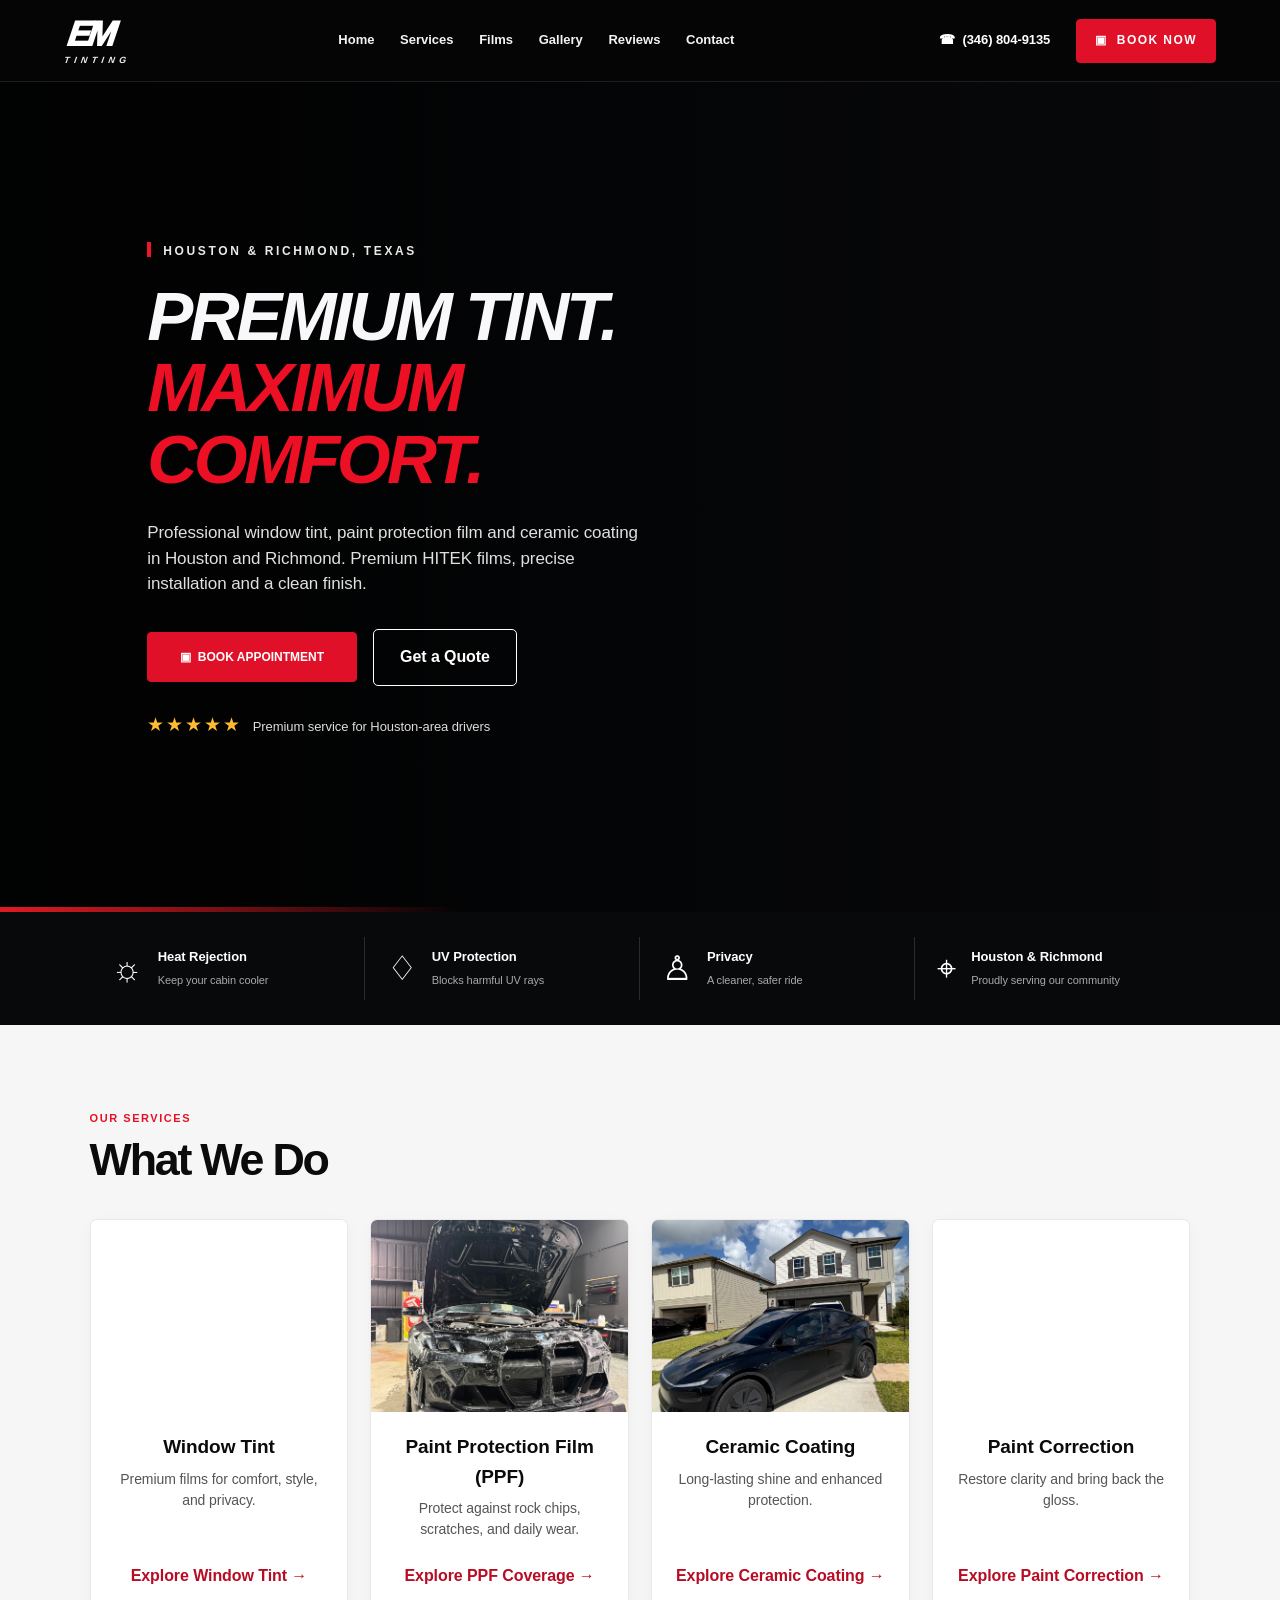
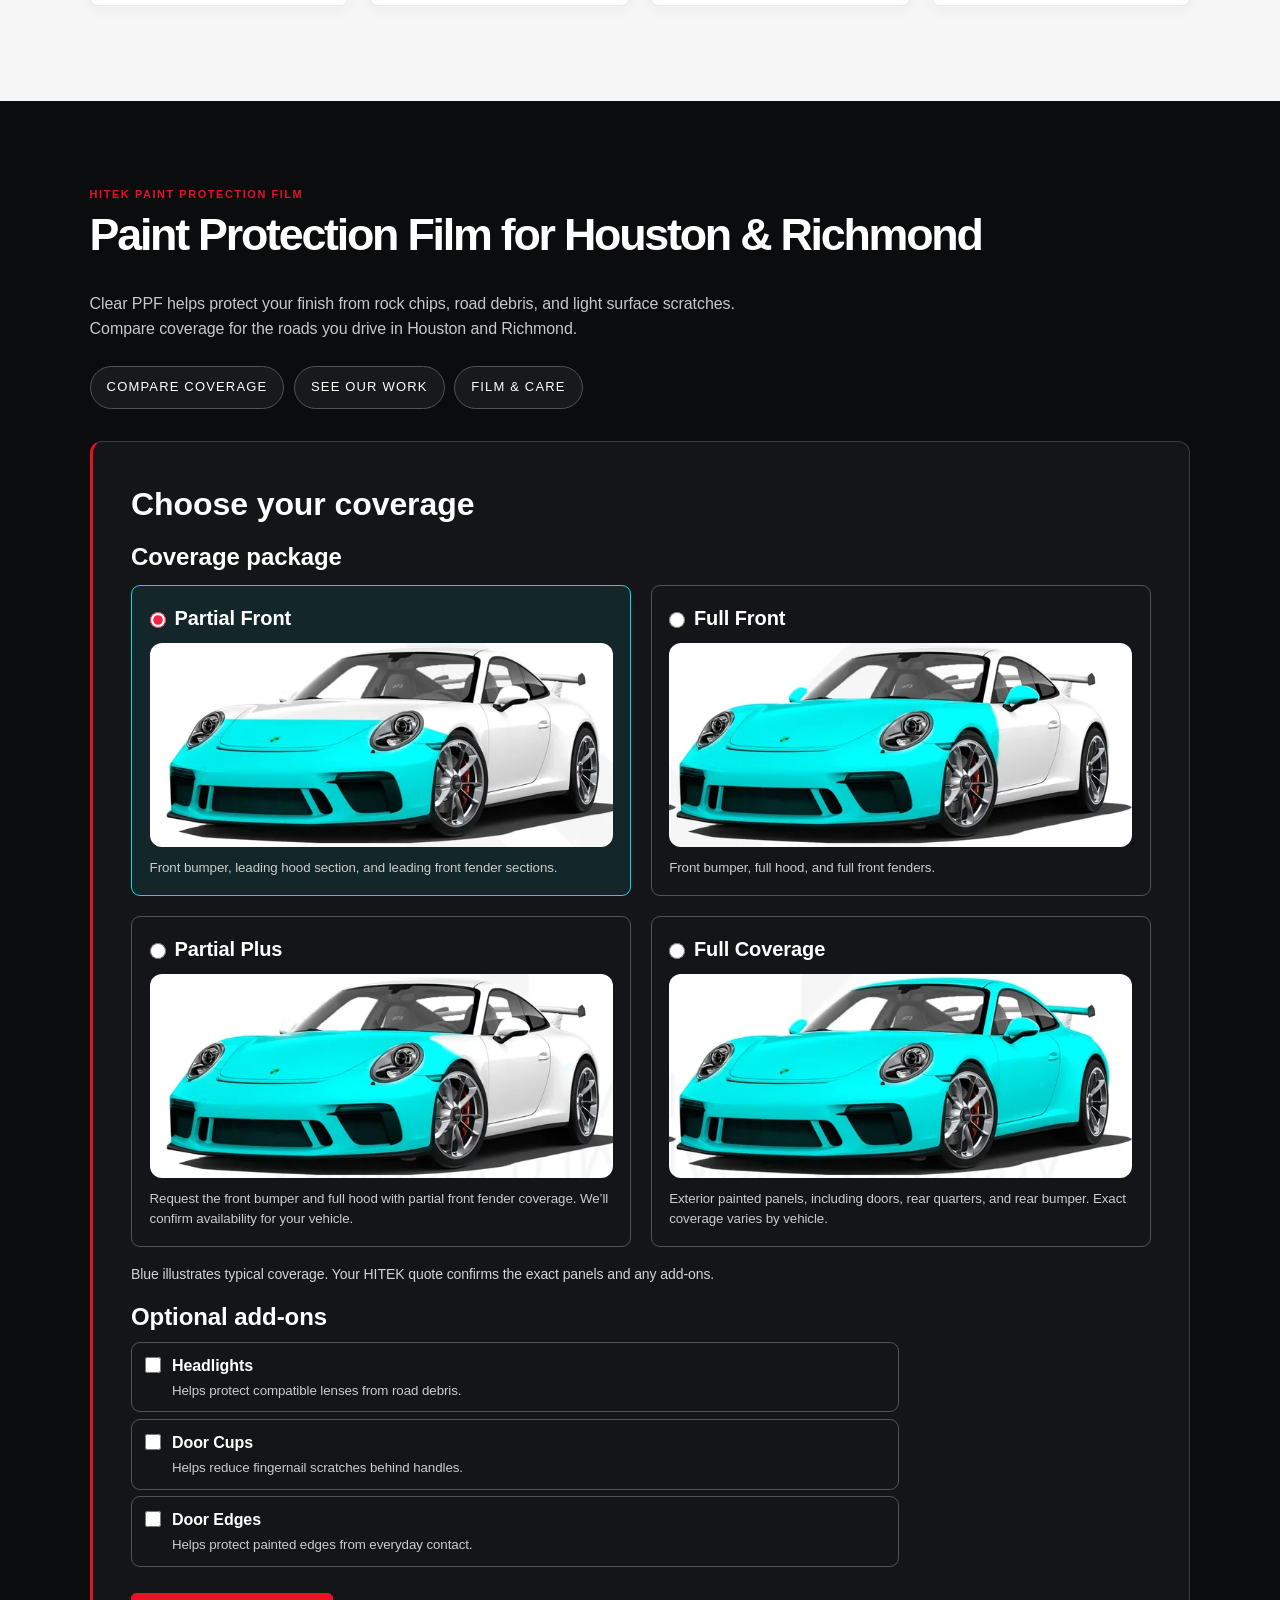
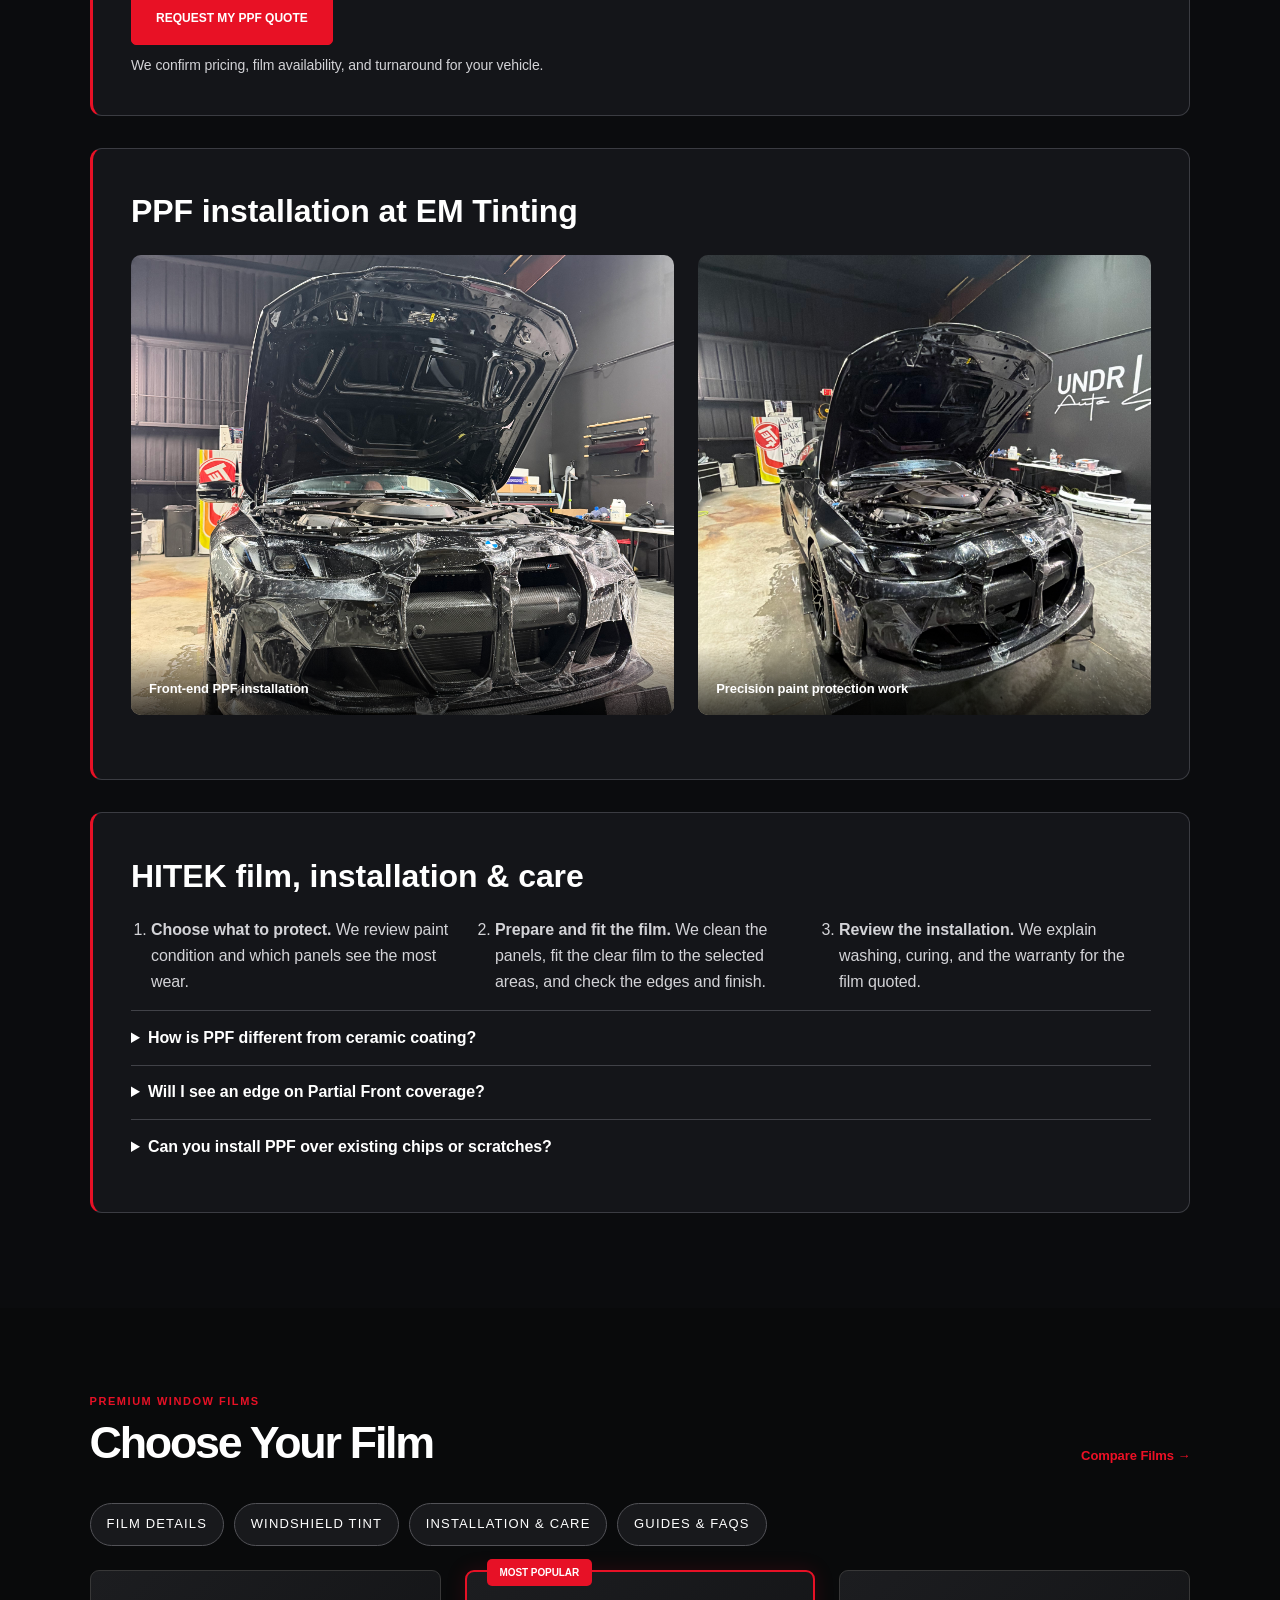
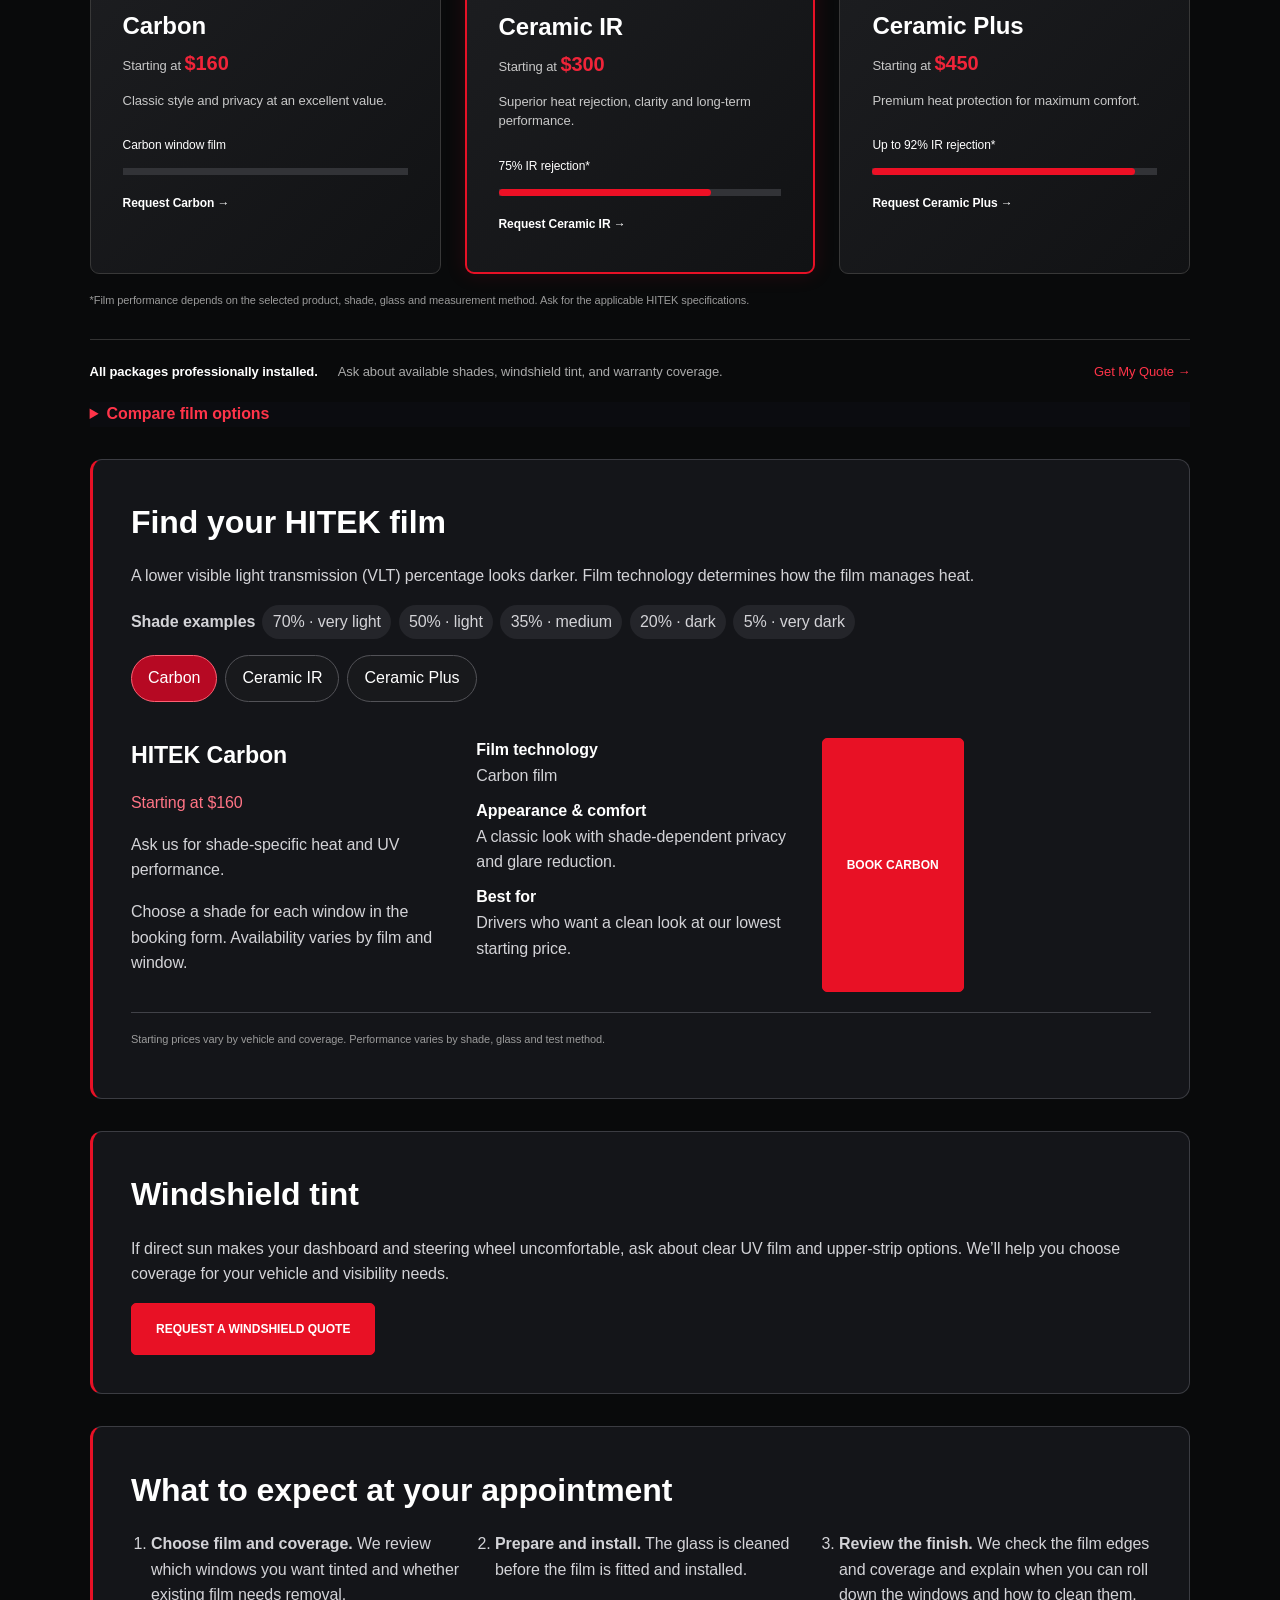
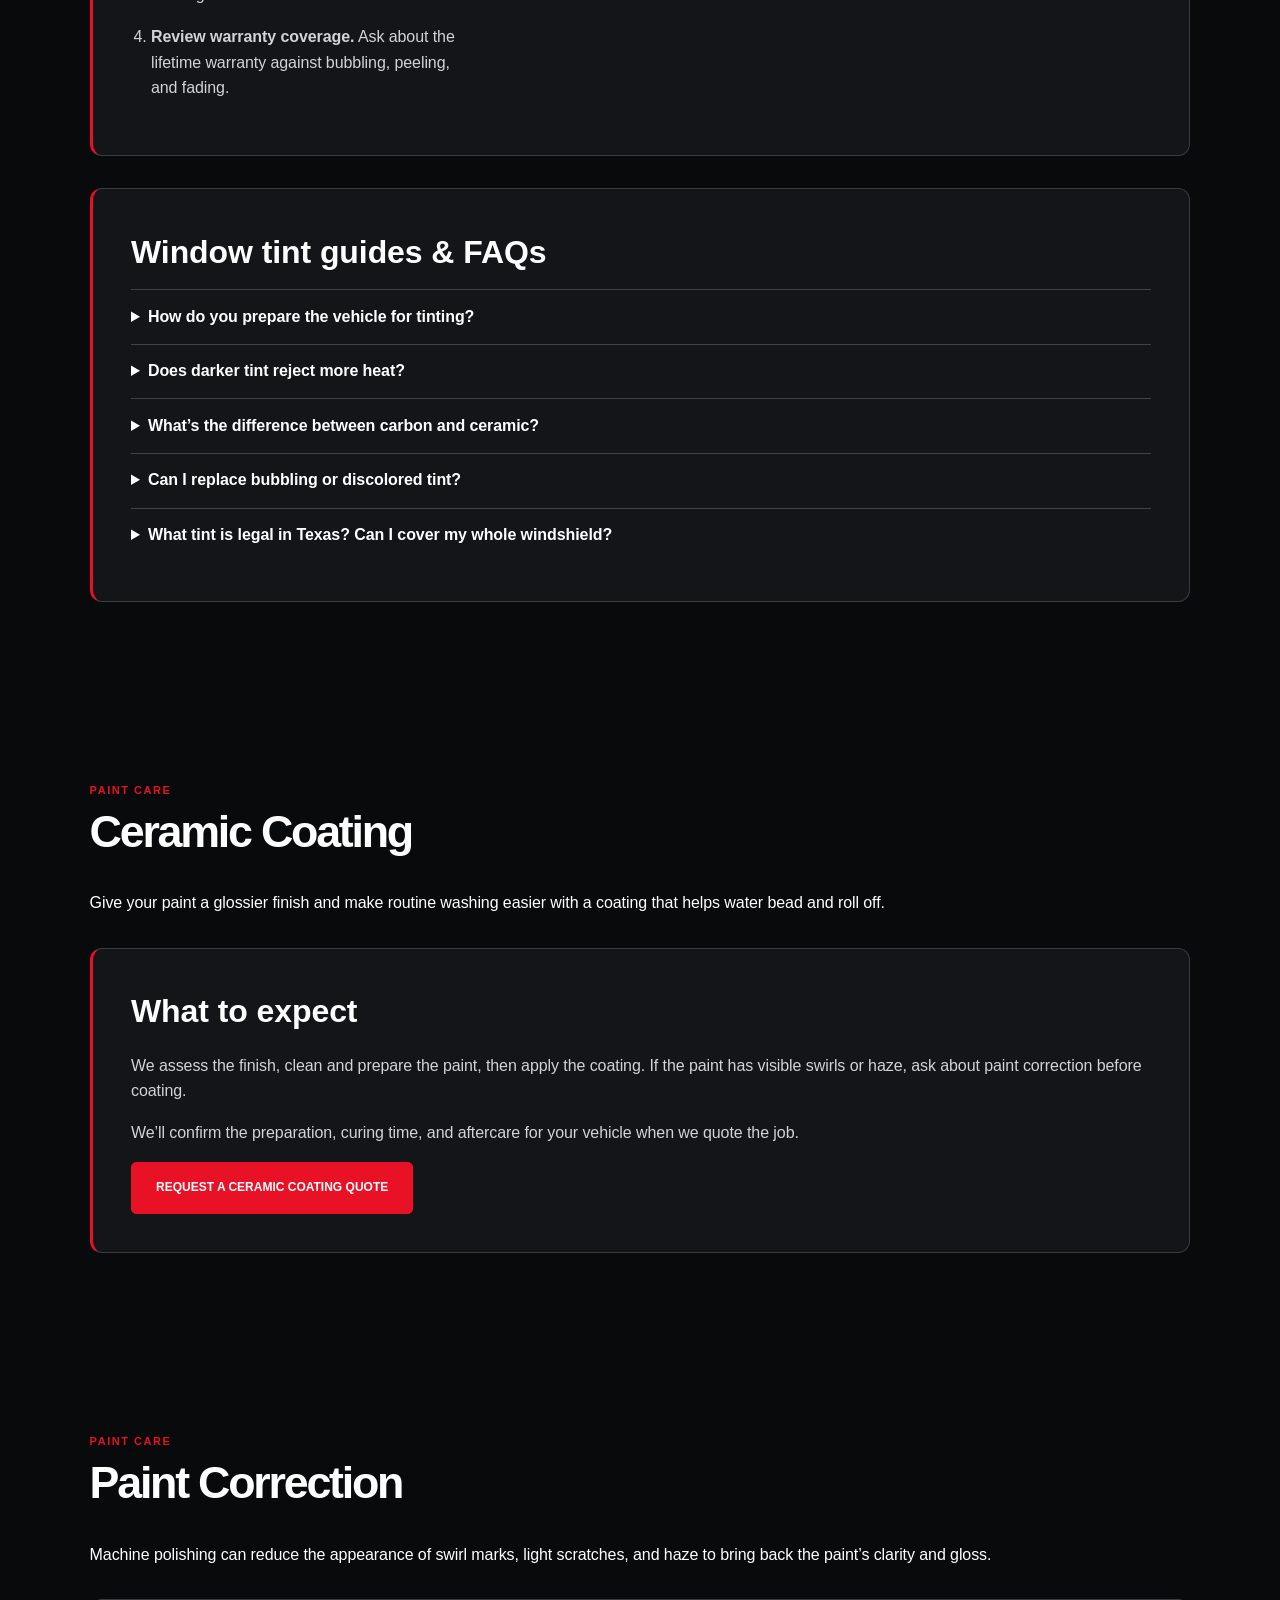
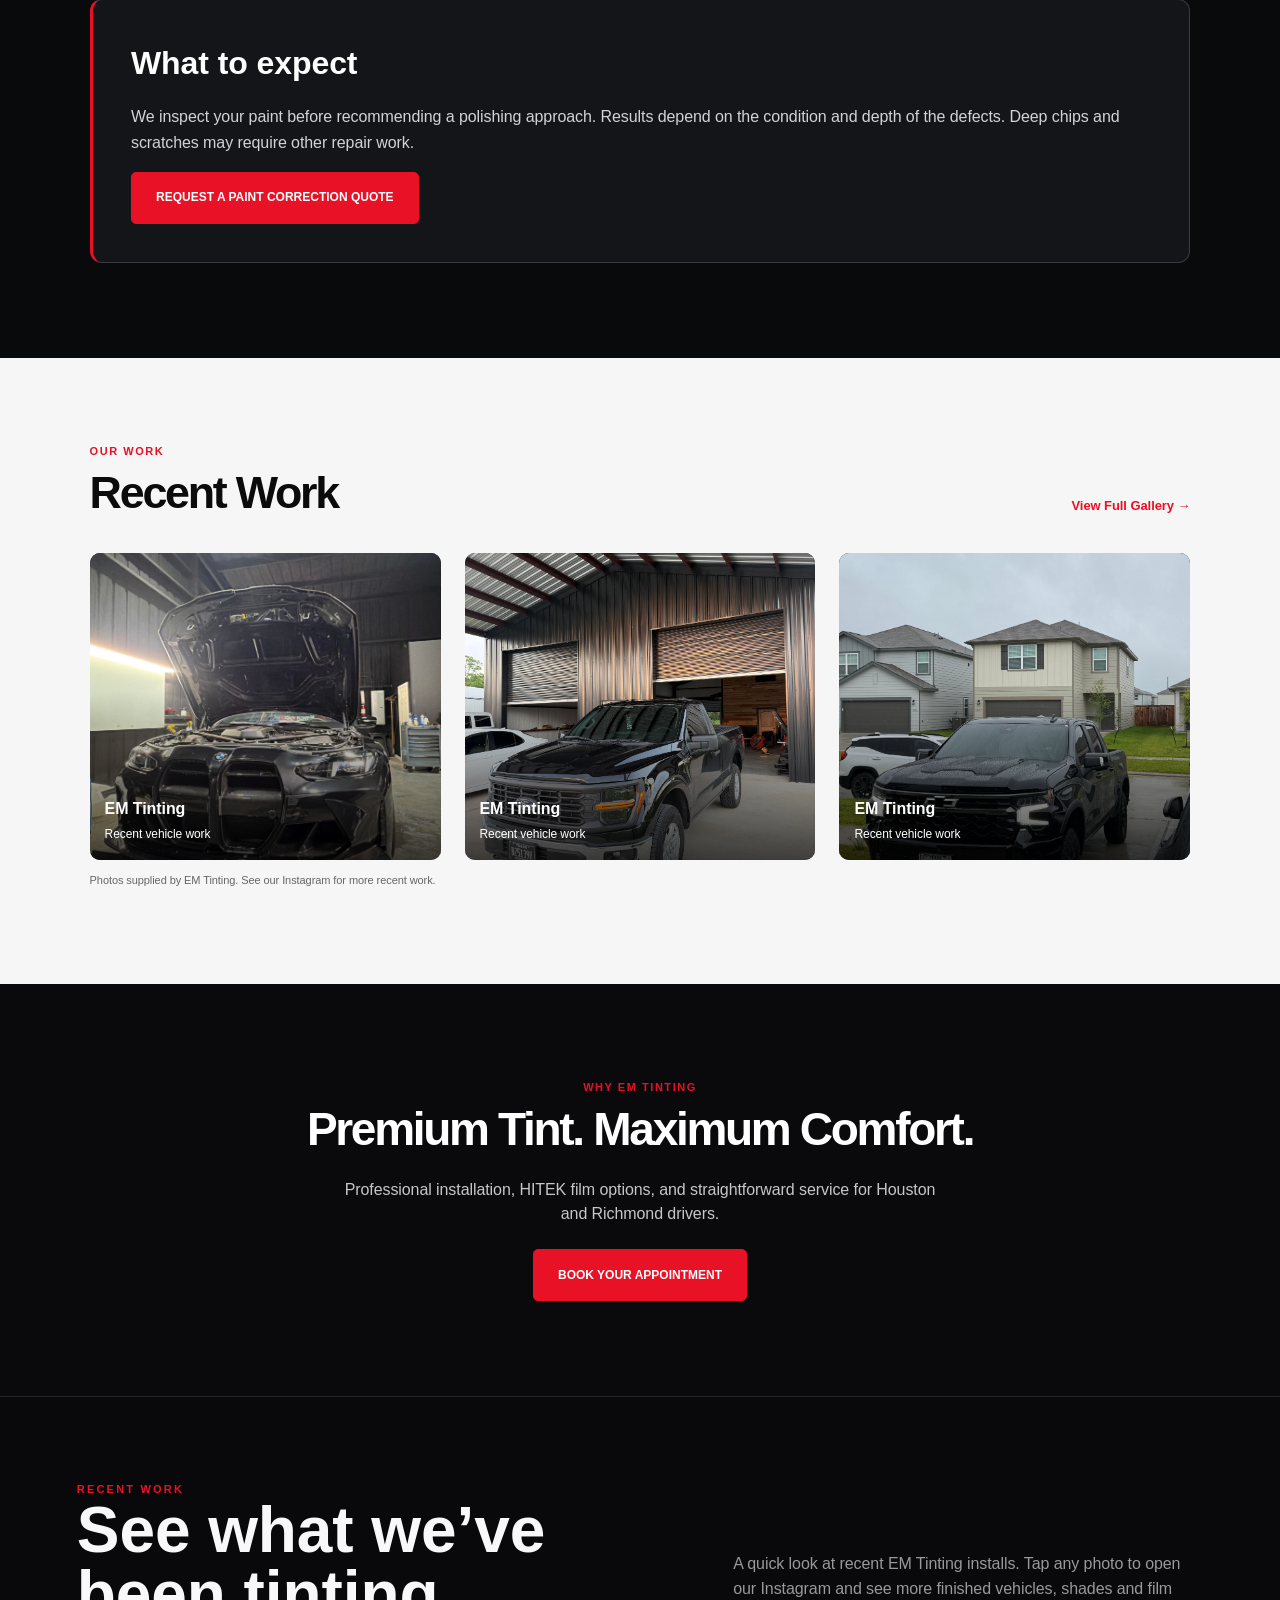
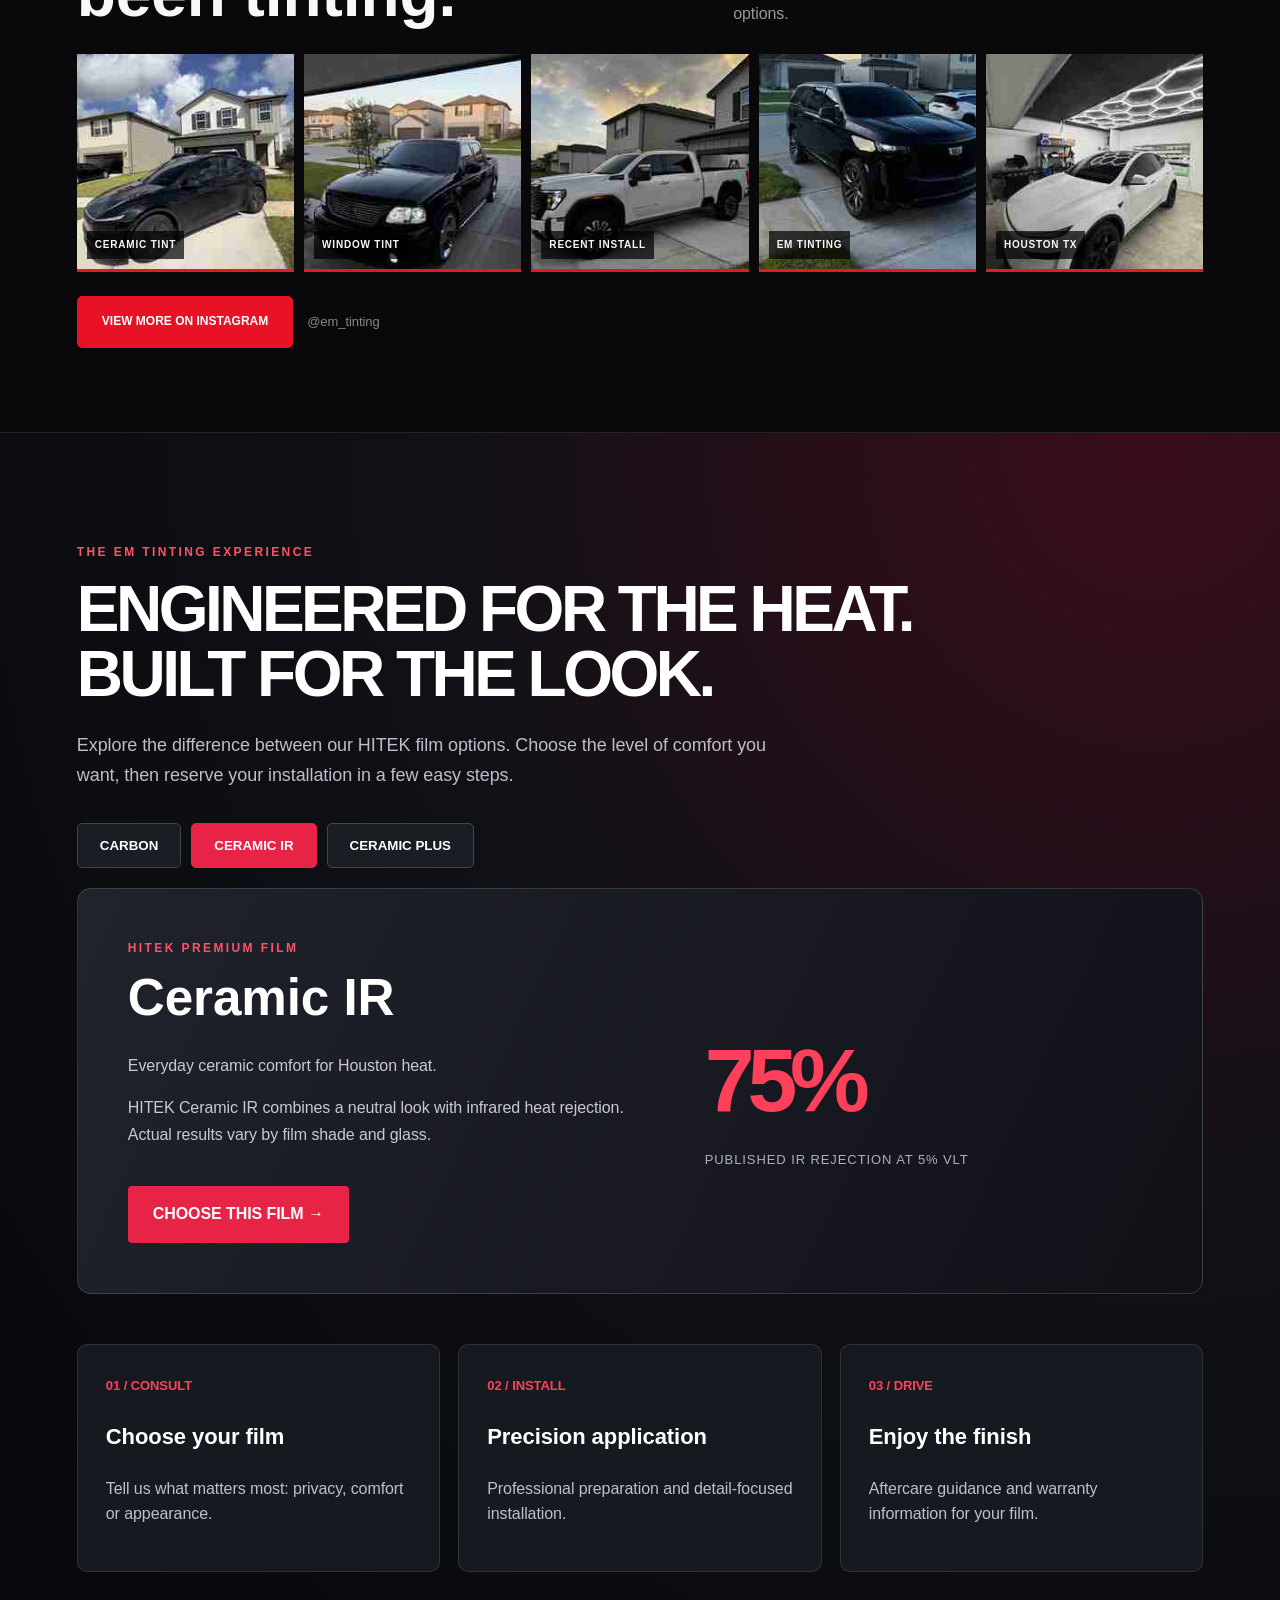
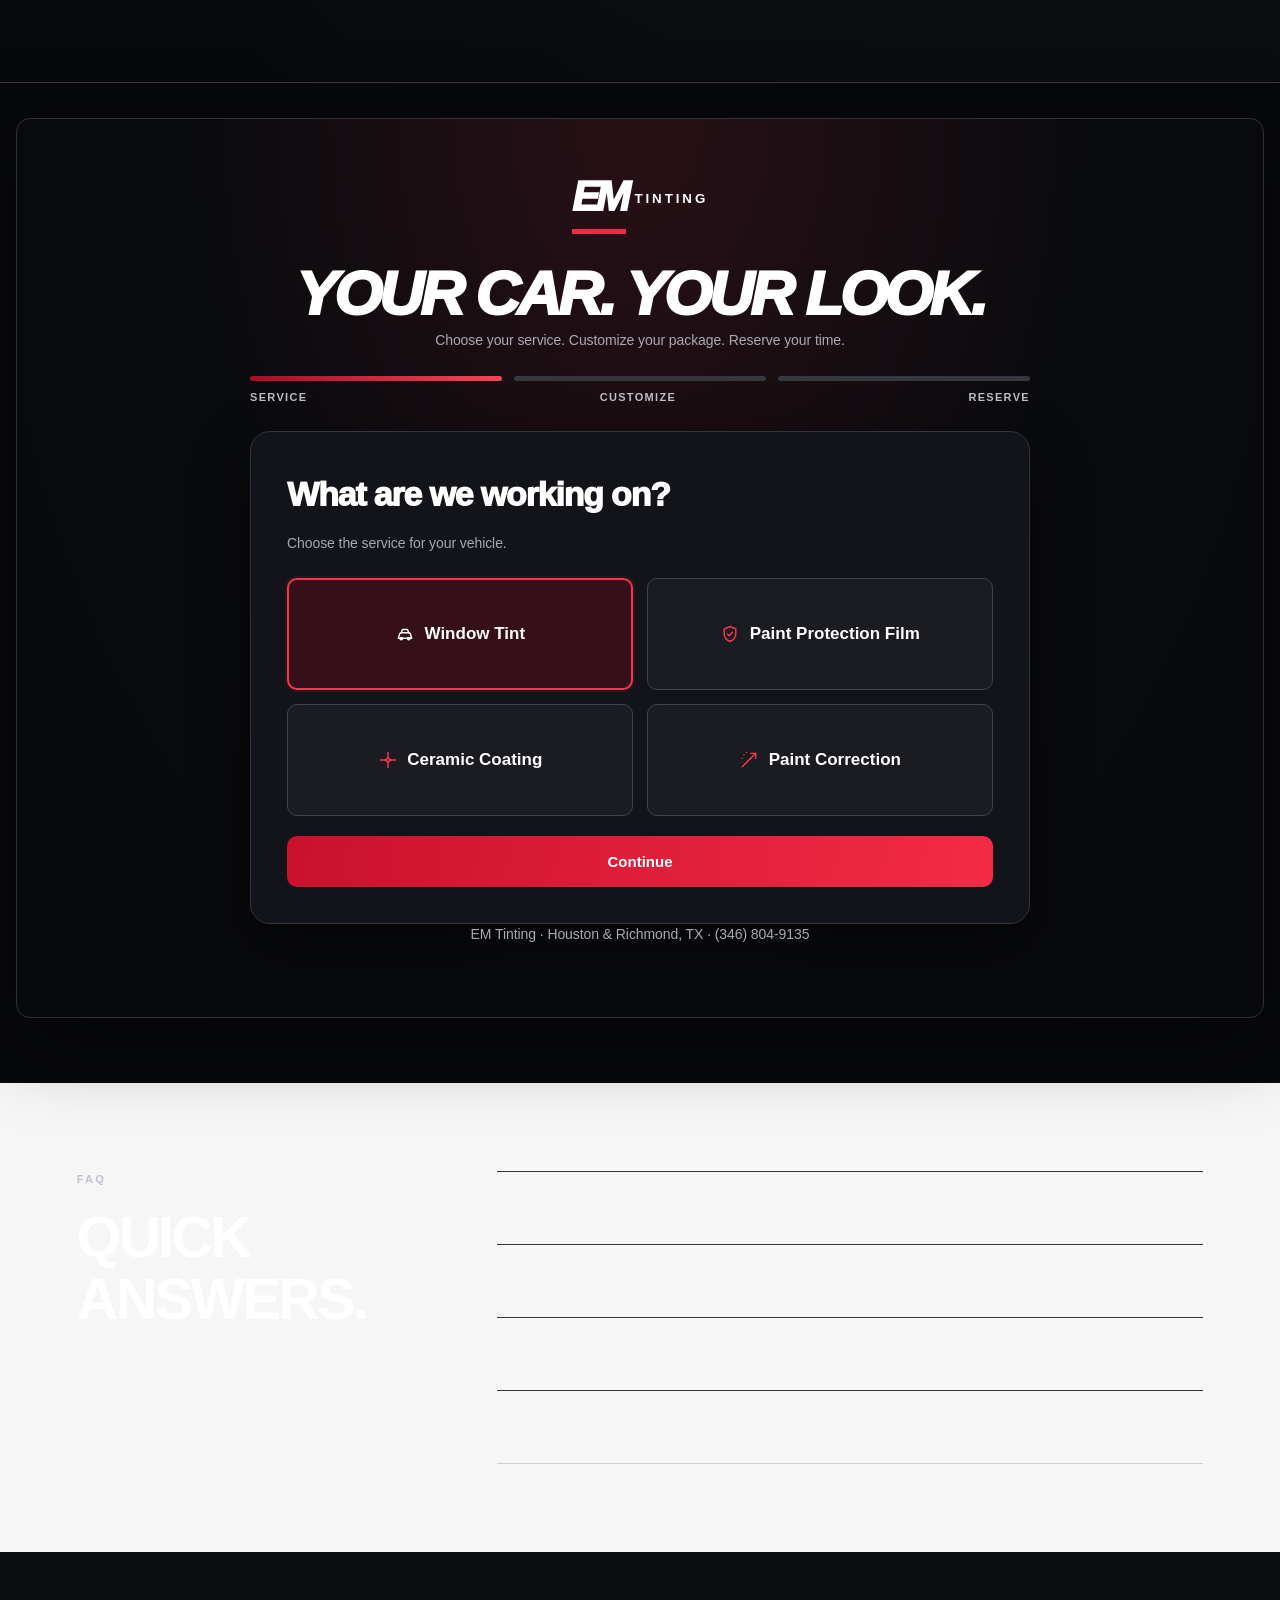
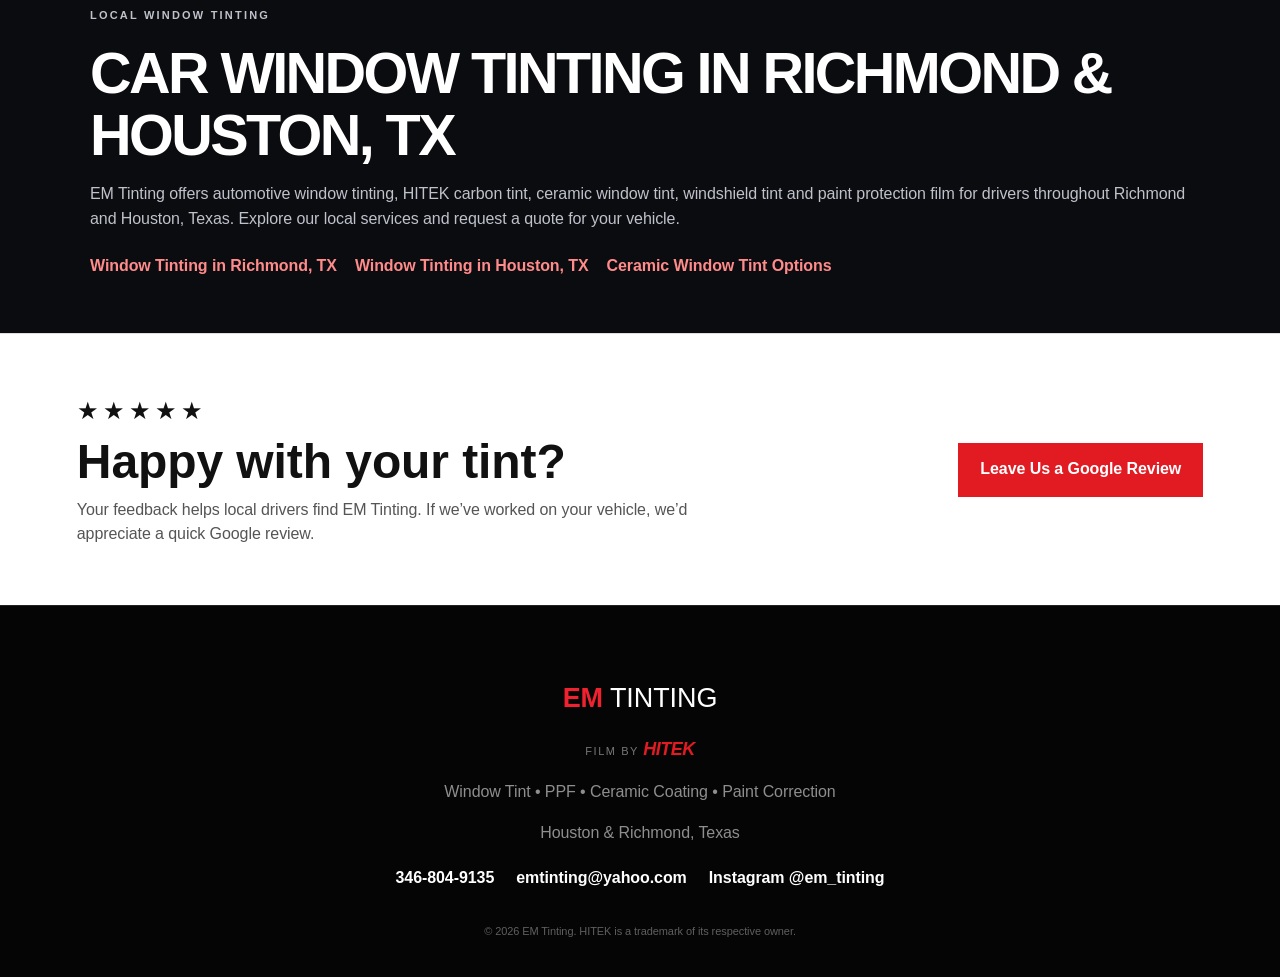
<file: index.html>
<!doctype html>
<html lang="en">
<head>
<style id="em-retired-sections-guard">#emPackageBuilder,#emTintVisualizer,.em360,.em-exact-ui{display:none!important}a[href="#emTintVisualizer"],a[href="#emPackageBuilder"]{display:none!important}</style><script id="em-retired-sections-cleanup">(function(){function clean(){document.querySelectorAll('#emPackageBuilder,#emTintVisualizer').forEach(function(e){e.remove()});document.querySelectorAll('a[href="#emTintVisualizer"],a[href="#emPackageBuilder"]').forEach(function(e){e.remove()})}if(document.readyState==='loading')document.addEventListener('DOMContentLoaded',clean);else clean();window.addEventListener('load',clean);var observer=new MutationObserver(function(){clean()});function start(){if(document.body)observer.observe(document.body,{childList:true,subtree:true})}if(document.readyState==='loading')document.addEventListener('DOMContentLoaded',start);else start()})();</script>

  <meta charset="utf-8">
  <meta name="viewport" content="width=device-width, initial-scale=1">
  <title>EM Tinting | Window Tinting in Houston & Richmond, TX</title>
  <meta name="description" content="Professional automotive window tinting in Houston and Richmond, TX. Explore HITEK ceramic tint, windshield tint and paint protection film. Request a quote.">
  <link rel="canonical" href="https://emtinting.com/">
  <meta name="robots" content="index,follow,max-image-preview:large">
  <meta property="og:type" content="website">
  <meta property="og:title" content="EM Tinting | Window Tinting in Houston & Richmond, TX">
  <meta property="og:description" content="Premium automotive tint, ceramic window film and paint protection film serving Houston and Richmond, Texas.">
  <meta property="og:url" content="https://emtinting.com/">
  <link rel="stylesheet" href="style.css?v=20261107-professional">
  <script type="application/ld+json">{"@context":"https://schema.org","@type":"AutomotiveBusiness","name":"EM Tinting","url":"https://emtinting.com/","telephone":"+1-346-804-9135","email":"emtinting@yahoo.com","sameAs":["https://www.instagram.com/em_tinting/"],"areaServed":["Houston, Texas","Richmond, Texas"],"description":"Professional automotive window tint, paint protection film, ceramic coating and paint correction with shop appointments.","openingHours":["Mo-Sa 18:00-18:30"],"priceRange":"Contact for quote"}</script>
<link rel="stylesheet" href="tint-photo-visualizer.css?v=20261107-1">
<link rel="stylesheet" href="tint-premium.css?v=20261107-fixshade4">
<link rel="stylesheet" href="site-visual-fix.css?v=20261107-glass-natural-9">
<style id="em-no-cartoon-fix">
#emTintVisualizer .em-shade-stage > svg:not(.bmw-window-mask),
#emTintVisualizer .em-shade-stage > .em-real-car-preview,
#emTintVisualizer .em-shade-stage > svg[viewBox="0 0 760 360"]{display:none!important;visibility:hidden!important;height:0!important;max-height:0!important;overflow:hidden!important}
#emTintVisualizer .em-shade-stage > .bmw-shade-stage{display:block!important}
</style>
<script id="em-remove-cartoon">
(function(){
function clean(){
const stage=document.querySelector('#emTintVisualizer .em-shade-stage');
if(!stage)return;
for(const child of Array.from(stage.children)){
if(child.matches('svg:not(.bmw-window-mask), .em-real-car-preview'))child.remove();
}
}
document.addEventListener('DOMContentLoaded',clean);
if(document.readyState!=='loading')clean();
const observer=new MutationObserver(clean);
observer.observe(document.documentElement,{childList:true,subtree:true});
})();
</script>
<link rel="stylesheet" href="em-red-refresh.css?v=20261111-red1">
<link rel="stylesheet" href="em-option3-red.css?v=20261111-full2">
<link rel="stylesheet" href="em-film-details.css?v=20261111-a">
<link rel="stylesheet" href="em-premium-complete.css?v=20261111-premium1">
<link rel="stylesheet" href="em-booking-wizard.css?v=20261111-emoriginal1">
<style id="em-remove-retired-widgets">#emTintVisualizer,#emPackageBuilder,.em360,.em-exact-ui{display:none!important}a[href="#emTintVisualizer"],a[href="#emPackageBuilder"]{display:none!important}</style>
<link rel="stylesheet" href="em-black-edition.css?v=20261111-black1">
<link rel="stylesheet" href="em-vehicle-selectors.css?v=20261112-2"><link rel="stylesheet" href="em-black-edition-2026.css?v=20261119-2"><link rel="stylesheet" href="em26-layout.css?v=20261119-1"><link rel="stylesheet" href="em26-mobile-fix.css?v=20261119-3"><link rel="stylesheet" href="em26-ppf-update.css?v=20261119-mobile4"><style>
.em26-film-request::after{content:"";position:absolute;inset:0;border-radius:inherit}
.em26-films article:has(.em26-film-request:is(:hover,:focus-visible)){outline:2px solid #ff3449;outline-offset:3px}
.em26-film-comparison{margin-top:1.25rem;scroll-margin-top:8rem}
.em26-film-comparison summary{cursor:pointer;font-weight:700;color:#ff3449}
.em26-film-comparison dt{font-weight:700;margin-top:1rem}
.em26-film-comparison dd{margin:0.25rem 0;color:#c8c8c8}
#book{scroll-margin-top:8rem}
</style>
<style>
.em26-tint-card{position:relative}
.em26-tint-service{display:inline-block;margin:0 0 1rem;color:#b70c23;font-weight:700}
.em26-tint-service::after{content:"";position:absolute;inset:0}
.em26-tint-card:focus-within{outline:2px solid #c91530;outline-offset:3px}
#film,.em26-tint-block{scroll-margin-top:8rem}
.em26-tint-nav{display:flex;gap:.6rem;flex-wrap:wrap;margin:0 0 1.5rem}
.em26-tint-nav a,#emFilmPicker button{color:#fff;background:#18191c;border:1px solid #525257;border-radius:999px;padding:.65rem 1rem;text-decoration:none;font:inherit}
.em26-tint-block{margin-top:2rem;padding:clamp(1rem,3vw,2.5rem);background:#141519;border:1px solid #3b3c42;border-left:3px solid #e71126;border-radius:12px}
.em26-tint-block h3{font-size:clamp(1.35rem,3vw,2rem);margin:0 0 .75rem}
.em26-tint-block p,.em26-tint-block dd,.em26-tint-process li{color:#d3d3d7;line-height:1.6}
#emFilmPicker:not([hidden]){display:flex;flex-wrap:wrap;gap:.5rem;margin:1rem 0}
#emFilmPicker button{cursor:pointer}
#emFilmPicker button[aria-pressed="true"]{background:#b60923;border-color:#ff6073}
.em26-tint-profile:not([hidden]){display:grid;grid-template-columns:repeat(auto-fit,minmax(min(100%,18rem),1fr));gap:1rem;padding:1.25rem 0;border-bottom:1px solid #414248}
.em26-tint-profile h4{font-size:1.45rem;margin:0}
.em26-tint-profile .em26-tint-price,#tint-guides a{color:#ff7485}
.em26-tint-profile meter{width:min(100%,19rem);height:.85rem;accent-color:#ff3449}
.em26-tint-shades{display:flex;flex-wrap:wrap;align-items:center;gap:.45rem}
.em26-tint-shades span{background:#24252a;border-radius:999px;padding:.25rem .65rem}
.em26-tint-profile dl{margin:0}
.em26-tint-profile dt{font-weight:700}
.em26-tint-profile dd{margin:0 0 .65rem}
.em26-tint-profile .btn{justify-self:start}
.em26-tint-process{display:grid;grid-template-columns:repeat(auto-fit,minmax(min(100%,16rem),1fr));gap:1rem 2rem;padding-left:1.25rem}
#tint-guides details{border-top:1px solid #414248;padding:.9rem 0}
#tint-guides summary{cursor:pointer;font-weight:700}
</style>
<style>
#ppf-showcase{scroll-margin-top:8rem}
.em26-ppf-card{position:relative}
.em26-ppf-card .em26-ppf-link::after{content:"";position:absolute;inset:0}
.em26-ppf-card:focus-within{outline:2px solid #d81b33;outline-offset:3px}
.em26-ppf-builder{display:grid;grid-template-columns:minmax(0,1fr) minmax(0,1.2fr);gap:clamp(1rem,4vw,3rem);align-items:start}
.em26-ppf-preview{background:#101115;border:1px solid #393b43;border-radius:18px;padding:1rem;text-align:center}
.em26-ppf-map{position:relative;width:100%;aspect-ratio:826 / 500;isolation:isolate;overflow:hidden;border-radius:12px;background:#24262a}
.em26-ppf-map.em26-porsche-example{aspect-ratio:424 / 187!important;background-color:#fff;background-image:url("[data-uri]");background-repeat:no-repeat;background-size:200.47% 331.55%}
.em26-porsche-example[data-coverage="partial"]{background-position:0 16.17%}
.em26-porsche-example[data-coverage="front"]{background-position:100% 16.17%}
.em26-porsche-example[data-coverage="plus"]{background-position:0 96.99%}
.em26-porsche-example[data-coverage="full"]{background-position:100% 96.99%}
.em26-ppf-options{border:0;padding:0;margin:0 0 1.2rem;min-width:0}
.em26-ppf-options legend{font-weight:700;margin-bottom:.6rem;padding:0}
.em26-ppf-options label{display:flex;gap:.7rem;align-items:flex-start;padding:.7rem .8rem;margin-bottom:.4rem;border:1px solid #525257;border-radius:9px;cursor:pointer}
.em26-ppf-options label:has(input:checked){border-color:#ff536a;background:#2c1820}
.em26-ppf-options input{width:1rem!important;height:1rem!important;margin:.2rem 0 0!important;flex:none;accent-color:#f22442}
.em26-ppf-options small{display:block;color:#ccc;line-height:1.45;margin-top:.15rem}
.em26-ppf-legend{font-size:.85rem;margin:.65rem 0 0}
.em26-ppf-faq details{border-top:1px solid #414248;padding:.9rem 0}
.em26-ppf-faq summary{cursor:pointer;font-weight:700}
@media(max-width:740px){.em26-ppf-builder{grid-template-columns:1fr}}
</style>
<style>
#ppf-showcase .em26-ppf-builder{grid-template-columns:minmax(0,1fr);gap:1.1rem}
#ppf-showcase .em26-ppf-packages{display:grid;grid-template-columns:repeat(2,minmax(0,1fr));gap:clamp(.65rem,2vw,1.2rem);margin:0}
#ppf-showcase .em26-ppf-packages legend{margin-bottom:.8rem}
#ppf-showcase .em26-ppf-packages label{display:grid;grid-template-columns:auto minmax(0,1fr);align-content:start;align-items:center;gap:.55rem;padding:clamp(.65rem,2vw,1.1rem);margin:0}
#ppf-showcase .em26-ppf-packages :is(.em26-ppf-map,small){grid-column:1/-1}
#ppf-showcase .em26-ppf-packages label:has(input:checked){background:#132629;border-color:#00dce9}
#ppf-showcase .em26-ppf-packages strong{font-size:clamp(.92rem,2vw,1.25rem)}
#ppf-showcase .em26-ppf-request{max-width:48rem}
#ppf-showcase .em26-ppf-request>.em26-ppf-legend:first-child{margin:0 0 1rem}
@media(max-width:390px){#ppf-showcase .em26-ppf-packages{grid-template-columns:minmax(0,1fr)}}
</style>
<style>
.em-service-sr-only{position:absolute;width:1px;height:1px;overflow:hidden;clip-path:inset(50%);white-space:nowrap}
.em26-service-detail{scroll-margin-top:8rem}
</style>
<script>
(() => {
  const services = {"window-tint":["film","Window Tint"],"ppf":["ppf-showcase","Paint Protection Film"],"ceramic-coating":["ceramic-coating","Ceramic Coating"],"paint-correction":["paint-correction","Paint Correction"]};
  const page = new URLSearchParams(location.search).get('service');
  if (!Object.hasOwn(services, page)) return;
  document.documentElement.dataset.servicePage = page;
  document.title = services[page][1] + ' | EM Tinting';
  document.addEventListener('DOMContentLoaded', () => {
    document.querySelectorAll('.em26-header a[href^="#"]').forEach(link => {
      if (link.hash !== '#book') link.setAttribute('href', '/' + link.hash);
    });
  });
})();
</script>
<style>
html[data-service-page="window-tint"] main#top > :not(#film):not(#book){display:none!important}
html[data-service-page="ppf"] main#top > :not(#ppf-showcase):not(#book){display:none!important}
html[data-service-page="ceramic-coating"] main#top > :not(#ceramic-coating):not(#book){display:none!important}
html[data-service-page="paint-correction"] main#top > :not(#paint-correction):not(#book){display:none!important}
html[data-service-page] #local-window-tinting{display:none!important}
</style>
<style>
#services .em-service-card-link{display:flex;flex-direction:column;width:100%;height:100%;color:inherit;text-decoration:none;cursor:pointer}
#services .em-service-card-link .em26-service-photo{width:100%}
#services .em-service-card-cta{display:block;margin:auto 0 1rem;padding:0 .55rem;color:#b70c23;font-weight:700}
#services .em-service-card-link:hover .em-service-card-cta{text-decoration:underline}
#services .em-service-card-link:focus-visible{outline:3px solid #df2339;outline-offset:-4px}
</style>
<link rel="stylesheet" href="em26-polish.css?v=20261120-1">
</head>
<body>
<header class="site-header em26-header">
<a class="brand" href="#top"><span class="brand-em">EM</span><span>TINTING</span></a>
<nav aria-label="Main navigation"><a href="#top">Home</a><a href="#services">Services</a><a href="#film">Films</a><a href="#gallery">Gallery</a><a href="#reviews">Reviews</a><a href="#book">Contact</a></nav>
<a class="em26-phone" href="tel:+13468049135">☎ &nbsp;(346) 804-9135</a><a class="btn btn-small" href="#book">▣ &nbsp;Book Now</a>
</header>
<main id="top">
<section class="hero em26-hero">
<div class="hero-overlay"></div><div class="hero-content">
<p class="kicker">HOUSTON &amp; RICHMOND, TEXAS</p>
<h1>Premium Window Tint.<br><span>Maximum Comfort.</span></h1>
<p class="hero-copy">Automotive Tint &nbsp;|&nbsp; Paint Protection Film (PPF) &nbsp;|&nbsp; Professional Installation</p>
<div class="hero-actions"><a class="btn" href="#book">▣ &nbsp;Book Appointment</a><a class="em26-outline" href="#book">Get a Quote</a></div>
<p class="em26-trust"><span>★★★★★</span> &nbsp; Premium service for Houston-area drivers</p>
</div></section>
<section class="em26-benefits" aria-label="Tint benefits">
<div><b>☼</b><span><strong>Heat Rejection</strong><small>Keep your cabin cooler</small></span></div>
<div><b>♢</b><span><strong>UV Protection</strong><small>Blocks harmful UV rays</small></span></div>
<div><b>♙</b><span><strong>Privacy</strong><small>A cleaner, safer ride</small></span></div>
<div><b>⌖</b><span><strong>Houston &amp; Richmond</strong><small>Proudly serving our community</small></span></div>
</section>
<section id="services" class="em26-section em26-light"><p class="em26-eyebrow">OUR SERVICES</p><h2>What We Do</h2><span id="em-service-new-tab" class="em-service-sr-only">Opens in a new tab</span>
<div class="em26-services">
<article class="em26-tint-card"><a class="em-service-card-link" href="/?service=window-tint#film" target="_blank" rel="noopener" aria-describedby="em-service-new-tab" aria-labelledby="em-service-title-1"><div class="em26-service-photo" style="background-image:url('https://images.unsplash.com/photo-1492144534655-ae79c964c9d7?auto=format&fit=crop&w=800&q=80')"></div><h3 id="em-service-title-1">Window Tint</h3><p>Premium films for comfort, style, and privacy.</p><span class="em-service-card-cta" aria-hidden="true">Explore Window Tint →</span></a></article>
<article class="em26-ppf-card"><a href="/?service=ppf#ppf-showcase" class="em-service-card-link" target="_blank" rel="noopener" aria-describedby="em-service-new-tab" aria-labelledby="em-service-title-2"><div class="em26-service-photo em26-ppf-photo" role="img" aria-label="Black BMW receiving front-end paint protection film"></div><h3 id="em-service-title-2">Paint Protection Film (PPF)</h3><p>Protect against rock chips, scratches, and daily wear.</p><span class="em-service-card-cta" aria-hidden="true">Explore PPF Coverage →</span></a></article>
<article class="em26-tint-card"><a class="em-service-card-link" href="/?service=ceramic-coating#ceramic-coating" target="_blank" rel="noopener" aria-describedby="em-service-new-tab" aria-labelledby="em-service-title-3"><div class="em26-service-photo em26-coating-photo"></div><h3 id="em-service-title-3">Ceramic Coating</h3><p>Long-lasting shine and enhanced protection.</p><span class="em-service-card-cta" aria-hidden="true">Explore Ceramic Coating →</span></a></article>
<article class="em26-tint-card"><a class="em-service-card-link" href="/?service=paint-correction#paint-correction" target="_blank" rel="noopener" aria-describedby="em-service-new-tab" aria-labelledby="em-service-title-4"><div class="em26-service-photo" style="background-image:url('https://images.unsplash.com/photo-1603386329225-868f9b1ee6c9?auto=format&fit=crop&w=800&q=80')"></div><h3 id="em-service-title-4">Paint Correction</h3><p>Restore clarity and bring back the gloss.</p><span class="em-service-card-cta" aria-hidden="true">Explore Paint Correction →</span></a></article>
</div></section>
<section id="ppf-showcase" class="em26-section em26-ppf-showcase" aria-labelledby="ppf-title">
  <p class="em26-eyebrow">HITEK PAINT PROTECTION FILM</p>
  <h2 id="ppf-title">Paint Protection Film for Houston &amp; Richmond</h2>
  <p class="em26-ppf-intro">Clear PPF helps protect your finish from rock chips, road debris, and light surface scratches. Compare coverage for the roads you drive in Houston and Richmond.</p>
  <nav class="em26-tint-nav" aria-label="PPF sections"><a href="#ppf-coverage">Compare coverage</a><a href="#ppf-work">See our work</a><a href="#ppf-care">Film &amp; care</a></nav>
  <div id="ppf-coverage" class="em26-tint-block">
    <h3>Choose your coverage</h3>
    <div class="em26-ppf-builder">
      <fieldset class="em26-ppf-options em26-ppf-packages">
        <legend>Coverage package</legend>
        <label>
          <input type="radio" name="ppf-coverage" value="Partial Front" checked>
          <strong>Partial Front</strong>
          <div class="em26-ppf-map em26-porsche-example" data-coverage="partial" aria-hidden="true"></div>
          <small>Front bumper, leading hood section, and leading front fender sections.</small>
        </label>
        <label>
          <input type="radio" name="ppf-coverage" value="Full Front">
          <strong>Full Front</strong>
          <div class="em26-ppf-map em26-porsche-example" data-coverage="front" aria-hidden="true"></div>
          <small>Front bumper, full hood, and full front fenders.</small>
        </label>
        <label>
          <input type="radio" name="ppf-coverage" value="Partial Plus">
          <strong>Partial Plus</strong>
          <div class="em26-ppf-map em26-porsche-example" data-coverage="plus" aria-hidden="true"></div>
          <small>Request the front bumper and full hood with partial front fender coverage. We’ll confirm availability for your vehicle.</small>
        </label>
        <label>
          <input type="radio" name="ppf-coverage" value="Full Coverage">
          <strong>Full Coverage</strong>
          <div class="em26-ppf-map em26-porsche-example" data-coverage="full" aria-hidden="true"></div>
          <small>Exterior painted panels, including doors, rear quarters, and rear bumper. Exact coverage varies by vehicle.</small>
        </label>
      </fieldset>
      <div class="em26-ppf-request">
        <p class="em26-ppf-legend">Blue illustrates typical coverage. Your HITEK quote confirms the exact panels and any add-ons.</p>
        <fieldset class="em26-ppf-options em26-ppf-extras"><legend>Optional add-ons</legend>
          <label><input type="checkbox" name="ppf-addon" value="Headlights"><span><strong>Headlights</strong><small>Helps protect compatible lenses from road debris.</small></span></label>
          <label><input type="checkbox" name="ppf-addon" value="Door Cups"><span><strong>Door Cups</strong><small>Helps reduce fingernail scratches behind handles.</small></span></label>
          <label><input type="checkbox" name="ppf-addon" value="Door Edges"><span><strong>Door Edges</strong><small>Helps protect painted edges from everyday contact.</small></span></label>
        </fieldset>
        <a class="btn" href="#book" data-ppf-quote>Request My PPF Quote</a>
        <p class="em26-ppf-legend">We confirm pricing, film availability, and turnaround for your vehicle.</p>
      </div>
    </div>
  </div>
  <div id="ppf-work" class="em26-tint-block"><h3>PPF installation at EM Tinting</h3><div class="em26-ppf-gallery"><figure><img src="media/IMG_1540.jpeg" loading="lazy" alt="Front view of black BMW during paint protection film installation"><figcaption>Front-end PPF installation</figcaption></figure><figure><img src="media/IMG_1539.jpeg" loading="lazy" alt="Angled view of black BMW during paint protection film installation"><figcaption>Precision paint protection work</figcaption></figure></div></div>
  <div id="ppf-care" class="em26-tint-block">
    <h3>HITEK film, installation &amp; care</h3>
    <ol class="em26-tint-process">
      <li><strong>Choose what to protect.</strong> We review paint condition and which panels see the most wear.</li>
      <li><strong>Prepare and fit the film.</strong> We clean the panels, fit the clear film to the selected areas, and check the edges and finish.</li>
      <li><strong>Review the installation.</strong> We explain washing, curing, and the warranty for the film quoted.</li>
    </ol>
    <div class="em26-ppf-faq">
      <details><summary>How is PPF different from ceramic coating?</summary><p>PPF is a physical film that helps protect covered panels from chips and light abrasion. Ceramic coating can make a surface easier to clean and adds gloss.</p></details>
      <details><summary>Will I see an edge on Partial Front coverage?</summary><p>A film edge may be visible where the partial hood and fender coverage ends. Full Front covers the entire hood and front fenders.</p></details>
      <details><summary>Can you install PPF over existing chips or scratches?</summary><p>We assess existing damage first. Film follows the surface underneath, so visible defects may need attention before installation.</p></details>
    </div>
  </div>
</section>
<section id="film" class="em26-section em26-dark"><p class="em26-eyebrow">PREMIUM WINDOW FILMS</p><div class="em26-heading"><h2>Choose Your Film</h2><a href="#compare">Compare Films →</a></div>
<nav class="em26-tint-nav" aria-label="Window tint sections"><a href="#film-selector">Film details</a><a href="#windshield-tint">Windshield tint</a><a href="#tint-installation">Installation &amp; care</a><a href="#tint-guides">Guides &amp; FAQs</a></nav>
<div class="em26-films">
<article><h3>Carbon</h3><p class="em26-price">Starting at <b>$160</b></p><p>Classic style and privacy at an excellent value.</p><div class="em26-meter"><span>Carbon window film</span></div><a class="em26-film-request" href="#book" data-request-film="HITEK Carbon">Request Carbon →</a></article>
<article class="em26-featured"><div class="em26-popular">MOST POPULAR</div><h3>Ceramic IR</h3><p class="em26-price">Starting at <b>$300</b></p><p>Superior heat rejection, clarity and long-term performance.</p><div class="em26-meter"><span>75% IR rejection*</span><i style="width:75%"></i></div><a class="em26-film-request" href="#book" data-request-film="HITEK Ceramic IR">Request Ceramic IR →</a></article>
<article><h3>Ceramic Plus</h3><p class="em26-price">Starting at <b>$450</b></p><p>Premium heat protection for maximum comfort.</p><div class="em26-meter"><span>Up to 92% IR rejection*</span><i style="width:92%"></i></div><a class="em26-film-request" href="#book" data-request-film="HITEK Ceramic Plus">Request Ceramic Plus →</a></article>
</div><p class="em26-fine">*Film performance depends on the selected product, shade, glass and measurement method. Ask for the applicable HITEK specifications.</p>
<div class="em26-compare"><strong>All packages professionally installed.</strong><span>Ask about available shades, windshield tint, and warranty coverage.</span><a href="#book">Get My Quote →</a></div>
<details id="compare" class="em26-film-comparison">
  <summary>Compare film options</summary>
  <dl>
    <dt>Carbon · Starting at $160</dt>
    <dd>Classic tint for privacy and glare reduction.</dd>
    <dt>Ceramic IR · Starting at $300</dt>
    <dd>Ceramic film for everyday heat control, with up to 75% IR rejection.</dd>
    <dt>Ceramic Plus · Starting at $450</dt>
    <dd>Premium ceramic film with up to 92% IR rejection.</dd>
  </dl>
</details>
<div id="film-selector" class="em26-tint-block">
  <h3>Find your HITEK film</h3>
  <p>A lower visible light transmission (VLT) percentage looks darker. Film technology determines how the film manages heat.</p>
  <p class="em26-tint-shades"><strong>Shade examples</strong> <span>70% · very light</span> <span>50% · light</span> <span>35% · medium</span> <span>20% · dark</span> <span>5% · very dark</span></p>
  <div id="emFilmPicker" role="group" aria-label="Choose a film to view details" hidden></div>
  <article class="em26-tint-profile" id="em-film-profile-0" data-film-name="Carbon">
    <div><h4>HITEK Carbon</h4><p class="em26-tint-price">Starting at $160</p>
      <p>Ask us for shade-specific heat and UV performance.</p>
      <p>Choose a shade for each window in the booking form. Availability varies by film and window.</p></div>
    <dl><dt>Film technology</dt><dd>Carbon film</dd><dt>Appearance &amp; comfort</dt><dd>A classic look with shade-dependent privacy and glare reduction.</dd><dt>Best for</dt><dd>Drivers who want a clean look at our lowest starting price.</dd></dl>
    <a class="btn" href="#book" data-request-film="HITEK Carbon">Book Carbon</a>
  </article>
  <article class="em26-tint-profile" id="em-film-profile-1" data-film-name="Ceramic IR">
    <div><h4>HITEK Ceramic IR</h4><p class="em26-tint-price">Starting at $300</p>
      <p><strong>Up to 75%</strong> infrared rejection</p><meter aria-label="Ceramic IR infrared rejection" min="0" max="100" value="75">75%</meter><p>Up to 99.9% UVA and UVB rejection.</p>
      <p>Choose a shade for each window in the booking form. Availability varies by film and window.</p></div>
    <dl><dt>Film technology</dt><dd>Ceramic film</dd><dt>Appearance &amp; comfort</dt><dd>Choose a shade to suit your visibility and privacy preferences while prioritizing heat control.</dd><dt>Best for</dt><dd>Daily drivers who spend time in Houston traffic or park outdoors.</dd></dl>
    <a class="btn" href="#book" data-request-film="HITEK Ceramic IR">Book Ceramic IR</a>
  </article>
  <article class="em26-tint-profile" id="em-film-profile-2" data-film-name="Ceramic Plus">
    <div><h4>HITEK Ceramic Plus</h4><p class="em26-tint-price">Starting at $450</p>
      <p><strong>Up to 92%</strong> infrared rejection</p><meter aria-label="Ceramic Plus infrared rejection" min="0" max="100" value="92">92%</meter><p>Up to 99.9% UVA and UVB rejection.</p>
      <p>Choose a shade for each window in the booking form. Availability varies by film and window.</p></div>
    <dl><dt>Film technology</dt><dd>Premium ceramic film</dd><dt>Appearance &amp; comfort</dt><dd>Our highest infrared rejection tier, with shade options for different visibility and privacy needs.</dd><dt>Best for</dt><dd>Drivers who prioritize heat control on long commutes or in direct sun.</dd></dl>
    <a class="btn" href="#book" data-request-film="HITEK Ceramic Plus">Book Ceramic Plus</a>
  </article>
  <p class="em26-fine">Starting prices vary by vehicle and coverage. Performance varies by shade, glass and test method.</p>
</div>
<div id="windshield-tint" class="em26-tint-block">
  <h3>Windshield tint</h3>
  <p>If direct sun makes your dashboard and steering wheel uncomfortable, ask about clear UV film and upper-strip options. We’ll help you choose coverage for your vehicle and visibility needs.</p>
  <a class="btn" href="#book" data-tint-request="Windshield film consultation">Request a windshield quote</a>
</div>
<div id="tint-installation" class="em26-tint-block">
  <h3>What to expect at your appointment</h3>
  <ol class="em26-tint-process">
    <li><strong>Choose film and coverage.</strong> We review which windows you want tinted and whether existing film needs removal.</li>
    <li><strong>Prepare and install.</strong> The glass is cleaned before the film is fitted and installed.</li>
    <li><strong>Review the finish.</strong> We check the film edges and coverage and explain when you can roll down the windows and how to clean them.</li>
    <li><strong>Review warranty coverage.</strong> Ask about the lifetime warranty against bubbling, peeling, and fading.</li>
  </ol>
</div>
<div id="tint-guides" class="em26-tint-block">
  <h3>Window tint guides &amp; FAQs</h3>
  <details><summary>How do you prepare the vehicle for tinting?</summary><p>We inspect the glass and nearby trim before installation. If your vehicle has delicate trim or electronics near the glass, let us know so we can review the setup with you.</p></details>
  <details><summary>Does darker tint reject more heat?</summary><p>Darkness alone doesn’t tell you how a film handles heat. Compare performance at the shades you’re considering. IR rejection measures infrared energy, while TSER measures total solar energy rejected.</p></details>
  <details><summary>What’s the difference between carbon and ceramic?</summary><p>Carbon is our starting option for appearance, privacy, and glare reduction. Ceramic IR and Ceramic Plus are upgrades for drivers who prioritize infrared heat rejection.</p></details>
  <details><summary>Can I replace bubbling or discolored tint?</summary><p>Yes. Share which windows already have film. We can quote removal and replacement based on the vehicle and the condition of the existing film.</p></details>
  <details><summary>What tint is legal in Texas? Can I cover my whole windshield?</summary><p>Texas DPS says the front side windows must transmit at least 25% of visible light through the glass and film combined. DPS allows clear, untinted UV film across the front windshield. Tinted windshield strips are subject to placement and other limits.</p><p><a href="https://www.dps.texas.gov/section/vehicle-inspection/window-tinting-standards">Read the Texas DPS standards →</a></p></details>
</div>
</section>
<section id="ceramic-coating" class="em26-section em26-dark em26-service-detail">
  <p class="em26-eyebrow">PAINT CARE</p>
  <h2>Ceramic Coating</h2>
  <p>Give your paint a glossier finish and make routine washing easier with a coating that helps water bead and roll off.</p>
  <div class="em26-tint-block">
    <h3>What to expect</h3>
    <p>We assess the finish, clean and prepare the paint, then apply the coating. If the paint has visible swirls or haze, ask about paint correction before coating.</p>
    <p>We’ll confirm the preparation, curing time, and aftercare for your vehicle when we quote the job.</p>
    <a class="btn" href="#book" data-service-quote="Ceramic Coating">Request a Ceramic Coating Quote</a>
  </div>
</section>
<section id="paint-correction" class="em26-section em26-dark em26-service-detail">
  <p class="em26-eyebrow">PAINT CARE</p>
  <h2>Paint Correction</h2>
  <p>Machine polishing can reduce the appearance of swirl marks, light scratches, and haze to bring back the paint’s clarity and gloss.</p>
  <div class="em26-tint-block">
    <h3>What to expect</h3>
    <p>We inspect your paint before recommending a polishing approach. Results depend on the condition and depth of the defects. Deep chips and scratches may require other repair work.</p>
    <a class="btn" href="#book" data-service-quote="Paint Correction">Request a Paint Correction Quote</a>
  </div>
</section>
<section id="gallery" class="em26-section em26-light"><p class="em26-eyebrow">OUR WORK</p><div class="em26-heading"><h2>Recent Work</h2><a href="https://www.instagram.com/em_tinting/" target="_blank" rel="noopener noreferrer">View Full Gallery →</a></div>
<div class="em26-gallery">
<a href="https://www.instagram.com/em_tinting/" target="_blank" rel="noopener noreferrer"><img loading="lazy" src="media/IMG_1549.jpeg" alt="EM Tinting vehicle gallery photo"><span><strong>EM Tinting</strong><small>Recent vehicle work</small></span></a>
<a href="https://www.instagram.com/em_tinting/" target="_blank" rel="noopener noreferrer"><img loading="lazy" src="media/IMG_8505.jpeg" alt="EM Tinting vehicle gallery photo"><span><strong>EM Tinting</strong><small>Recent vehicle work</small></span></a>
<a href="https://www.instagram.com/em_tinting/" target="_blank" rel="noopener noreferrer"><img loading="lazy" src="media/IMG_8605.jpeg" alt="EM Tinting vehicle gallery photo"><span><strong>EM Tinting</strong><small>Recent vehicle work</small></span></a>
</div><p class="em26-gallery-note">Photos supplied by EM Tinting. See our Instagram for more recent work.</p></section>
<section id="reviews" class="em26-review"><p class="em26-eyebrow">WHY EM TINTING</p><h2>Premium Tint. Maximum Comfort.</h2><p>Professional installation, HITEK film options, and straightforward service for Houston and Richmond drivers.</p><a class="btn" href="#book">Book Your Appointment</a></section>
<section id="book" class="section booking-section">
  <div class="booking-copy"><p class="kicker">REQUEST A QUOTE</p><h2>Tell us about your vehicle.</h2><p>Share your vehicle, service and preferred appointment time. We’ll review the request, recommend the right option and contact you to confirm pricing and availability. Shop appointments are available throughout Houston and Richmond.</p><div class="direct-contact"><a href="tel:+13468049135">Call 346-804-9135</a><a href="sms:+13468049135?body=Hi%20EM%20Tinting%2C%20I%27d%20like%20a%20quote.">Text for a quote</a><a href="mailto:emtinting@yahoo.com?subject=EM%20Tinting%20Quote%20Request">Email emtinting@yahoo.com</a><a href="https://www.instagram.com/em_tinting/" target="_blank" rel="noopener noreferrer">See our work on Instagram</a></div><small class="response-note">For the fastest estimate, include your vehicle year, make, model and the windows you want tinted.</small></div>
  <form id="bookingForm" class="booking-form"><div class="form-row"><input name="first_name" placeholder="First name" required><input name="last_name" placeholder="Last name"></div><div class="form-row"><input name="phone" type="tel" placeholder="Phone number" required><input name="email" type="email" placeholder="Email address"></div><div class="form-row three"><input name="vehicle_year" placeholder="Year"><input name="vehicle_make" placeholder="Make"><input name="vehicle_model" placeholder="Model"></div><div class="form-row"><select name="service" required><option value="">Choose service</option><option>Window Tint</option><option>Paint Protection Film (PPF)</option><option>Ceramic Coating</option><option>Paint Correction</option><option>Multiple Services</option></select><select name="vehicle_type"><option value="">Vehicle type</option><option>Car</option><option>Truck</option><option>Small SUV</option><option>Large SUV</option></select></div><div class="form-row"><select name="tint_package"><option value="">Tint package (if applicable)</option><option>HITEK Carbon</option><option>HITEK Ceramic IR</option><option>HITEK Ceramic Plus</option></select><input name="appointment_date" type="date" required></div><select name="appointment_time" id="appointmentTime" required><option value="">Choose appointment time</option></select><label class="check-row"><input name="windshield" type="checkbox"><span>Include windshield tint in my request</span></label><label for="preferredShade">Preferred tint shade</label><select name="preferred_shade" id="preferredShade"><option value="">Not sure — please recommend</option><option value="5%">5% (Limo)</option><option value="15%">15%</option><option value="20%">20%</option><option value="35%">35%</option><option value="50%">50%</option><option value="70%">70%</option><option value="Custom / different shades">Different shades for different windows</option></select><textarea name="notes" rows="4" placeholder="Desired shade, windows to tint, mobile or shop service, and anything else we should know"></textarea><p class="form-help">Your selected date and time are preferred and will be confirmed by EM Tinting after we review your quote request.</p><button class="btn btn-form" type="submit">Request My Quote</button><p id="bookingStatus" class="booking-status" role="status"></p></form>
</section>
<section class="faq section section-white"><div><p class="kicker dark-kicker">FAQ</p><h2>Quick answers.</h2></div><div class="faq-list"><details><summary>What areas do you serve?</summary><p>EM Tinting serves customers throughout Houston and Richmond, Texas.</p></details><details><summary>What services can I book online?</summary><p>Window tint, PPF, ceramic coating, paint correction, or a request combining multiple services.</p></details><details><summary>When are appointments available?</summary><p>Monday through Saturday at 6:00 PM only. Sunday is closed.</p></details><details><summary>What window film do you use?</summary><p>EM Tinting offers HITEK ceramic window film options, including Ceramic IR and Ceramic Plus. Contact us with your vehicle details and goals for a recommendation.</p></details></div></section>
</main>
<div class="mobile-contact-bar" aria-label="Quick contact"><a href="tel:+13468049135">Call</a><a href="sms:+13468049135?body=Hi%20EM%20Tinting%2C%20I%27d%20like%20a%20quote.">Text</a><a href="#book">Get Quote</a></div>
<section class="section" id="local-window-tinting" style="padding:55px max(20px,6vw);background:#101013;color:#fff"><div style="max-width:1100px;margin:auto"><p class="kicker">LOCAL WINDOW TINTING</p><h2>Car Window Tinting in Richmond &amp; Houston, TX</h2><p>EM Tinting offers automotive window tinting, HITEK carbon tint, ceramic window tint, windshield tint and paint protection film for drivers throughout Richmond and Houston, Texas. Explore our local services and request a quote for your vehicle.</p><div style="display:flex;flex-wrap:wrap;gap:18px;margin-top:22px"><a href="/richmond-tx-window-tinting.html" style="color:#ff8b8b;font-weight:700">Window Tinting in Richmond, TX</a><a href="/houston-tx-window-tinting.html" style="color:#ff8b8b;font-weight:700">Window Tinting in Houston, TX</a><a href="/ceramic-window-tint.html" style="color:#ff8b8b;font-weight:700">Ceramic Window Tint Options</a></div></div></section>
<footer><div class="footer-brand"><span class="brand-em">EM</span> TINTING</div><div class="footer-hitek">FILM BY <strong>HITEK</strong></div><p>Window Tint • PPF • Ceramic Coating • Paint Correction</p><p>Houston & Richmond, Texas</p><div class="footer-links"><a href="tel:+13468049135">346-804-9135</a><a href="mailto:emtinting@yahoo.com">emtinting@yahoo.com</a><a href="https://www.instagram.com/em_tinting/" target="_blank" rel="noopener noreferrer">Instagram @em_tinting</a></div><small>© 2026 EM Tinting. HITEK is a trademark of its respective owner.</small></footer>
<script>
const form=document.getElementById('bookingForm'),statusEl=document.getElementById('bookingStatus'),dateEl=form.elements.appointment_date,timeEl=document.getElementById('appointmentTime');
const today=new Date();today.setDate(today.getDate()+1);dateEl.min=[today.getFullYear(),String(today.getMonth()+1).padStart(2,'0'),String(today.getDate()).padStart(2,'0')].join('-');
let availabilityRequest=0;
async function fillTimes(){
  const request=++availabilityRequest;
  timeEl.innerHTML='<option value="">Checking availability…</option>';
  timeEl.disabled=true;
  const date=dateEl.value;
  if(!date){timeEl.innerHTML='<option value="">Choose appointment time</option>';return;}
  const day=new Date(date+'T12:00:00').getDay();
  if(day===0){statusEl.textContent='We are closed on Sundays. Please choose another date.';dateEl.value='';timeEl.innerHTML='<option value="">Choose appointment time</option>';return;}
  statusEl.textContent='Checking appointment availability…';
  try{
    const response=await fetch('https://neuginokjfvnkmlzhwoa.supabase.co/functions/v1/public-availability?date='+encodeURIComponent(date),{cache:'no-store'});
    const data=await response.json();
    if(request!==availabilityRequest||dateEl.value!==date)return;
    if(!response.ok||data.error)throw Error(data.error||'Availability could not be checked');
    if(data.blocked||((data.booked_times||[]).includes('18:00'))){
      timeEl.innerHTML='<option value="">No appointments available</option>';
      statusEl.textContent=data.blocked?'That date is unavailable. Please choose another date.':'6:00 PM is already booked. Please choose another date.';
      return;
    }
    timeEl.innerHTML='<option value="">Choose appointment time</option><option value="18:00">6:00 PM</option>';
    timeEl.disabled=false;
    statusEl.textContent='6:00 PM is available. Submit your request to reserve this appointment.';
  }catch(error){
    if(request!==availabilityRequest)return;
    timeEl.innerHTML='<option value="">Availability unavailable</option>';
    statusEl.textContent='Unable to verify availability right now. Please call or text 346-804-9135 to book.';
  }
}
dateEl.addEventListener('change',fillTimes);
form.addEventListener('submit',async e=>{e.preventDefault();statusEl.textContent='Sending your quote request…';const fd=new FormData(form),body=Object.fromEntries(fd.entries());body.windshield=form.elements.windshield.checked;if(body.preferred_shade){body.notes=['Customer selected shade: '+body.preferred_shade,body.notes||''].filter(Boolean).join('\n');}body.quote_token=new URLSearchParams(location.search).get('quote')||body.quote_token||'';try{const r=await fetch('https://neuginokjfvnkmlzhwoa.supabase.co/functions/v1/public-booking',{method:'POST',headers:{'Content-Type':'application/json'},body:JSON.stringify(body)});const data=await r.json();if(!r.ok)throw new Error(data.error||'Unable to book');const shown=new Date('2000-01-01T'+body.appointment_time+':00').toLocaleTimeString([],{hour:'numeric',minute:'2-digit'});if(data.accepted_quote){const total=data.amount!=null?'$'+Number(data.amount).toFixed(2):'';const cal='https://calendar.google.com/calendar/render?action=TEMPLATE&text='+encodeURIComponent('EM Tinting Appointment')+'&dates='+body.appointment_date.replaceAll('-','')+'T'+body.appointment_time.replace(':','')+'00/'+body.appointment_date.replaceAll('-','')+'T'+body.appointment_time.replace(':','')+'00'+'&details='+encodeURIComponent((data.vehicle||'')+' — '+(data.package||''));statusEl.innerHTML='<div class="em-booked-confirm"><h3>✓ Appointment Confirmed!</h3><p>Thank you. You’re booked with EM Tinting.</p><div class="em-confirm-row"><span>Vehicle</span><b>'+String(data.vehicle||'Your vehicle')+'</b></div><div class="em-confirm-row"><span>Package</span><b>'+String(data.package||'Selected package')+'</b></div><div class="em-confirm-row"><span>Appointment</span><b>'+body.appointment_date+' at '+shown+'</b></div><div class="em-confirm-row"><span>Total</span><b>'+total+'</b></div><div style="display:grid;gap:10px;margin-top:18px"><a class="btn" target="_blank" rel="noopener" href="'+cal+'">Add to Calendar</a><a class="btn btn-dark" href="https://www.google.com/maps/search/?api=1&query=EM+Tinting+Richmond+Texas" target="_blank" rel="noopener">Get Directions</a></div><p style="margin-top:16px;color:#aaa">Need to make a change? Call or text 346-804-9135.</p></div>';}else{statusEl.textContent='Thanks! Your quote request was received for '+body.appointment_date+' at '+shown+'. EM Tinting will contact you to confirm pricing and availability.';}form.reset();timeEl.innerHTML='<option value="">Choose appointment time</option>';}catch(err){statusEl.textContent=err.message+' You can also call 346-804-9135.';}});
</script>
<script src="script.js?v=removed20261111"></script>
<script src="booking-attempt-rpc.js?v=canonical-hours-20261111-1"></script>
<script src="em-red-refresh.js?v=removed20261111"></script>
<script src="em-option3-red.js?v=removed20261111"></script>
<script src="em-film-details.js?v=20261111-clickfix2"></script>
<script src="em-premium-complete.js?v=removed20261111"></script>

<script src="em-booking-wizard-fixed-20261111.js?v=20261120-noscroll-icons"></script>
<script>document.addEventListener('DOMContentLoaded',()=>{const remove=()=>{document.querySelectorAll('#emTintVisualizer,#emPackageBuilder').forEach(el=>el.remove());document.querySelectorAll('a[href="#emTintVisualizer"],a[href="#emPackageBuilder"]').forEach(el=>el.remove());};remove();setTimeout(remove,700);});</script>
<script src="em-black-edition.js?v=20261111-black1"></script>
<script src="em-vehicle-selectors.js?v=20261112-simple3"></script><script>
(() => {
  const section = document.getElementById('film');
  const comparison = document.getElementById('compare');
  const booking = document.getElementById('book');
  const picker = document.getElementById('emFilmPicker');
  const profiles = [...section.querySelectorAll('[data-film-name]')];
  const buttons = profiles.map(profile => {
    const button = document.createElement('button');
    button.type = 'button';
    button.textContent = profile.dataset.filmName;
    button.setAttribute('aria-controls', profile.id);
    picker.appendChild(button);
    return button;
  });

  function selectProfile(selected) {
    profiles.forEach((profile, index) => {
      profile.hidden = index !== selected;
      buttons[index].setAttribute('aria-pressed', String(index === selected));
    });
  }

  buttons.forEach((button, index) => button.addEventListener('click', () => selectProfile(index)));
  selectProfile(0);
  picker.hidden = false;

  const ppf = document.getElementById('ppf-showcase');
  const ppfService = 'Paint Protection Film (PPF)';
  let pendingService;
  let pendingFilm;
  let pendingRequest;
  let previousRequest;
  const wizardObserver = new MutationObserver(applyFilm);

  function applyFilm() {
    const wizard = document.getElementById('emWizard');
    if (!wizard) return;
    wizardObserver.disconnect();

    wizard.querySelector('[data-key="service"] [data-value="' + pendingService + '"]').click();
    if (pendingFilm) document.getElementById('ewFilm').value = pendingFilm;
    const notes = document.getElementById('ewNotes');
    if (previousRequest && notes.value.startsWith(previousRequest + '\n')) {
      notes.value = notes.value.slice(previousRequest.length + 1);
    }
    previousRequest = pendingRequest ? 'Requested service: ' + pendingRequest : '';
    if (previousRequest) notes.value = previousRequest + '\n' + notes.value;
    const currentStep = wizard.querySelector('.ew-step:not([hidden])').dataset.step;
    if (currentStep === '0') document.getElementById('ewNext').click();
    if (pendingService !== 'Window Tint') {
      if (currentStep !== '2') document.getElementById('ewNext').click();
      document.getElementById('ewDate').focus({preventScroll: true});
    } else {
      if (currentStep === '2') document.getElementById('ewBackBtn').click();
      document.getElementById('ewFilm').focus({preventScroll: true});
    }
  }

  function openQuote(event) {
    const link = event.target.closest('a');
    if (!link || event.defaultPrevented || event.metaKey || event.ctrlKey || event.shiftKey || event.altKey) return;
    if (link.hash === '#compare') {
      comparison.open = true;
      comparison.querySelector('summary').focus({preventScroll: true});
    }
    const isPpf = link.hasAttribute('data-ppf-quote');
    if (!isPpf && !link.dataset.requestFilm && !link.dataset.tintRequest && !link.dataset.serviceQuote) return;

    pendingService = isPpf ? ppfService : link.dataset.serviceQuote || 'Window Tint';
    pendingFilm = link.dataset.requestFilm;
    pendingRequest = link.dataset.tintRequest;
    if (isPpf) {
      const coverage = ppf.querySelector('[name="ppf-coverage"]:checked').value;
      const extras = [...ppf.querySelectorAll('[name="ppf-addon"]:checked')].map(input => input.value);
      pendingRequest = 'PPF ' + coverage + (extras.length ? ' with ' + extras.join(', ') : '');
    }
    const form = document.getElementById('bookingForm');
    form.elements.service.value = pendingService;
    if (pendingService !== 'Window Tint') form.elements.tint_package.value = '';
    if (pendingFilm) form.elements.tint_package.value = pendingFilm;
    if (pendingRequest && !document.getElementById('emWizard')) {
      form.elements.notes.value = ('Requested service: ' + pendingRequest + '\n' + form.elements.notes.value).trimEnd();
    }
    if (document.getElementById('emWizard')) {
      applyFilm();
    } else {
      wizardObserver.observe(booking, {childList: true});
    }
  }
  section.addEventListener('click', openQuote, true);
  ppf.addEventListener('click', openQuote, true);
  document.querySelectorAll('.em26-service-detail').forEach(detail => detail.addEventListener('click', openQuote, true));
  if (location.hash === '#compare') comparison.open = true;
})();
</script>
</body></html>
</file>
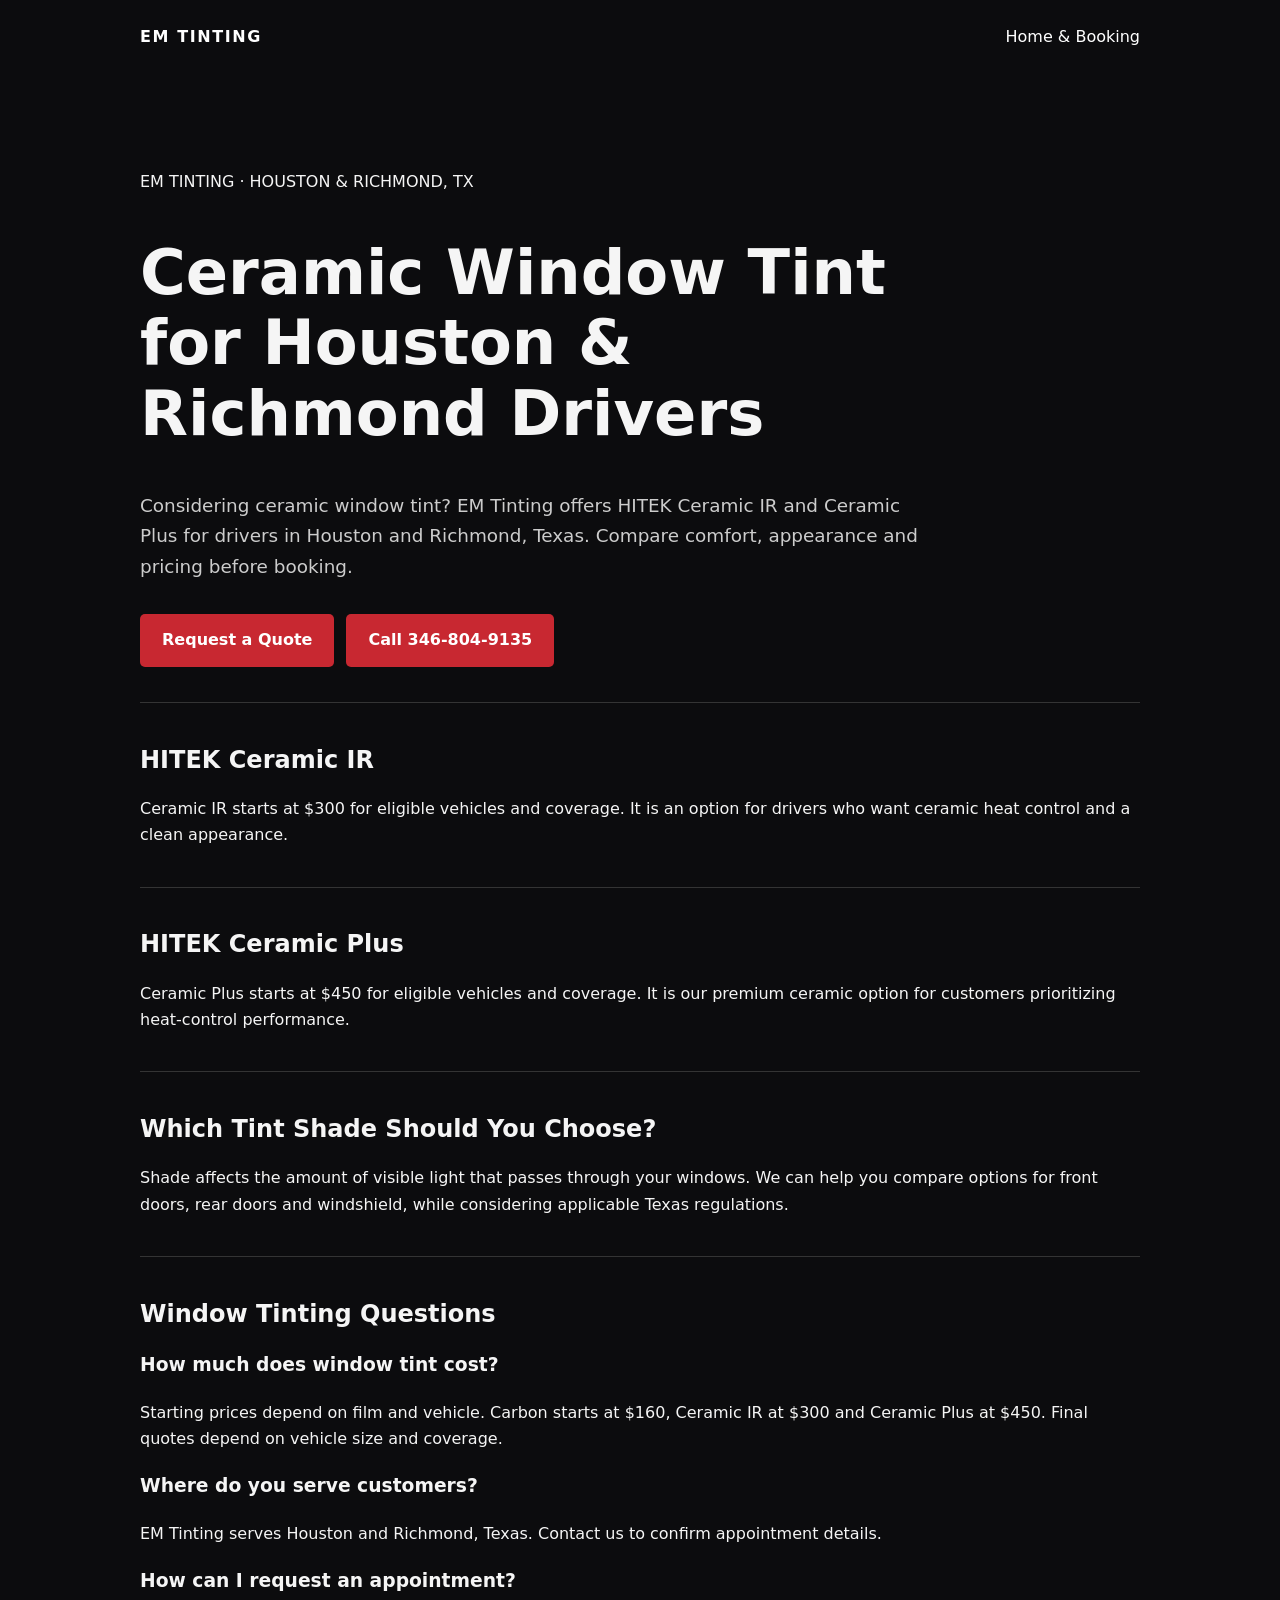
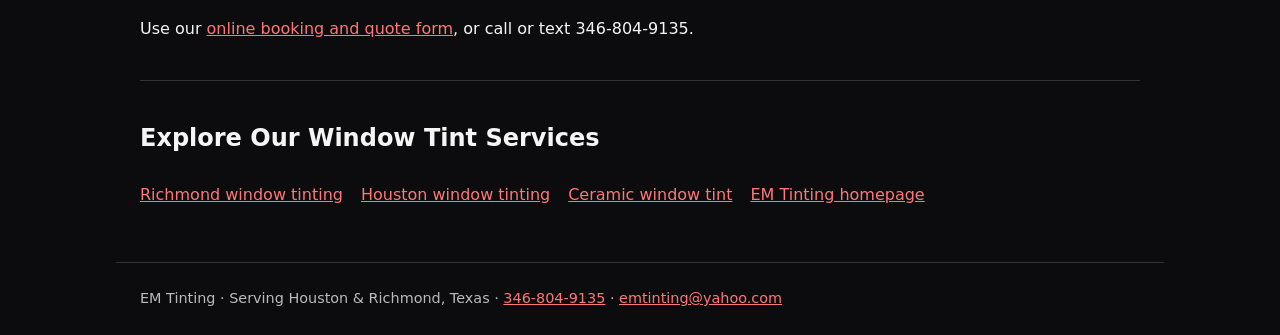
<file: ceramic-window-tint.html>
<!doctype html><html lang="en"><head><meta charset="utf-8"><meta name="viewport" content="width=device-width,initial-scale=1"><title>Ceramic Window Tint in Houston & Richmond | EM Tinting</title><meta name="description" content="Compare HITEK Ceramic IR and Ceramic Plus window tint at EM Tinting. Learn about heat rejection, privacy, windshield tint and local automotive tint appointments."><meta name="robots" content="index,follow,max-image-preview:large"><link rel="canonical" href="https://emtinting.com/ceramic-window-tint.html"><meta property="og:type" content="website"><meta property="og:title" content="Ceramic Window Tint in Houston & Richmond | EM Tinting"><meta property="og:description" content="Compare HITEK Ceramic IR and Ceramic Plus window tint at EM Tinting. Learn about heat rejection, privacy, windshield tint and local automotive tint appointments."><meta property="og:url" content="https://emtinting.com/ceramic-window-tint.html"><script type="application/ld+json">{"@context":"https://schema.org","@type":"Service","name":"Ceramic Window Tint for Houston & Richmond Drivers","serviceType":"Automotive window tinting","provider":{"@type":"AutomotiveBusiness","name":"EM Tinting","url":"https://emtinting.com/","telephone":"+1-346-804-9135"},"areaServed":[{"@type":"City","name":"Houston"},{"@type":"City","name":"Richmond"}]}</script><style>body{margin:0;background:#0c0c0e;color:#f5f5f5;font:16px/1.65 system-ui,-apple-system,sans-serif}a{color:#ff7777}header,main,footer{max-width:1000px;margin:auto;padding:24px}header{display:flex;align-items:center;justify-content:space-between;gap:16px;flex-wrap:wrap}header a{color:white;text-decoration:none}.brand{font-weight:850;letter-spacing:.1em}.hero{padding:55px 0 35px}h1{font-size:clamp(2.2rem,5vw,3.9rem);line-height:1.13;max-width:850px}h2{font-size:1.5rem;line-height:1.3}.intro{font-size:1.15rem;color:#ccc;max-width:790px}.panel{padding:22px 0;border-top:1px solid #343434}.btn{display:inline-block;background:#c82831;color:white;text-decoration:none;padding:13px 22px;border-radius:5px;font-weight:700;margin:14px 12px 0 0}.links a{display:inline-block;margin:8px 18px 8px 0}footer{border-top:1px solid #333;color:#bbb;font-size:.9rem}</style></head><body><header><a class="brand" href="/">EM TINTING</a><nav><a href="/">Home &amp; Booking</a></nav></header><main><div class="hero"><p>EM TINTING · HOUSTON &amp; RICHMOND, TX</p><h1>Ceramic Window Tint for Houston & Richmond Drivers</h1><p class="intro">Considering ceramic window tint? EM Tinting offers HITEK Ceramic IR and Ceramic Plus for drivers in Houston and Richmond, Texas. Compare comfort, appearance and pricing before booking.</p><a class="btn" href="/#book">Request a Quote</a><a class="btn" href="tel:+13468049135">Call 346-804-9135</a></div><section class="panel"><h2>HITEK Ceramic IR</h2><p>Ceramic IR starts at $300 for eligible vehicles and coverage. It is an option for drivers who want ceramic heat control and a clean appearance.</p></section>
<section class="panel"><h2>HITEK Ceramic Plus</h2><p>Ceramic Plus starts at $450 for eligible vehicles and coverage. It is our premium ceramic option for customers prioritizing heat-control performance.</p></section>
<section class="panel"><h2>Which Tint Shade Should You Choose?</h2><p>Shade affects the amount of visible light that passes through your windows. We can help you compare options for front doors, rear doors and windshield, while considering applicable Texas regulations.</p></section><section class="panel"><h2>Window Tinting Questions</h2><h3>How much does window tint cost?</h3><p>Starting prices depend on film and vehicle. Carbon starts at $160, Ceramic IR at $300 and Ceramic Plus at $450. Final quotes depend on vehicle size and coverage.</p><h3>Where do you serve customers?</h3><p>EM Tinting serves Houston and Richmond, Texas. Contact us to confirm appointment details.</p><h3>How can I request an appointment?</h3><p>Use our <a href="/#book">online booking and quote form</a>, or call or text 346-804-9135.</p></section><section class="panel links"><h2>Explore Our Window Tint Services</h2><a href="/richmond-tx-window-tinting.html">Richmond window tinting</a><a href="/houston-tx-window-tinting.html">Houston window tinting</a><a href="/ceramic-window-tint.html">Ceramic window tint</a><a href="/">EM Tinting homepage</a></section></main><footer>EM Tinting · Serving Houston &amp; Richmond, Texas · <a href="tel:+13468049135">346-804-9135</a> · <a href="mailto:emtinting@yahoo.com">emtinting@yahoo.com</a></footer></body></html>
</file>
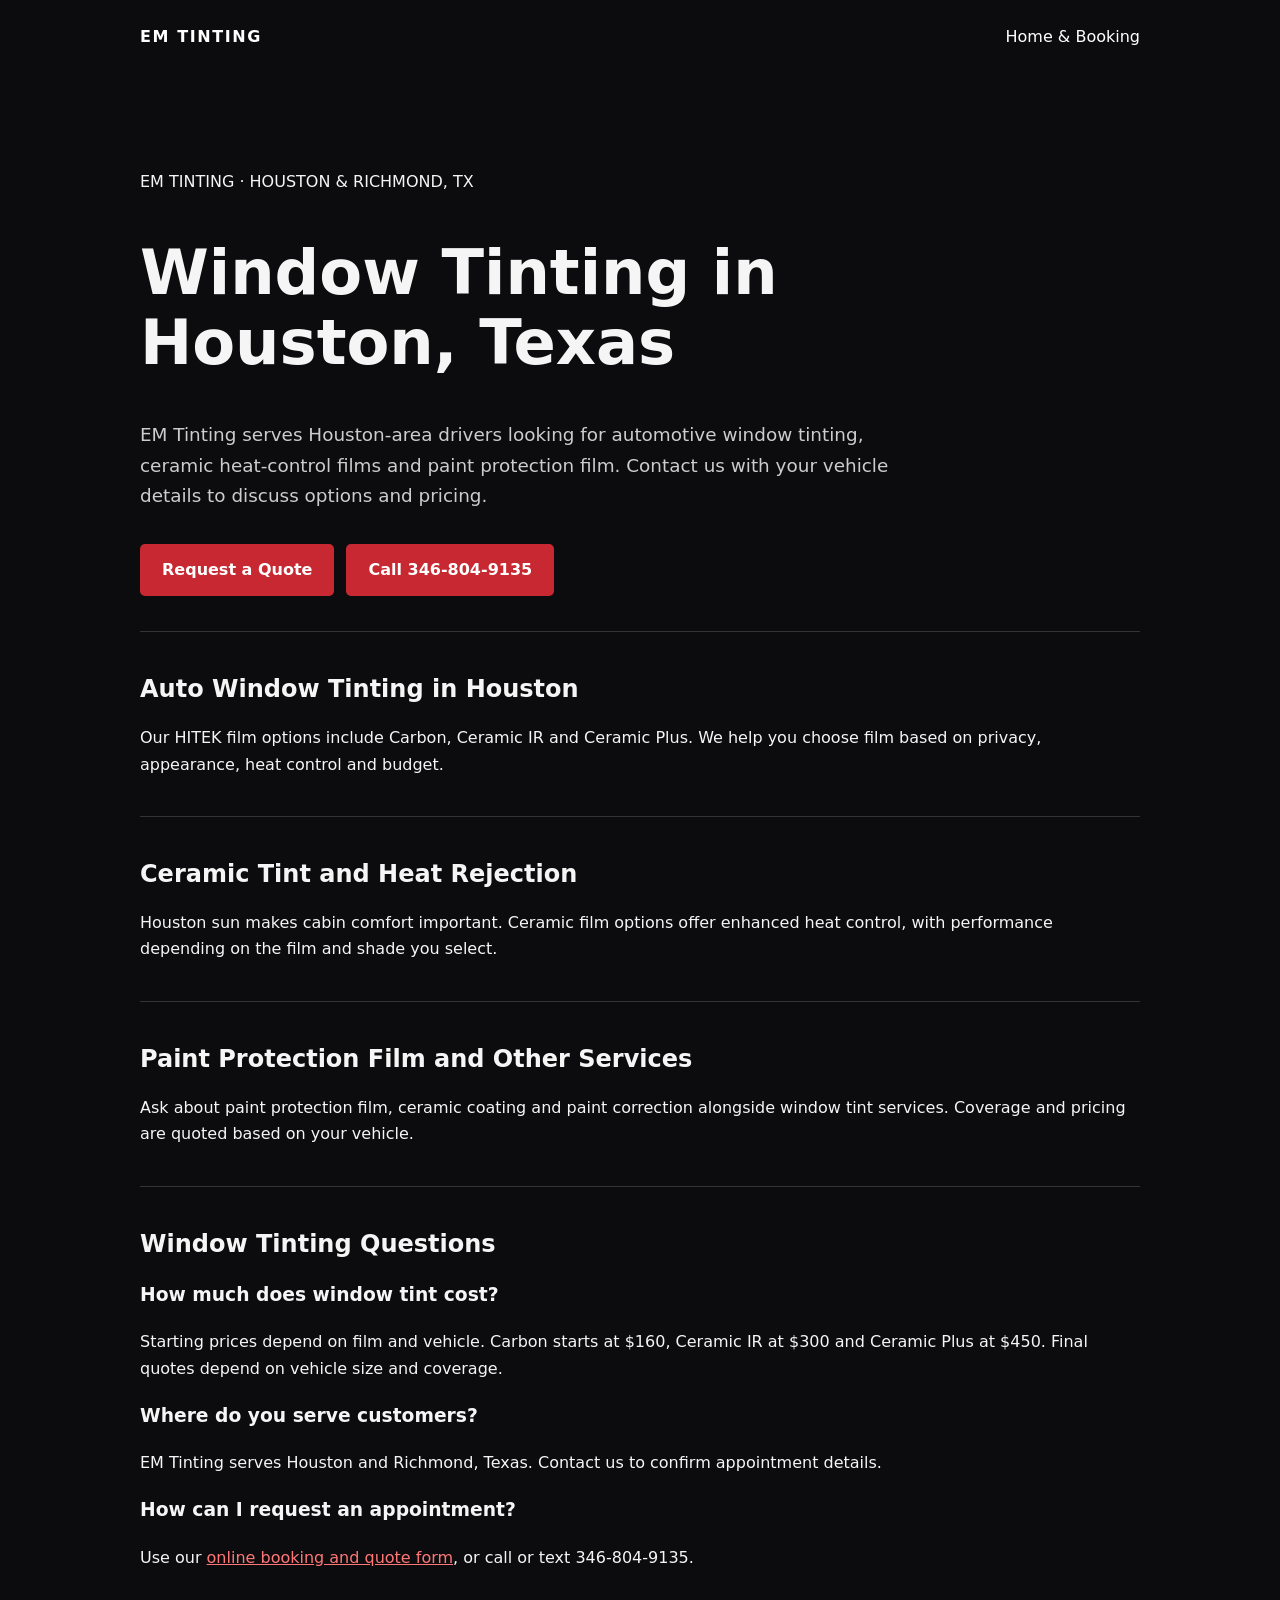
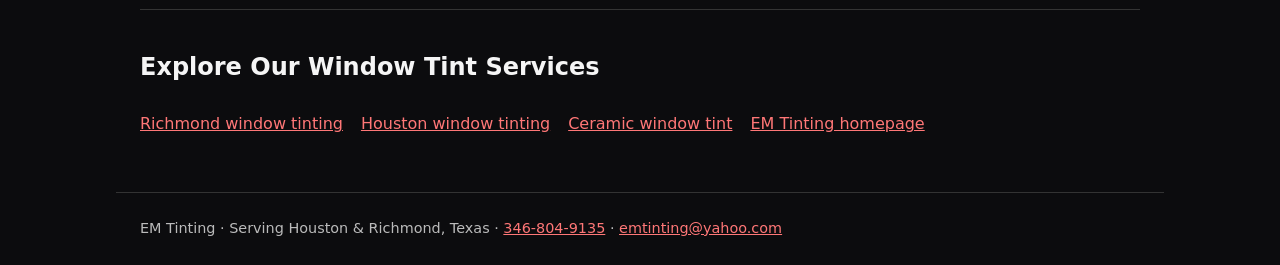
<file: houston-tx-window-tinting.html>
<!doctype html><html lang="en"><head><meta charset="utf-8"><meta name="viewport" content="width=device-width,initial-scale=1"><title>Window Tinting in Houston, TX | EM Tinting</title><meta name="description" content="Automotive window tinting in Houston, TX by EM Tinting. Explore HITEK carbon tint, ceramic window tint, windshield tint and paint protection film."><meta name="robots" content="index,follow,max-image-preview:large"><link rel="canonical" href="https://emtinting.com/houston-tx-window-tinting.html"><meta property="og:type" content="website"><meta property="og:title" content="Window Tinting in Houston, TX | EM Tinting"><meta property="og:description" content="Automotive window tinting in Houston, TX by EM Tinting. Explore HITEK carbon tint, ceramic window tint, windshield tint and paint protection film."><meta property="og:url" content="https://emtinting.com/houston-tx-window-tinting.html"><script type="application/ld+json">{"@context":"https://schema.org","@type":"Service","name":"Window Tinting in Houston, Texas","serviceType":"Automotive window tinting","provider":{"@type":"AutomotiveBusiness","name":"EM Tinting","url":"https://emtinting.com/","telephone":"+1-346-804-9135"},"areaServed":[{"@type":"City","name":"Houston"},{"@type":"City","name":"Richmond"}]}</script><style>body{margin:0;background:#0c0c0e;color:#f5f5f5;font:16px/1.65 system-ui,-apple-system,sans-serif}a{color:#ff7777}header,main,footer{max-width:1000px;margin:auto;padding:24px}header{display:flex;align-items:center;justify-content:space-between;gap:16px;flex-wrap:wrap}header a{color:white;text-decoration:none}.brand{font-weight:850;letter-spacing:.1em}.hero{padding:55px 0 35px}h1{font-size:clamp(2.2rem,5vw,3.9rem);line-height:1.13;max-width:850px}h2{font-size:1.5rem;line-height:1.3}.intro{font-size:1.15rem;color:#ccc;max-width:790px}.panel{padding:22px 0;border-top:1px solid #343434}.btn{display:inline-block;background:#c82831;color:white;text-decoration:none;padding:13px 22px;border-radius:5px;font-weight:700;margin:14px 12px 0 0}.links a{display:inline-block;margin:8px 18px 8px 0}footer{border-top:1px solid #333;color:#bbb;font-size:.9rem}</style></head><body><header><a class="brand" href="/">EM TINTING</a><nav><a href="/">Home &amp; Booking</a></nav></header><main><div class="hero"><p>EM TINTING · HOUSTON &amp; RICHMOND, TX</p><h1>Window Tinting in Houston, Texas</h1><p class="intro">EM Tinting serves Houston-area drivers looking for automotive window tinting, ceramic heat-control films and paint protection film. Contact us with your vehicle details to discuss options and pricing.</p><a class="btn" href="/#book">Request a Quote</a><a class="btn" href="tel:+13468049135">Call 346-804-9135</a></div><section class="panel"><h2>Auto Window Tinting in Houston</h2><p>Our HITEK film options include Carbon, Ceramic IR and Ceramic Plus. We help you choose film based on privacy, appearance, heat control and budget.</p></section>
<section class="panel"><h2>Ceramic Tint and Heat Rejection</h2><p>Houston sun makes cabin comfort important. Ceramic film options offer enhanced heat control, with performance depending on the film and shade you select.</p></section>
<section class="panel"><h2>Paint Protection Film and Other Services</h2><p>Ask about paint protection film, ceramic coating and paint correction alongside window tint services. Coverage and pricing are quoted based on your vehicle.</p></section><section class="panel"><h2>Window Tinting Questions</h2><h3>How much does window tint cost?</h3><p>Starting prices depend on film and vehicle. Carbon starts at $160, Ceramic IR at $300 and Ceramic Plus at $450. Final quotes depend on vehicle size and coverage.</p><h3>Where do you serve customers?</h3><p>EM Tinting serves Houston and Richmond, Texas. Contact us to confirm appointment details.</p><h3>How can I request an appointment?</h3><p>Use our <a href="/#book">online booking and quote form</a>, or call or text 346-804-9135.</p></section><section class="panel links"><h2>Explore Our Window Tint Services</h2><a href="/richmond-tx-window-tinting.html">Richmond window tinting</a><a href="/houston-tx-window-tinting.html">Houston window tinting</a><a href="/ceramic-window-tint.html">Ceramic window tint</a><a href="/">EM Tinting homepage</a></section></main><footer>EM Tinting · Serving Houston &amp; Richmond, Texas · <a href="tel:+13468049135">346-804-9135</a> · <a href="mailto:emtinting@yahoo.com">emtinting@yahoo.com</a></footer></body></html>
</file>
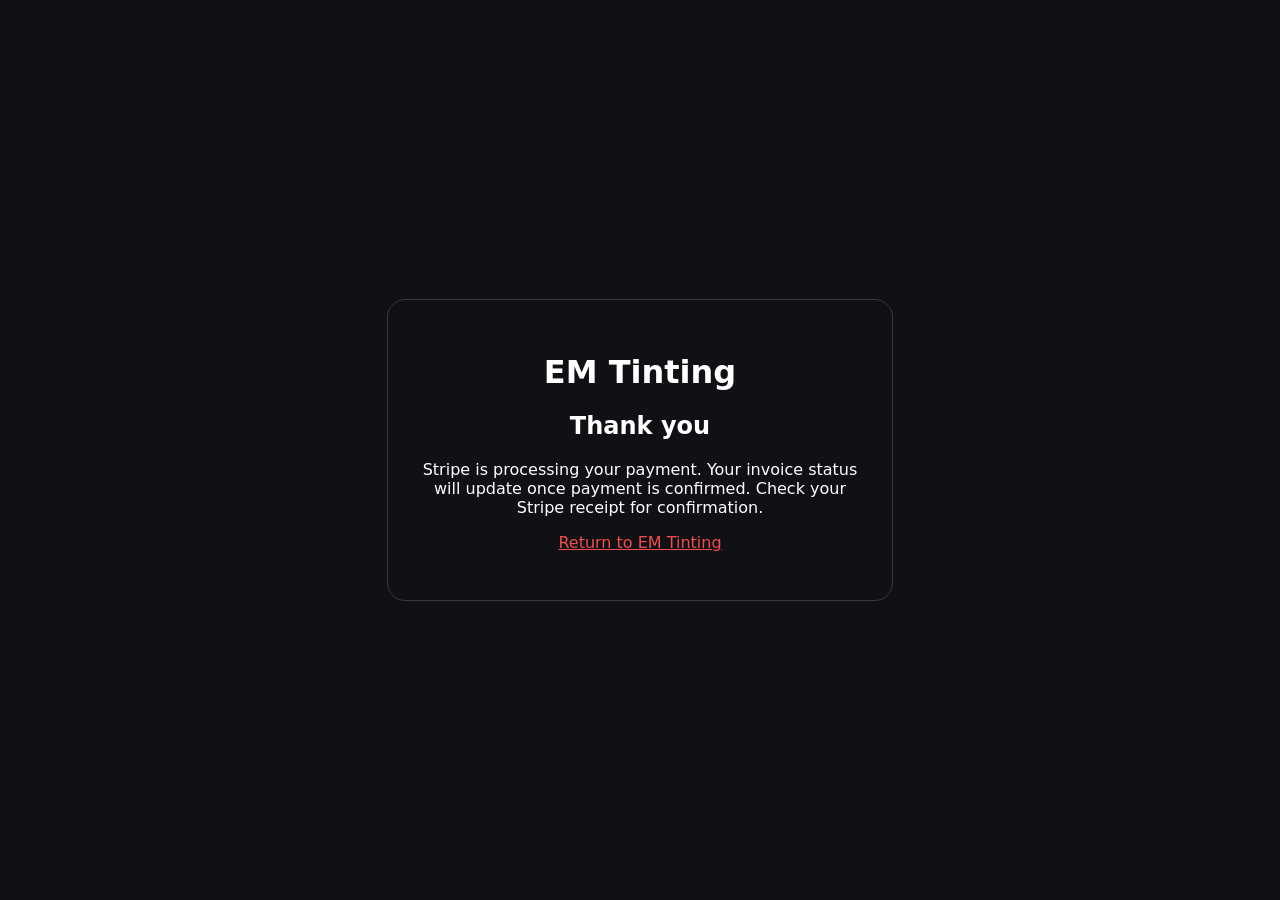
<file: payment-result.html>
<!doctype html><html lang="en"><head><meta charset="utf-8"><meta name="viewport" content="width=device-width,initial-scale=1"><title>EM Tinting Payment</title><style>body{font-family:system-ui;background:#101114;color:#fff;display:grid;place-items:center;min-height:100vh;margin:0}main{max-width:440px;padding:32px;border:1px solid #393939;border-radius:18px;text-align:center}a{color:#f34c4c}</style></head><body><main><h1>EM Tinting</h1><h2 id="title">Payment status</h2><p id="message">Check your Stripe receipt for payment confirmation.</p><p><a href="https://emtinting.com">Return to EM Tinting</a></p></main><script>const cancelled=new URLSearchParams(location.search).get("status")==="cancel";document.getElementById("title").textContent=cancelled?"Payment not completed":"Thank you";document.getElementById("message").textContent=cancelled?"Your checkout was cancelled. No payment was completed through this session.":"Stripe is processing your payment. Your invoice status will update once payment is confirmed. Check your Stripe receipt for confirmation.";</script></body></html>
</file>
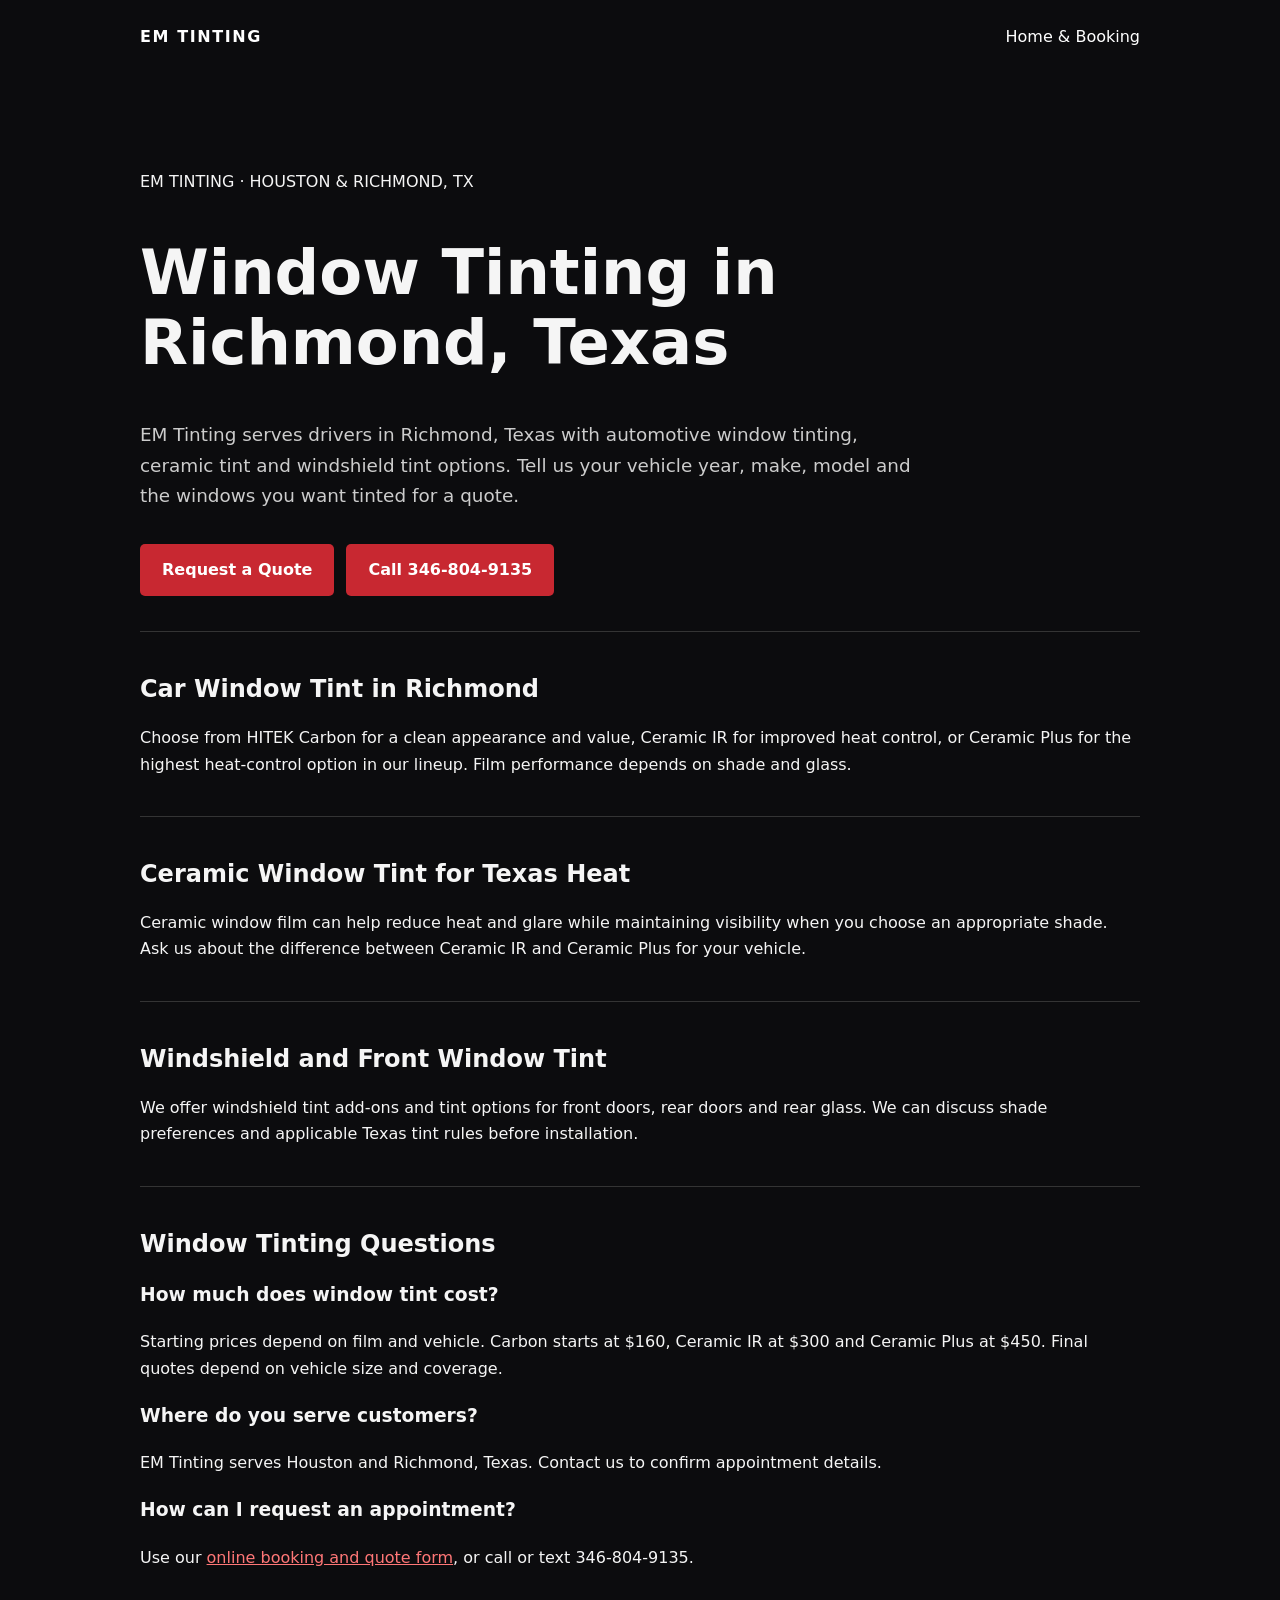
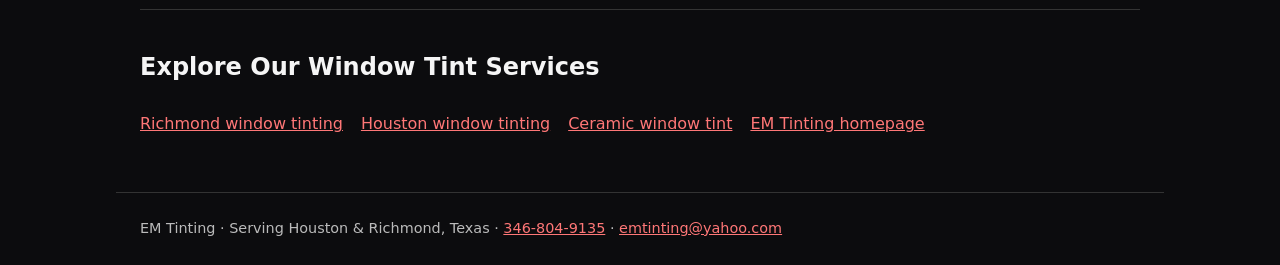
<file: richmond-tx-window-tinting.html>
<!doctype html><html lang="en"><head><meta charset="utf-8"><meta name="viewport" content="width=device-width,initial-scale=1"><title>Window Tinting in Richmond, TX | EM Tinting</title><meta name="description" content="Looking for car window tinting in Richmond, TX? EM Tinting offers HITEK carbon and ceramic window films, windshield tint options and quotes for local drivers."><meta name="robots" content="index,follow,max-image-preview:large"><link rel="canonical" href="https://emtinting.com/richmond-tx-window-tinting.html"><meta property="og:type" content="website"><meta property="og:title" content="Window Tinting in Richmond, TX | EM Tinting"><meta property="og:description" content="Looking for car window tinting in Richmond, TX? EM Tinting offers HITEK carbon and ceramic window films, windshield tint options and quotes for local drivers."><meta property="og:url" content="https://emtinting.com/richmond-tx-window-tinting.html"><script type="application/ld+json">{"@context":"https://schema.org","@type":"Service","name":"Window Tinting in Richmond, Texas","serviceType":"Automotive window tinting","provider":{"@type":"AutomotiveBusiness","name":"EM Tinting","url":"https://emtinting.com/","telephone":"+1-346-804-9135"},"areaServed":[{"@type":"City","name":"Houston"},{"@type":"City","name":"Richmond"}]}</script><style>body{margin:0;background:#0c0c0e;color:#f5f5f5;font:16px/1.65 system-ui,-apple-system,sans-serif}a{color:#ff7777}header,main,footer{max-width:1000px;margin:auto;padding:24px}header{display:flex;align-items:center;justify-content:space-between;gap:16px;flex-wrap:wrap}header a{color:white;text-decoration:none}.brand{font-weight:850;letter-spacing:.1em}.hero{padding:55px 0 35px}h1{font-size:clamp(2.2rem,5vw,3.9rem);line-height:1.13;max-width:850px}h2{font-size:1.5rem;line-height:1.3}.intro{font-size:1.15rem;color:#ccc;max-width:790px}.panel{padding:22px 0;border-top:1px solid #343434}.btn{display:inline-block;background:#c82831;color:white;text-decoration:none;padding:13px 22px;border-radius:5px;font-weight:700;margin:14px 12px 0 0}.links a{display:inline-block;margin:8px 18px 8px 0}footer{border-top:1px solid #333;color:#bbb;font-size:.9rem}</style></head><body><header><a class="brand" href="/">EM TINTING</a><nav><a href="/">Home &amp; Booking</a></nav></header><main><div class="hero"><p>EM TINTING · HOUSTON &amp; RICHMOND, TX</p><h1>Window Tinting in Richmond, Texas</h1><p class="intro">EM Tinting serves drivers in Richmond, Texas with automotive window tinting, ceramic tint and windshield tint options. Tell us your vehicle year, make, model and the windows you want tinted for a quote.</p><a class="btn" href="/#book">Request a Quote</a><a class="btn" href="tel:+13468049135">Call 346-804-9135</a></div><section class="panel"><h2>Car Window Tint in Richmond</h2><p>Choose from HITEK Carbon for a clean appearance and value, Ceramic IR for improved heat control, or Ceramic Plus for the highest heat-control option in our lineup. Film performance depends on shade and glass.</p></section>
<section class="panel"><h2>Ceramic Window Tint for Texas Heat</h2><p>Ceramic window film can help reduce heat and glare while maintaining visibility when you choose an appropriate shade. Ask us about the difference between Ceramic IR and Ceramic Plus for your vehicle.</p></section>
<section class="panel"><h2>Windshield and Front Window Tint</h2><p>We offer windshield tint add-ons and tint options for front doors, rear doors and rear glass. We can discuss shade preferences and applicable Texas tint rules before installation.</p></section><section class="panel"><h2>Window Tinting Questions</h2><h3>How much does window tint cost?</h3><p>Starting prices depend on film and vehicle. Carbon starts at $160, Ceramic IR at $300 and Ceramic Plus at $450. Final quotes depend on vehicle size and coverage.</p><h3>Where do you serve customers?</h3><p>EM Tinting serves Houston and Richmond, Texas. Contact us to confirm appointment details.</p><h3>How can I request an appointment?</h3><p>Use our <a href="/#book">online booking and quote form</a>, or call or text 346-804-9135.</p></section><section class="panel links"><h2>Explore Our Window Tint Services</h2><a href="/richmond-tx-window-tinting.html">Richmond window tinting</a><a href="/houston-tx-window-tinting.html">Houston window tinting</a><a href="/ceramic-window-tint.html">Ceramic window tint</a><a href="/">EM Tinting homepage</a></section></main><footer>EM Tinting · Serving Houston &amp; Richmond, Texas · <a href="tel:+13468049135">346-804-9135</a> · <a href="mailto:emtinting@yahoo.com">emtinting@yahoo.com</a></footer></body></html>
</file>
<file: style.css>
:root{--black:#080808;--ink:#111;--soft:#a9a9a9;--line:#292929;--white:#fff;--paper:#f4f4f1;--red:#e21a22;--max:1200px}*{box-sizing:border-box}html{scroll-behavior:smooth}body{margin:0;background:var(--black);color:#fff;font-family:Inter,Arial,Helvetica,sans-serif;line-height:1.55;-webkit-font-smoothing:antialiased}a{color:inherit;text-decoration:none}img{display:block;width:100%;height:100%;object-fit:cover}.site-header{height:78px;padding:0 max(5vw,24px);display:flex;align-items:center;justify-content:space-between;gap:28px;position:sticky;top:0;z-index:50;background:rgba(7,7,7,.92);backdrop-filter:blur(16px);border-bottom:1px solid rgba(255,255,255,.08)}.brand{display:flex;align-items:center;gap:7px;font-size:22px;font-weight:700;letter-spacing:.02em}.brand-em{font-weight:900;color:#fff}.brand span:last-child{color:#a9a9a9;font-weight:500}nav{display:flex;gap:30px;font-size:13px;text-transform:uppercase;letter-spacing:.09em;color:#b8b8b8}nav a:hover{color:#fff}.btn{display:inline-flex;align-items:center;justify-content:center;min-height:52px;padding:0 24px;border:0;border-radius:3px;background:#fff;color:#0b0b0b;font-weight:800;font-size:14px;letter-spacing:.01em;cursor:pointer;transition:.2s ease}.btn:hover{transform:translateY(-2px);background:#e9e9e9}.btn-small{min-height:44px;padding:0 18px}.btn-dark{background:#111;color:#fff}.btn-dark:hover{background:#222}.hero{min-height:790px;position:relative;display:flex;align-items:center;padding:100px max(6vw,28px);overflow:hidden;background:#070707 url('media/hero-car.svg') right center/cover no-repeat}.hero-overlay{position:absolute;inset:0;background:linear-gradient(90deg,rgba(0,0,0,.96) 0%,rgba(0,0,0,.84) 38%,rgba(0,0,0,.34) 67%,rgba(0,0,0,.18) 100%),linear-gradient(0deg,#070707 0%,rgba(7,7,7,.15) 24%,transparent 55%)}.hero-content{position:relative;z-index:2;width:min(760px,90%)}.kicker{margin:0 0 18px;font-size:11px;font-weight:800;letter-spacing:.18em;text-transform:uppercase;color:#d0d0d0}.dark-kicker{color:#777}.hero h1{font-size:clamp(54px,7.3vw,98px);line-height:.95;letter-spacing:-.055em;margin:0 0 28px;font-weight:850}.hero h1 span{color:#c8c8c8}.hero-copy{max-width:660px;margin:0;color:#d2d2d2;font-size:18px}.hero-actions{display:flex;align-items:center;gap:28px;margin-top:36px}.text-link{font-weight:700;font-size:14px}.hero-card{position:absolute;right:max(5vw,28px);bottom:48px;z-index:3;display:grid;gap:5px;min-width:210px;padding:20px 22px;background:rgba(8,8,8,.78);border:1px solid rgba(255,255,255,.18);backdrop-filter:blur(12px);font-size:13px}.hero-card strong{font-size:12px;text-transform:uppercase;letter-spacing:.11em;margin-bottom:4px}.hero-card span{color:#bdbdbd}.trust-strip{display:grid;grid-template-columns:repeat(4,1fr);max-width:var(--max);margin:0 auto;border-left:1px solid #222;border-right:1px solid #222;background:#080808}.trust-strip span{padding:22px 20px;text-align:center;border-right:1px solid #222;color:#a9a9a9;font-size:12px;text-transform:uppercase;letter-spacing:.1em}.trust-strip span:last-child{border-right:0}.section{padding:105px max(6vw,28px)}.section-white{background:var(--paper);color:#111}.section-heading{max-width:var(--max);margin:0 auto 52px;display:grid;grid-template-columns:1.35fr .65fr;gap:70px;align-items:end}.section h2,.cta-band h2{font-size:clamp(43px,5.6vw,72px);line-height:1;letter-spacing:-.045em;margin:0;font-weight:820}.section-intro{margin:0;color:#686868;font-size:16px;max-width:520px}.light-heading .section-intro{color:#999}.service-grid{max-width:var(--max);margin:0 auto;display:grid;grid-template-columns:repeat(2,1fr);gap:16px}.service-card{min-height:340px;padding:34px;display:flex;flex-direction:column;justify-content:space-between;background:#fff;border:1px solid #dedede;position:relative;overflow:hidden;transition:.25s ease}.service-card:hover{transform:translateY(-4px);box-shadow:0 15px 35px rgba(0,0,0,.08)}.service-number{font-size:12px;color:#888;font-weight:700;letter-spacing:.12em}.service-card h3{font-size:30px;margin:0 0 12px;letter-spacing:-.03em}.service-card p{margin:0 0 24px;color:#666;max-width:500px}.service-card a{font-size:13px;font-weight:800;text-transform:uppercase;letter-spacing:.08em}.work-section{background:#0b0b0b}.gallery-pro{max-width:var(--max);margin:0 auto;display:grid;grid-template-columns:repeat(3,1fr);grid-auto-rows:310px;gap:12px}.gallery-pro figure{position:relative;margin:0;overflow:hidden;background:#171717}.gallery-pro .gallery-main{grid-column:span 2;grid-row:span 2}.gallery-pro img{transition:transform .5s ease}.gallery-pro figure:hover img{transform:scale(1.035)}.gallery-pro figcaption{position:absolute;left:18px;bottom:17px;padding:8px 10px;background:rgba(0,0,0,.68);font-size:11px;text-transform:uppercase;letter-spacing:.11em}.why-section{background:#f4f4f1;color:#111;display:grid;grid-template-columns:.82fr 1.18fr;gap:85px;max-width:none}.why-copy{max-width:520px;margin-left:auto}.why-copy p:not(.kicker){color:#676767;font-size:17px;margin:25px 0 30px}.why-list{max-width:700px}.why-list>div{display:grid;grid-template-columns:54px 1fr;gap:20px;padding:25px 0;border-top:1px solid #d2d2cf}.why-list>div:last-child{border-bottom:1px solid #d2d2cf}.why-list b{font-size:12px;color:#888}.why-list span{display:grid;gap:5px}.why-list strong{font-size:19px}.why-list small{font-size:14px;color:#777}.cta-band{text-align:center;padding:95px max(6vw,28px);background:#111;border-top:1px solid #272727;border-bottom:1px solid #272727}.cta-band h2{max-width:850px;margin:0 auto 30px}.booking-section{background:#0c0c0c;display:grid;grid-template-columns:.8fr 1.2fr;gap:70px}.booking-copy{max-width:520px;margin-left:auto}.booking-copy p:not(.kicker){color:#9c9c9c;margin:24px 0}.direct-contact{display:grid;gap:8px;margin-top:28px;font-weight:700}.booking-form{max-width:720px;background:#151515;padding:30px;border:1px solid #2b2b2b;display:grid;gap:13px}.form-row{display:grid;grid-template-columns:1fr 1fr;gap:13px}.form-row.three{grid-template-columns:.6fr 1fr 1fr}input,select,textarea{width:100%;border:1px solid #353535;background:#0d0d0d;color:#fff;border-radius:2px;padding:15px 14px;font:inherit;outline:none}input:focus,select:focus,textarea:focus{border-color:#767676}select option{background:#111}.check-row{display:flex;align-items:center;gap:10px;color:#bdbdbd;font-size:14px}.check-row input{width:auto}.btn-form{width:100%;margin-top:3px}.booking-status{min-height:22px;margin:0;font-size:13px;color:#d8d8d8}.faq{display:grid;grid-template-columns:.65fr 1.35fr;gap:80px}.faq-list details{border-top:1px solid #d0d0cd;padding:22px 0}.faq-list details:last-child{border-bottom:1px solid #d0d0cd}.faq-list summary{cursor:pointer;font-weight:800;font-size:18px}.faq-list p{color:#666;max-width:700px;margin:12px 0 0}footer{text-align:center;padding:72px max(6vw,28px) 34px;background:#070707;color:#8e8e8e;border-top:1px solid #222}.footer-brand{font-size:27px;color:#fff;font-weight:500;margin-bottom:16px}.footer-links{display:flex;justify-content:center;gap:22px;margin:20px 0 28px;color:#fff;font-weight:700}footer small{font-size:11px;color:#5f5f5f}.site-header{border-bottom-color:rgba(226,26,34,.36)}.brand-em{color:var(--red)}nav a:hover{color:var(--red)}.btn{background:var(--red);color:#fff;box-shadow:0 8px 22px rgba(226,26,34,.18)}.btn:hover{background:#bd1117}.kicker{color:#ff4a50}.dark-kicker{color:var(--red)}.hero:after{content:"";position:absolute;left:0;bottom:0;width:36%;height:5px;background:linear-gradient(90deg,var(--red),transparent)}.hero-card{border-color:rgba(226,26,34,.5)}.hero-card strong{color:#ff4a50}.service-card{border-top:3px solid transparent}.service-card:hover{border-top-color:var(--red)}.service-number,.why-list b{color:var(--red)}.gallery-pro figure{border-bottom:2px solid var(--red)}.gallery-pro figcaption{border-left:3px solid var(--red)}.hitek-strip{max-width:var(--max);margin:0 auto;padding:22px 26px;display:flex;align-items:center;justify-content:space-between;gap:30px;background:linear-gradient(90deg,#111,#171717);border:1px solid #262626;border-top:3px solid var(--red)}.hitek-copy{display:flex;align-items:center;gap:16px;color:#c5c5c5;font-size:13px}.hitek-logo{font-size:34px;line-height:1;font-weight:1000;font-style:italic;letter-spacing:-.07em;color:var(--red)}.hitek-divider{width:1px;height:28px;background:#3a3a3a}.hitek-benefits{display:flex;gap:24px;color:#fff;font-size:11px;text-transform:uppercase;letter-spacing:.1em}.film-feature{background:#0b0b0b;border-top:1px solid #242424;border-bottom:1px solid #242424}.film-wrap{max-width:var(--max);margin:0 auto;display:grid;grid-template-columns:1.05fr .95fr;gap:70px;align-items:center}.film-copy h2{margin-bottom:24px}.film-copy p{color:#aaa;max-width:620px}.film-pills{display:flex;flex-wrap:wrap;gap:10px;margin:26px 0}.film-pills span{border:1px solid #3b3b3b;padding:10px 12px;font-size:11px;text-transform:uppercase;letter-spacing:.08em;color:#ddd}.film-card{background:linear-gradient(145deg,#171717,#0d0d0d);border:1px solid #2a2a2a;border-top:4px solid var(--red);padding:32px}.film-product-image{display:block;margin:-12px -12px 26px;background:#fff;border-radius:2px;overflow:hidden}.film-product-image img{width:100%;height:auto;object-fit:contain;background:#fff}.film-card .film-brand{font-size:44px;font-weight:1000;font-style:italic;letter-spacing:-.07em;color:var(--red);margin-bottom:18px}.film-stat{display:grid;grid-template-columns:1fr auto;align-items:end;padding:20px 0;border-top:1px solid #2c2c2c}.film-stat strong{font-size:44px;line-height:1;color:#fff}.film-stat span{color:#9b9b9b;font-size:12px;text-transform:uppercase;letter-spacing:.08em}.film-note{font-size:12px!important;color:#777!important;margin-top:18px!important}.footer-hitek{color:#777;font-size:11px;letter-spacing:.14em;margin-bottom:16px}.footer-hitek strong{color:var(--red);font-size:18px;font-style:italic;letter-spacing:-.03em}@media(max-width:900px){nav{display:none}.hero{min-height:680px;background-position:70% center;background-size:auto 100%}.hero-card{display:none}.trust-strip{grid-template-columns:repeat(2,1fr)}.trust-strip span:nth-child(2){border-right:0}.trust-strip span:nth-child(-n+2){border-bottom:1px solid #222}.section-heading,.why-section,.booking-section,.faq,.film-wrap{grid-template-columns:1fr;gap:38px}.why-copy,.booking-copy{margin-left:0}.service-grid{grid-template-columns:1fr 1fr}.gallery-pro{grid-template-columns:1fr 1fr;grid-auto-rows:260px}.gallery-pro .gallery-main{grid-column:span 2;grid-row:span 1}.section{padding:82px 6%}.hitek-strip{margin:0 6%;flex-direction:column;align-items:flex-start}.hitek-benefits{flex-wrap:wrap}}@media(max-width:620px){.site-header{height:70px;padding:0 18px}.brand{font-size:20px}.btn-small{min-height:40px;padding:0 14px;font-size:12px}.hero{min-height:650px;padding:80px 22px 58px;background-position:76% center;background-size:auto 100%}.hero-overlay{background:linear-gradient(90deg,rgba(0,0,0,.97),rgba(0,0,0,.82) 52%,rgba(0,0,0,.38) 78%,rgba(0,0,0,.15)),linear-gradient(0deg,#070707 0%,rgba(7,7,7,.1) 30%,transparent 58%)}.hero-content{width:100%}.hero h1{font-size:clamp(48px,15vw,70px);letter-spacing:-.06em}.hero-copy{font-size:16px}.hero-actions{align-items:flex-start;flex-direction:column;gap:18px}.trust-strip{border:0}.trust-strip span{font-size:10px;padding:17px 8px}.section{padding:70px 20px}.section-heading{margin-bottom:35px}.section h2,.cta-band h2{font-size:42px}.section-intro{font-size:15px}.service-grid{grid-template-columns:1fr}.service-card{min-height:290px;padding:27px}.gallery-pro{grid-template-columns:1fr;grid-auto-rows:280px}.gallery-pro .gallery-main{grid-column:auto}.gallery-pro figure:nth-child(n+5){display:none}.why-section{gap:35px}.booking-form{padding:20px}.form-row,.form-row.three{grid-template-columns:1fr}.faq{gap:30px}.cta-band{padding:72px 20px}.footer-links{flex-direction:column;gap:8px}.hitek-strip{margin:0 20px;padding:18px}.hitek-logo{font-size:28px}.hitek-benefits{gap:12px}.film-card{padding:24px}.film-stat strong{font-size:36px}}
.compare-section{background:#101010;border-top:1px solid #272727}.compare-table{max-width:var(--max);margin:0 auto;overflow-x:auto;border:1px solid #2c2c2c}.compare-table table{width:100%;border-collapse:collapse;min-width:680px}.compare-table th,.compare-table td{padding:20px 24px;text-align:left;border-bottom:1px solid #2c2c2c}.compare-table thead th{background:#171717;color:#fff;font-size:13px;text-transform:uppercase;letter-spacing:.08em}.compare-table thead th:not(:first-child){color:#ff4a50}.compare-table tbody th{width:25%;color:#9d9d9d;font-size:12px;text-transform:uppercase;letter-spacing:.07em}.compare-table td{color:#e8e8e8}.compare-table tr:last-child th,.compare-table tr:last-child td{border-bottom:0}.compare-cta{max-width:var(--max);margin:28px auto 0;display:flex;align-items:center;gap:28px}
.warranty-section{background:var(--paper);color:#111}.warranty-intro{max-width:850px;margin:0 auto 46px;text-align:center}.warranty-intro p:not(.kicker){max-width:720px;margin:24px auto 0;color:#666}.process-grid{max-width:var(--max);margin:0 auto;display:grid;grid-template-columns:repeat(4,1fr);gap:14px}.process-grid article{background:#fff;border:1px solid #dedede;border-top:3px solid var(--red);padding:28px}.process-grid span{color:var(--red);font-size:12px;font-weight:800}.process-grid h3{font-size:21px;margin:24px 0 10px}.process-grid p{color:#6a6a6a;font-size:14px;margin:0}.warranty-note{max-width:var(--max);margin:22px auto 0;color:#777;font-size:12px}
.response-note{display:block;margin-top:24px;color:#888;line-height:1.6}.form-help{margin:0;color:#888;font-size:12px;line-height:1.5}
.mobile-contact-bar{display:none}
@media(max-width:900px){.process-grid{grid-template-columns:repeat(2,1fr)}}
@media(max-width:620px){body{padding-bottom:64px}.compare-cta{align-items:flex-start;flex-direction:column;gap:18px}.compare-table th,.compare-table td{padding:16px}.process-grid{grid-template-columns:1fr}.mobile-contact-bar{position:fixed;z-index:80;left:0;right:0;bottom:0;height:64px;display:grid;grid-template-columns:1fr 1fr 1.35fr;background:#080808;border-top:1px solid #343434;box-shadow:0 -8px 24px rgba(0,0,0,.35)}.mobile-contact-bar a{display:flex;align-items:center;justify-content:center;border-right:1px solid #292929;font-size:13px;font-weight:800;text-transform:uppercase;letter-spacing:.05em}.mobile-contact-bar a:last-child{border-right:0;background:var(--red);color:#fff}}

/* EM Tinting — premium automotive refresh, 2026-10-30 */
:root{--red:#db171f;--paper:#0c0c0e;--max:1340px}
body{background:#08090b;color:#f6f6f6;font-family:Arial,Helvetica,sans-serif}
.site-header{background:rgba(6,7,9,.96);height:88px;border-bottom:1px solid #27272a}
.brand{font-size:26px;font-weight:900;letter-spacing:-.04em}.brand-em{color:#fff}.brand span:last-child{color:#fff;font-weight:900}
.site-header nav{gap:26px}.site-header nav a{font-size:12px;font-weight:800;letter-spacing:.12em;color:#e0e0e0}
.btn,.site-header .btn-small{background:var(--red);color:#fff;border-radius:0;text-transform:uppercase;font-size:12px;font-weight:900;letter-spacing:.12em;box-shadow:none}
.btn:hover,.site-header .btn-small:hover{background:#ff2b35;color:#fff}
.hero{background:#07090c url('media/hero-car.svg') 80% center/cover no-repeat;min-height:720px;padding-top:105px;padding-bottom:125px}
.hero-overlay{background:linear-gradient(90deg,#050608 0%,rgba(5,6,8,.98) 30%,rgba(5,6,8,.6) 62%,rgba(5,6,8,.1) 100%),linear-gradient(0deg,#07080a 0%,transparent 35%)}
.hero-content{width:min(790px,85%)}.hero h1{font-size:clamp(70px,9vw,138px);line-height:.86;letter-spacing:-.075em;font-weight:950;text-transform:uppercase;margin-bottom:32px}.hero h1 span{color:#fff}
.hero .kicker{color:#f0444c;letter-spacing:.24em;font-size:12px}.hero-copy{max-width:540px;font-size:18px;color:#c9c9cd;line-height:1.6}.hero-actions{margin-top:36px}.hero .btn{min-height:58px;padding:0 32px}.hero-card{border-left:3px solid var(--red);background:rgba(10,11,14,.84)}
.trust-strip{max-width:none;border-top:1px solid #242529;border-bottom:1px solid #242529}.trust-strip span{color:#eee;font-weight:800;font-size:11px}
.section-white,.why-section,.warranty-section{background:#101114;color:#f5f5f5}.section-intro,.why-copy p:not(.kicker),.warranty-intro p:not(.kicker){color:#b1b1b5}
.section h2,.cta-band h2{font-weight:900;text-transform:uppercase;letter-spacing:-.055em}.dark-kicker{color:#f0444c}
.service-grid{grid-template-columns:repeat(4,1fr);gap:12px}.service-card{min-height:330px;background:#18191c;color:#fff;border:1px solid #303137;padding:28px}.service-card:hover{box-shadow:0 18px 40px rgba(0,0,0,.4);border-color:#d71920}.service-number{color:#f0444c}.service-card h3{font-size:26px;text-transform:uppercase;font-weight:900}.service-card p{color:#b8b8bd;font-size:14px}.service-card a{color:#ff444e}
.gallery-pro{gap:12px}.gallery-pro figure{border:1px solid #303136}.gallery-pro figcaption{background:rgba(4,5,7,.85);font-weight:900}
.film-feature,.compare-section,.work-section{background:#0b0c0f}.film-card{border-color:#36363a}
.booking-section{background:#101114}.booking-form{background:#17181c;border:1px solid #37383d}.booking-form input,.booking-form select,.booking-form textarea{background:#0c0d10;border:1px solid #42434a}.booking-form .btn{width:100%}
.faq{background:#101114;color:#fff}.faq details{border-color:#343438}.faq p{color:#bbb}
@media(max-width:1050px){.service-grid{grid-template-columns:repeat(2,1fr)}}
@media(max-width:620px){.hero{min-height:650px;background-position:65% center}.hero h1{font-size:clamp(54px,13vw,78px)!important}.hero-content{width:100%}.hero-overlay{background:linear-gradient(90deg,rgba(5,6,8,.97),rgba(5,6,8,.65)),linear-gradient(0deg,#07080a,transparent 55%)}.service-grid{grid-template-columns:1fr}.service-card{min-height:235px}.hero-card{display:none}.site-header nav{display:none}}


/* EM Tinting: editorial refresh — restrained surfaces, authentic photography */
:root{--paper:#f6f6f4;--red:#d7222a;--max:1240px}
body{font-family:-apple-system,BlinkMacSystemFont,"Helvetica Neue",Arial,sans-serif;letter-spacing:-.005em}
.site-header{height:74px;background:rgba(9,10,12,.97);border-bottom:1px solid #252629;backdrop-filter:blur(8px)}
.site-header nav{gap:22px;letter-spacing:.045em;text-transform:none;font-size:13px}
.site-header .btn-small{background:#fff;color:#111}
.hero{min-height:680px;background:#08090a url("media/hero-01.jpg") 67% center/cover no-repeat}
.hero-overlay{background:linear-gradient(90deg,rgba(0,0,0,.95) 0%,rgba(0,0,0,.86) 30%,rgba(0,0,0,.44) 63%,rgba(0,0,0,.2) 100%)}
.hero-content{width:min(670px,92%)}
.hero h1{font-size:clamp(48px,6.6vw,90px);letter-spacing:-.065em;line-height:.99;font-weight:800}
.hero h1 span{color:#fff}
.hero-copy{max-width:530px;font-size:17px;line-height:1.7;color:#e2e2e2}
.kicker{letter-spacing:.11em;font-weight:700}
.btn{border-radius:4px;font-weight:700;letter-spacing:0;transition:background .18s ease,box-shadow .18s ease}
.btn:hover{transform:none;box-shadow:0 0 0 2px rgba(255,255,255,.2)}
.section{padding-top:88px;padding-bottom:88px}
.section h2,.cta-band h2{font-size:clamp(38px,4.5vw,62px);line-height:1.08;letter-spacing:-.045em}
.service-grid{gap:1px;background:#dedede;border:1px solid #dedede}
.service-card{min-height:275px;border:0;padding:32px;background:#fff;transition:background .2s}
.service-card:hover{transform:none;box-shadow:none;background:#fafafa}
.service-card h3{font-size:27px}
.service-card p{line-height:1.7}
.trust-strip span{letter-spacing:.035em;text-transform:none;font-size:13px}
.hero-card{border-radius:4px;backdrop-filter:none;background:rgba(12,12,12,.91)}
@media(max-width:760px){.hero{min-height:660px;background-position:61% center}.hero-overlay{background:linear-gradient(90deg,rgba(0,0,0,.91),rgba(0,0,0,.55))}.hero h1{font-size:clamp(45px,10vw,67px)}.hero-card{right:22px;bottom:20px}.section{padding-top:66px;padding-bottom:66px}.service-grid{gap:1px}}
</file>
<file: tint-photo-visualizer.css>
.em-shade-stage{padding:0!important;background:#101010!important}.em-real-car-preview{position:relative;aspect-ratio:760/360;overflow:hidden;background:#111}.em-real-car-preview img{width:100%;height:100%;display:block;object-fit:cover}.em-real-car-overlay{position:absolute;inset:0;background:#000;opacity:0;pointer-events:none;transition:opacity .25s ease}.em-real-car-label{position:absolute;top:18px;left:18px;background:rgba(0,0,0,.75);color:white;padding:8px 14px;font-size:20px;font-weight:800;border-radius:4px}.em-real-car-preview:after{content:'Real vehicle photo • shade preview';position:absolute;bottom:12px;left:18px;color:white;font-size:12px;text-shadow:0 1px 4px #000}
</file>
<file: tint-premium.css>
/* EM Tinting premium tint visualizer */
#emTintVisualizer{background:#050506!important;padding:75px max(4vw,24px) 92px!important}
#emTintVisualizer .em-shade-wrap{max-width:1440px!important}
#emTintVisualizer .em-shade-head{grid-template-columns:1.2fr .8fr;gap:48px;margin-bottom:38px;align-items:center}
#emTintVisualizer .em-shade-head .kicker{color:#f4f4f4;letter-spacing:.15em;font-size:13px;border-left:5px solid #df0c1b;padding-left:13px}
#emTintVisualizer .em-shade-head h2{font-size:clamp(42px,5vw,74px)!important;font-weight:900!important;line-height:1.05!important;text-transform:uppercase;font-style:italic;letter-spacing:-.04em!important;max-width:850px}
#emTintVisualizer .em-shade-head p:last-child{font-size:16px;line-height:1.75;color:#c7c7ca}
#emTintVisualizer .em-shade-ui{grid-template-columns:minmax(0,1fr) 275px!important;gap:26px!important}
#emTintVisualizer .em-shade-stage{border:1px solid #2b2b30!important;background:#0d0e10!important;border-radius:12px!important;overflow:hidden}
#emTintVisualizer .em-real-car-preview{aspect-ratio:1.82!important;background:#121418}
#emTintVisualizer .em-real-car-preview img{object-fit:cover;filter:contrast(1.09) saturate(.85)}
#emTintVisualizer .em-real-car-overlay{display:block!important;mix-blend-mode:multiply;pointer-events:none}
#emTintVisualizer .em-real-car-label{top:18px;left:18px;border:1px solid #343434;border-radius:9px;background:#08090bdd;padding:11px 17px;font-size:22px}
#emTintVisualizer .em-real-car-preview:after{content:''}
#emTintVisualizer .em-shade-controls{gap:10px!important}
#emTintVisualizer .em-shade-btn{border-radius:10px!important;min-height:67px!important;padding:12px 19px!important;background:#0d0e10!important;border:1px solid #33353a!important}
#emTintVisualizer .em-shade-btn strong{font-size:22px!important}
#emTintVisualizer .em-shade-btn span{font-size:11px!important;letter-spacing:.02em!important}
#emTintVisualizer .em-shade-btn.active{background:linear-gradient(90deg,#29070b,#150a0c)!important;border-color:#d30b20!important;box-shadow:inset 4px 0 #e10d24!important}
#emTintVisualizer .em-shade-selected{border:1px solid #323237!important;border-left:5px solid #d80b1e!important;background:#101114!important;border-radius:8px!important;padding:17px 20px!important;font-size:15px!important}
#emTintVisualizer .em-shade-note{font-size:12px!important;color:#b0b0b5!important;font-style:italic}
@media(max-width:860px){#emTintVisualizer .em-shade-head,#emTintVisualizer .em-shade-ui{grid-template-columns:1fr!important}#emTintVisualizer .em-shade-controls{grid-template-columns:repeat(3,1fr)!important}}
@media(max-width:520px){#emTintVisualizer .em-shade-controls{grid-template-columns:repeat(2,1fr)!important}#emTintVisualizer .em-shade-head h2{font-size:42px!important}}
</file>
<file: site-visual-fix.css>
/* Remove low-resolution hero photo completely. */
body .hero{background-image:radial-gradient(ellipse at 75% 55%,#23262b 0%,#111318 45%,#070809 85%)!important;background-color:#090a0c!important}
body .hero-overlay{background:linear-gradient(90deg,rgba(0,0,0,.72),rgba(0,0,0,.13))!important}
body .hero:before{content:none!important}
#emTintVisualizer .bmw-shade-stage{display:block!important}
#emTintVisualizer .bmw-shade-image{display:block!important}
#emTintVisualizer .bmw-window-mask{display:block!important}
#emTintVisualizer .em-real-car-preview{display:none!important}

/* Hide the legacy illustrated car in all loading states. */
#emTintVisualizer .em-shade-stage > svg:not(.bmw-window-mask){display:none!important}
#emTintVisualizer .bmw-window-mask path{transition:fill .25s ease,mix-blend-mode .25s ease}

/* Standalone BMW tint visualizer layout: no legacy JS-injected CSS required */
#emTintVisualizer{padding:76px max(4vw,24px);background:#050506;border-top:1px solid #242424;color:#fff}
#emTintVisualizer .em-shade-wrap{max-width:1440px;margin:auto}
#emTintVisualizer .em-shade-head{display:grid;grid-template-columns:1.2fr .8fr;gap:48px;align-items:center;margin-bottom:38px}
#emTintVisualizer .em-shade-head h2{font-size:clamp(42px,5vw,74px);font-weight:900;line-height:1.05;letter-spacing:-.04em;font-style:italic;margin:14px 0 0}
#emTintVisualizer .em-shade-head h2 em{color:#e21a22}
#emTintVisualizer .em-shade-head p{color:#c7c7ca;line-height:1.6}
#emTintVisualizer .em-shade-ui{display:grid;grid-template-columns:minmax(0,1fr) 275px;gap:26px}
#emTintVisualizer .em-shade-stage{padding:0;background:#111;border:1px solid #333;border-radius:12px;overflow:hidden}
#emTintVisualizer .bmw-shade-stage{position:relative;aspect-ratio:1095/482;overflow:hidden}
#emTintVisualizer .bmw-shade-image{display:block;width:100%;height:100%;object-fit:fill}
#emTintVisualizer .bmw-window-mask{position:absolute;inset:0;width:100%;height:100%;pointer-events:none;display:block}
#emTintVisualizer .bmw-window-mask path{transition:fill .22s ease;mix-blend-mode:normal}
#emTintVisualizer .bmw-shade-label{position:absolute;top:18px;left:18px;z-index:1;background:#09090be8;border:1px solid #e21a22;color:white;padding:10px 16px;border-radius:8px;font-size:21px;font-weight:800}
#emTintVisualizer .em-shade-controls{display:grid;gap:10px}
#emTintVisualizer .em-shade-btn{min-height:67px;padding:12px 19px;background:#0d0e10;color:#fff;border:1px solid #333;border-radius:9px;display:flex;align-items:center;justify-content:space-between;cursor:pointer}
#emTintVisualizer .em-shade-btn strong{font-size:22px}
#emTintVisualizer .em-shade-btn span{font-size:11px;color:#aaa}
#emTintVisualizer .em-shade-btn.active{border-color:#e21a22;background:#33090d;box-shadow:inset 4px 0 #e21a22}
#emTintVisualizer .em-shade-selected{margin-top:16px;padding:17px 20px;background:#111;border:1px solid #333;border-left:5px solid #e21a22;border-radius:8px}
#emTintVisualizer .em-shade-note{font-size:12px;color:#aaa}
@media(max-width:860px){#emTintVisualizer .em-shade-head,#emTintVisualizer .em-shade-ui{grid-template-columns:1fr}#emTintVisualizer .em-shade-controls{grid-template-columns:repeat(3,1fr)}}
@media(max-width:520px){#emTintVisualizer .em-shade-controls{grid-template-columns:repeat(2,1fr)}#emTintVisualizer .em-shade-btn{min-height:60px;padding:10px}#emTintVisualizer .em-shade-btn strong{font-size:18px}}

#emTintVisualizer .bmw-window-mask path{stroke:rgba(13,17,22,.25);stroke-width:.7px;stroke-linejoin:round;filter:blur(.65px)}
</file>
<file: em-red-refresh.css>
/* EM Tinting — black and red performance refresh. Keeps original forms and CRM. */
:root{--red:#e21a22!important;--paper:#101114!important}
body{background:#050506!important;color:#f8f8f9!important}
.site-header{background:rgba(5,5,6,.97)!important;border-bottom:1px solid #29292d!important}
.site-header nav a:hover,.site-header nav a:focus-visible{color:#ff333e!important}
.brand-em,.hero h1 span,.hitek-logo{color:#f12230!important}
.btn,.btn-small,.em-mobile-quote{background:linear-gradient(135deg,#f32230,#aa0711)!important;color:white!important;border:1px solid #ed2531!important;border-radius:8px!important;box-shadow:0 5px 22px #9c081a33}
.btn:hover,.btn-small:hover{background:#fb303e!important}
.hero{min-height:670px!important;background-color:#050505!important}
.hero-overlay{background:linear-gradient(90deg,#050505 0%,rgba(5,5,5,.95) 28%,rgba(5,5,5,.42) 68%,rgba(5,5,5,.1) 100%)!important}
.hero h1{font-style:italic;font-weight:950!important;text-transform:uppercase;letter-spacing:-.06em!important}
.hero-copy{max-width:560px!important}
.hero .kicker:before,.section-heading .kicker:before{content:"";display:inline-block;width:4px;height:15px;background:#f12230;margin-right:12px;vertical-align:-2px}
.trust-strip{max-width:none!important;border-top:1px solid #2b2b2e!important;border-bottom:1px solid #2b2b2e!important}
.trust-strip span{color:#ddd!important}
.section-white,.section,.hitek-strip,.cta-band{background:#09090b!important;color:#f8f8f9!important}
.section-white h2,.section h2,.section-white h3,.section h3{color:#f8f8f9!important}
.section-white .section-intro,.section-intro,.section-white p,.section p{color:#b5b5bd}
.service-grid{grid-template-columns:repeat(4,minmax(0,1fr))!important;gap:12px!important}
.service-card{background:linear-gradient(150deg,#1c1c21,#0d0d10)!important;border:1px solid #37373d!important;min-height:310px!important;padding:24px!important;border-radius:12px!important;color:#fff!important}
.service-card:hover{border-color:#e21a22!important;box-shadow:0 12px 30px #ad07182b!important}
.service-card h3{font-size:clamp(20px,2vw,28px)!important;color:white!important}
.service-card p{color:#b6b6bf!important;font-size:14px!important}
.service-card a,.service-number{color:#f12230!important}
.hitek-strip{border-top:1px solid #29292d!important;border-bottom:1px solid #29292d!important}
#emTintVisualizer{background:#060607!important;color:#fff!important}
#emTintVisualizer .em-shade-head h2,#emTintVisualizer .em-shade-head p{color:#fff!important}
#emTintVisualizer .em-shade-stage,#emTintVisualizer .em-shade-controls{background:#0c0c0e!important}
#emTintVisualizer .em-shade-btn{background:#131317!important;color:#fff!important;border:1px solid #35353b!important;border-radius:9px!important}
#emTintVisualizer .em-shade-btn.active{background:linear-gradient(90deg,#57070e,#1b0a0d)!important;color:white!important;border:1px solid #f12230!important}
#emTintVisualizer .em-shade-selected{background:#121215!important;color:#fff!important;border-left:4px solid #e21a22!important}
#emTintVisualizer .em-shade-note{color:#aaa!important}
.em-view-switch button[aria-pressed="true"]{background:#e21a22!important;border-color:#e21a22!important}
.em-tint-guidance{background:#171719!important;color:#dedee3!important}
.em-tint-guidance a{color:#ff4b55!important}
.em-instagram-work{background:#09090b!important}
.em-red-quicklinks{display:flex;flex-wrap:wrap;gap:12px;margin-top:20px}
.em-red-quicklinks a{padding:10px 15px;border:1px solid #424249;border-radius:8px;color:#f0f0f2;font-weight:700;font-size:12px;letter-spacing:.04em}
.em-red-quicklinks a:hover{border-color:#e21a22;color:#ff414c}
@media(max-width:1100px){.service-grid{grid-template-columns:repeat(2,minmax(0,1fr))!important}}
@media(max-width:620px){.service-grid{grid-template-columns:1fr!important}.hero{min-height:650px!important}.hero h1{font-size:clamp(46px,12vw,70px)!important}.site-header{background:#050506!important}.service-card{min-height:230px!important}}
</file>
<file: em-option3-red.css>
/* Option 3, red edition: full landing page layout, Nov 2026 */
:root{--em-accent:#f12532}
body{background:#050505!important}
.site-header{height:70px!important;padding:0 clamp(16px,3.5vw,64px)!important}
.site-header .brand{font-size:23px!important}
.site-header nav{gap:clamp(10px,1.5vw,24px)!important;font-size:11px!important;font-weight:800!important}
.site-header .btn-small{background:#df1222!important}
.hero{min-height:520px!important;padding:65px clamp(20px,4.5vw,72px)!important;background:#080808 url('media/red-bmw-m3.webp') right center/65% auto no-repeat!important}
.hero-overlay{background:linear-gradient(90deg,#050505 0%,#050505 31%,rgba(5,5,5,.85) 47%,rgba(5,5,5,.10) 85%),linear-gradient(0deg,#050505 0%,transparent 20%)!important}
.hero-content{max-width:700px!important}
.hero h1{font-size:clamp(45px,5.6vw,86px)!important;line-height:1.02!important;margin-bottom:18px!important}
.hero h1 span{color:#ff2938!important}
.hero-copy{font-size:16px!important;line-height:1.45!important;max-width:530px!important}
.hero-card{display:none!important}
.hero-actions{margin-top:24px!important}
.hero-actions .text-link{border:1px solid #85858b;border-radius:8px;padding:15px 20px}
.em-red-quicklinks{display:none!important}
.trust-strip{grid-template-columns:repeat(5,minmax(0,1fr))!important;background:#0a0a0b!important}
.trust-strip span{display:flex;align-items:center;justify-content:center;gap:12px;padding:18px 12px!important;text-transform:none!important;font-size:12px!important;letter-spacing:0!important;font-weight:700;color:#f5f5f5!important}
.trust-strip span:before{font-size:23px;color:#ff2938}
.trust-strip span:nth-child(1):before{content:'◇'}.trust-strip span:nth-child(2):before{content:'≋'}.trust-strip span:nth-child(3):before{content:'☼'}.trust-strip span:nth-child(4):before{content:'✦'}.trust-strip span:nth-child(5):before{content:'▤'}
.em-option-film{display:grid;grid-template-columns:260px repeat(3,minmax(0,1fr));gap:12px;align-items:stretch;padding:14px clamp(18px,3.5vw,64px);background:#050505;border-block:1px solid #29292b}
.em-option-film-brand{display:flex;align-items:center;gap:10px}.em-option-film-brand b{font-size:35px;font-style:italic;font-weight:950;letter-spacing:-.06em}.em-option-film-brand span{font-size:12px;color:#c5c5c5}
.em-option-film a{display:flex;justify-content:space-between;align-items:center;gap:12px;padding:16px 20px;border:1px solid #bd1725;border-radius:10px;background:linear-gradient(135deg,#19191d,#080809)}
.em-option-film a:hover{background:#2b0b10}.em-option-film a strong{display:block;font-size:16px}.em-option-film a small{display:block;color:#aaa;font-size:11px}.em-option-film a em{font-style:normal;font-size:25px;font-weight:900;color:#ff2938;white-space:nowrap}
.em-option-showcase{display:grid;grid-template-columns:minmax(0,1fr) minmax(0,1.15fr);gap:24px;padding:30px clamp(18px,3.5vw,64px);background:#060607;border-block:1px solid #25252b}
.em-option-gallery h2,.em-option-contact h2{font-size:16px;text-transform:uppercase;letter-spacing:.1em;margin:0 0 15px}
.em-option-gallery .em-gallery-grid{display:grid;grid-template-columns:repeat(4,minmax(0,1fr));gap:8px}
.em-option-gallery img{width:100%;height:135px;object-fit:cover;border-radius:10px}
.em-option-gallery .em-gallery-grid a{overflow:hidden;border-radius:10px}
.em-option-gallery .em-gallery-grid a:hover img{transform:scale(1.04);transition:transform .2s}
.em-option-contact{border-left:1px solid #333;padding-left:25px}
.em-option-contact .btn{width:100%;margin-bottom:14px}
.em-option-contact p{font-size:13px;color:#c6c6ca;margin:6px 0}
.em-option-contact a:not(.btn){color:#ff4b54}
#emTintVisualizer{padding:36px clamp(18px,3.5vw,64px)!important}
#emTintVisualizer .em-shade-wrap{max-width:none!important}
#emTintVisualizer .em-shade-head{max-width:none!important}
#emTintVisualizer .em-shade-head h2{font-size:clamp(35px,4vw,60px)!important;line-height:1.05!important}
#emTintVisualizer .em-shade-head h2 em{color:#ff2938!important}
#emTintVisualizer .em-shade-ui{gap:16px!important}
#emTintVisualizer .em-shade-stage{border:1px solid #39393e!important;background:#0b0b0d!important}
#emTintVisualizer .em-shade-btn.active{background:#4b0911!important;border-color:#ff2938!important}
.em-option-old{display:none!important}
#book{background:#0b0b0e!important;border-top:1px solid #3b3b3e}
#book .booking-form{border:1px solid #45454b!important;border-radius:14px!important}
@media(max-width:1080px){.em-option-film{grid-template-columns:repeat(3,1fr)}.em-option-film-brand{grid-column:1/-1}.site-header nav{gap:10px!important}.hero{background-size:80% auto!important}.em-option-gallery img{height:110px}}
@media(max-width:720px){.site-header nav{display:none!important}.hero{min-height:670px!important;background-position:center 85%!important;background-size:115% auto!important;padding:42px 22px 220px!important}.hero-overlay{background:linear-gradient(180deg,#050505 0%,rgba(5,5,5,.97) 37%,rgba(5,5,5,.15) 85%,#050505 100%)!important}.hero h1{font-size:clamp(43px,11vw,64px)!important}.hero-copy{font-size:14px!important}.trust-strip{grid-template-columns:repeat(2,1fr)!important}.trust-strip span:last-child{grid-column:1/-1}.em-option-film{grid-template-columns:1fr!important}.em-option-film-brand{grid-column:auto}.em-option-showcase{grid-template-columns:1fr!important}.em-option-contact{border-left:0;border-top:1px solid #333;padding:20px 0 0}.em-option-gallery img{height:100px}}
</file>
<file: em-film-details.css>
.em-option-film a{position:relative;flex-wrap:wrap}.em-option-film a .em-view-details{width:100%;color:#ff5863;font-size:11px;font-weight:800;letter-spacing:.08em}.em-film-comparison{padding:44px clamp(18px,3.5vw,64px);background:#0a0a0c;color:#fff;border-bottom:1px solid #333}.em-film-comparison h2{font-size:clamp(30px,3.5vw,52px);margin:4px 0}.em-film-comparison>div>p{color:#b9b9c0}.em-film-comparison-grid{display:grid;grid-template-columns:repeat(3,minmax(0,1fr));gap:15px;margin-top:26px}.em-film-comparison-grid article{border:1px solid #35353c;border-radius:12px;padding:22px;background:#151518}.em-film-comparison-grid article>p{font-size:13px;color:#c2c2c9}.em-film-comparison-grid article h3{font-size:22px}.em-film-comparison-grid article strong{color:#ff3b48;font-size:26px}.em-film-comparison-grid button,.em-film-compare{border:1px solid #e32330;background:#29080c;color:#fff;border-radius:8px;padding:12px 16px;font-weight:800;cursor:pointer}.em-film-dialog{max-width:min(630px,calc(100vw - 30px));width:100%;max-height:88vh;overflow:auto;border:1px solid #9b1a25;border-radius:16px;background:#111115;color:#fff;padding:0;box-shadow:0 20px 90px #000b}.em-film-dialog::backdrop{background:#000b}.em-film-dialog-inner{padding:clamp(20px,4vw,38px);position:relative}.em-film-close{position:absolute;right:15px;top:12px;background:transparent;color:#fff;border:0;font-size:32px;cursor:pointer}.em-film-eyebrow{color:#ff4350!important;font-size:12px;font-weight:800;letter-spacing:.14em}.em-film-dialog h2{font-size:clamp(28px,4vw,44px);margin:8px 0}.em-film-price{font-size:29px;font-weight:900;color:#ff4350}.em-film-tag{color:#ddd;font-weight:700}.em-film-intro,.em-film-difference{line-height:1.65;color:#d0d0d6}.em-film-points{padding-left:22px;line-height:1.8}.em-film-points li::marker{color:#ff4350}.em-film-disclaimer{color:#a5a5ae;font-size:12px;line-height:1.6}.em-film-actions{display:flex;flex-wrap:wrap;gap:10px;margin-top:22px}@media(max-width:720px){.em-film-comparison-grid{grid-template-columns:1fr}}
</file>
<file: em-premium-complete.css>
/* EM Tinting complete premium black/red layout - November 2026 */
:root{--em-red:#ed162b;--em-deep:#070708}
html{scroll-padding-top:82px}body{background:#050506!important;color:#fff!important;overflow-x:hidden}
.site-header{height:72px!important;gap:16px!important;padding:0 clamp(18px,3.4vw,55px)!important;background:#050506f5!important;border-bottom:1px solid #303035!important}
.site-header .brand{flex-shrink:0;display:flex;flex-direction:column;gap:0!important;line-height:1!important;transform:skew(-8deg);letter-spacing:-.05em!important}
.site-header .brand .brand-em{font-size:35px!important;color:#fff!important;letter-spacing:-.1em!important;font-weight:1000}
.site-header .brand span:last-child{font-size:9px!important;letter-spacing:.48em!important;color:#eee!important;margin-left:3px}
.site-header nav{display:flex!important;align-items:center;justify-content:center;gap:clamp(11px,1.45vw,23px)!important;flex:1;white-space:nowrap;font-size:11px!important;letter-spacing:.055em!important}
.site-header nav a{color:#eee!important;font-weight:800}.site-header nav a:hover{color:#ff3548!important}
.em-header-actions{display:flex;align-items:center;gap:10px}.em-header-actions .em-phone{white-space:nowrap;border:1px solid #555760;border-radius:8px;padding:10px 12px;font-weight:800;font-size:12px}.em-header-actions .em-social{font-size:21px;font-weight:800;padding:7px}.site-header .btn-small{background:linear-gradient(180deg,#fb3044,#bf0920)!important;border-radius:8px!important;white-space:nowrap}
.hero{height:auto!important;min-height:475px!important;padding:65px clamp(22px,4.5vw,75px)!important;background-color:#070708!important;background-image:url('media/red-bmw-m3.webp')!important;background-size:65% auto!important;background-position:105% 52%!important;background-repeat:no-repeat!important}
.hero-overlay{background:linear-gradient(90deg,#040405 0%,#040405 29%,rgba(4,4,5,.95) 39%,rgba(4,4,5,.32) 68%,rgba(4,4,5,.05) 100%),linear-gradient(0deg,#050505,transparent 22%)!important}
.hero-content{position:relative!important;z-index:1;max-width:670px!important}.hero .kicker{color:#e9e9ec!important;font-size:12px!important;letter-spacing:.28em!important}
.hero .kicker:before{background:#ed162b!important}
.hero h1{font-size:clamp(44px,5vw,78px)!important;line-height:1.04!important;letter-spacing:-.065em!important;font-style:italic!important;font-weight:1000!important;margin:12px 0!important}
.hero h1 span{color:#f52c40!important}.hero-copy{max-width:515px!important;color:#e6e6e9!important;font-size:16px!important}
.hero-actions{display:flex;gap:16px;align-items:center;flex-wrap:wrap}
.hero-actions .btn,.em-option-contact .btn{background:linear-gradient(180deg,#ff3449,#bc071d)!important;color:#fff!important;border-radius:9px!important;min-height:52px!important}
.hero-actions .text-link{color:#fff!important;border:1px solid #a1a1a9!important;padding:14px 24px!important;border-radius:9px!important}
.trust-strip{display:grid!important;grid-template-columns:repeat(5,minmax(0,1fr))!important;max-width:none!important;gap:0!important;border-top:1px solid #3a3a3f!important;border-bottom:1px solid #3a3a3f!important;background:#09090b!important}
.trust-strip span{display:flex!important;flex-direction:column;align-items:center!important;justify-content:center;gap:3px!important;min-height:88px!important;border-right:1px solid #38383d;font-size:12px!important;line-height:1.3;text-align:center}
.trust-strip span:before{font-size:25px!important;color:#f22b3e!important}
.trust-strip span small{display:block;font-size:10px;color:#a9a9b0;font-weight:400}
#emTintVisualizer{padding:24px clamp(18px,3.5vw,56px)!important;background:#050506!important}
#emTintVisualizer .em-shade-wrap{display:grid!important;grid-template-columns:275px minmax(0,1fr) 235px;gap:20px!important;max-width:none!important;align-items:center}
#emTintVisualizer .em-shade-head{display:block!important;margin:0!important;align-self:center!important}
#emTintVisualizer .em-shade-head h2{font-size:clamp(35px,3.6vw,56px)!important;line-height:1.06!important;margin:14px 0!important;letter-spacing:-.05em}
#emTintVisualizer .em-shade-head h2 em{color:#ed162b!important}
#emTintVisualizer .em-shade-head>p{color:#c6c6ce!important;font-size:14px!important;line-height:1.5!important}
#emTintVisualizer .em-shade-ui{display:contents!important}
#emTintVisualizer .em-shade-ui>div:first-child{min-width:0!important}
#emTintVisualizer .em-shade-stage{border:1px solid #45454a!important;border-radius:13px!important;background:#09090a!important}
#emTintVisualizer .bmw-shade-stage{aspect-ratio:3300/960!important}
#emTintVisualizer .bmw-shade-image{object-fit:fill!important}
#emTintVisualizer .bmw-shade-label{font-size:12px!important;min-width:auto!important;min-height:auto!important;top:12px!important;left:12px!important;padding:6px 11px!important;border-radius:6px!important}
#emTintVisualizer .em-shade-selected{padding:9px 12px!important;margin:8px 0 0!important;font-size:12px!important}
#emTintVisualizer .em-shade-note{font-size:10px!important;margin:8px 0 0!important}
#emTintVisualizer .em-shade-controls{display:grid!important;grid-template-columns:1fr!important;gap:7px!important;background:transparent!important;padding:0!important}
#emTintVisualizer .em-shade-btn{display:flex!important;justify-content:space-between!important;align-items:center!important;min-height:43px!important;padding:9px 14px!important;background:#151518!important;border:1px solid #44444a!important;border-radius:9px!important}
#emTintVisualizer .em-shade-btn strong{font-size:21px!important}#emTintVisualizer .em-shade-btn span{font-size:10px!important;color:#bbb!important}
#emTintVisualizer .em-shade-btn.active{background:#4b0a14!important;border:1px solid #ed162b!important;box-shadow:inset 3px 0 0 #ed162b!important}
.em-option-film{grid-template-columns:230px repeat(3,minmax(0,1fr))!important;gap:12px!important;padding:14px clamp(18px,3.5vw,56px)!important;background:#050506!important}
.em-option-film-brand b{font-size:35px!important;color:#fff!important}.em-option-film-brand span{font-size:10px!important;letter-spacing:.08em}
.em-option-film a{border:1px solid #df2033!important;background:linear-gradient(120deg,#1a1a1e,#080809)!important;min-height:92px!important;border-radius:10px!important;padding:14px!important}
.em-option-film a strong{font-size:17px!important}.em-option-film a em{color:#ff2e42!important;font-size:24px!important}.em-option-film a .em-view-details{color:#ff5866!important}
.em-film-comparison{padding-top:24px!important;padding-bottom:28px!important}
.em-option-showcase{background:#070708!important;grid-template-columns:1.3fr .8fr!important;padding-top:26px!important;padding-bottom:30px!important}
.em-option-gallery .em-gallery-grid{grid-template-columns:repeat(4,minmax(0,1fr))!important}
.em-option-gallery img{height:140px!important;object-fit:cover!important}
.em-option-contact{display:flex;flex-direction:column;justify-content:center}
.em-option-contact .btn{width:auto!important;align-self:stretch!important}
.em-reviews{background:#09090b;padding:24px clamp(18px,3.5vw,56px);border-top:1px solid #303036}
.em-reviews h2{font-size:18px;letter-spacing:.1em;margin:0 0 8px}.em-reviews p{font-size:13px;color:#c9c9d0;margin:0}.em-reviews a{color:#ff4154;font-weight:800}
.em-portfolio-note{font-size:11px;color:#bcbcc4;margin:10px 0 0}
#book{padding-top:35px!important}
@media(max-width:1220px){.em-header-actions .em-phone{display:none}.site-header nav{gap:12px!important}#emTintVisualizer .em-shade-wrap{grid-template-columns:220px minmax(0,1fr) 175px}.em-option-film{grid-template-columns:1fr 1fr 1fr!important}.em-option-film-brand{grid-column:1/-1}}
@media(max-width:900px){.site-header nav{display:none!important}.site-header .brand{margin-right:auto}.em-header-actions .em-phone{display:inline-flex}#emTintVisualizer .em-shade-wrap{grid-template-columns:minmax(0,1fr) 200px!important}#emTintVisualizer .em-shade-head{grid-column:1/-1}.hero{background-size:90% auto!important}.em-option-film{grid-template-columns:1fr!important}.em-option-film-brand{grid-column:auto}.em-option-showcase{grid-template-columns:1fr!important}}
@media(max-width:620px){.site-header{height:65px!important}.em-header-actions .em-phone,.em-header-actions .em-social{display:none}.hero{min-height:660px!important;padding:45px 20px 230px!important;background-size:120% auto!important;background-position:center 85%!important}.hero-overlay{background:linear-gradient(180deg,#050505 0%,rgba(5,5,5,.97) 42%,rgba(5,5,5,.08) 80%,#050505 100%)!important}.hero h1{font-size:clamp(42px,11vw,62px)!important}.trust-strip{grid-template-columns:repeat(2,minmax(0,1fr))!important}.trust-strip span:last-child{grid-column:1/-1}#emTintVisualizer .em-shade-wrap{display:flex!important;flex-direction:column!important;align-items:stretch!important}#emTintVisualizer .em-shade-controls{grid-template-columns:repeat(2,minmax(0,1fr))!important}#emTintVisualizer .em-shade-btn strong{font-size:17px!important}.em-option-gallery img{height:105px!important}.em-option-film a{min-height:84px!important}}
</file>
<file: em-booking-wizard.css>
#book{position:relative}#book #emWizard{grid-column:1/-1;width:100%;background:#f3f4f7;color:#15171c;padding:30px 15px 40px;border-radius:14px;scroll-margin-top:100px;font-family:Inter,Arial,sans-serif}#book:has(#emWizard)>.booking-form,#book:has(#emWizard)>.booking-copy{display:none!important}#emWizard .ew-brand{text-align:center;color:#090a0e;display:flex;align-items:center;justify-content:center;gap:8px;margin:0 auto 22px}#emWizard .ew-brand b{font-size:42px;font-weight:1000;font-style:italic;letter-spacing:-.1em;border-bottom:5px solid #d8162d}#emWizard .ew-brand small{font-weight:900;letter-spacing:.22em}#emWizard .ew-shell{text-align:center;max-width:570px;margin:auto}#emWizard .ew-shell h2{font-size:25px!important;letter-spacing:-.03em!important;color:#17181b!important;margin:0 0 5px!important}#emWizard .ew-shell>p{color:#626874;font-size:14px;margin:0 0 16px}#emWizard .ew-progress{display:flex;justify-content:center;gap:6px;margin:20px 0}#emWizard .ew-progress i{width:30px;height:4px;border-radius:4px;background:#dfe1e7}#emWizard .ew-progress i.done{background:#d51b31}#emWizard .ew-card{border:1px solid #e0e2e8;background:white;border-radius:16px;padding:20px;box-shadow:0 1px 3px #0001;text-align:left}#emWizard .ew-step{display:flex;flex-direction:column;gap:12px}#emWizard .ew-step[hidden],#emWizard #ewTintFields[hidden]{display:none!important}#emWizard label{font-size:14px;font-weight:800;color:#16181c}#emWizard input,#emWizard select,#emWizard textarea{box-sizing:border-box;width:100%;min-width:0;min-height:49px;border:1px solid #dfe2e9;border-radius:10px;background:#fff;color:#1b1b21;padding:12px;font-size:15px;font-family:inherit}#emWizard textarea{resize:vertical}#emWizard .ew-choices{display:grid;grid-template-columns:1fr 1fr;gap:10px}#emWizard .ew-choices button{border:1px solid #dfe2e9;border-radius:10px;background:white;min-height:53px;color:#17181c;font-weight:800;font-size:14px;cursor:pointer;text-align:center}#emWizard .ew-choices button.chosen{border:2px solid #d51b31;background:#fff3f5}#emWizard .ew-service{grid-template-columns:1fr!important}#emWizard .ew-service button{text-align:left;padding:0 18px}#emWizard .ew-three{display:grid;grid-template-columns:.7fr 1fr 1fr;gap:9px}#emWizard .ew-two,#emWizard .ew-shades{display:grid;grid-template-columns:1fr 1fr;gap:10px}#emWizard .ew-shades label{display:flex;flex-direction:column;gap:6px;font-size:12px}#emWizard #ewTintFields{display:flex;flex-direction:column;gap:12px}#emWizard .ew-actions{display:flex;gap:10px;margin-top:20px}#emWizard .ew-actions button{min-height:51px;border-radius:10px;font-size:15px;font-weight:900;cursor:pointer}#emWizard #ewBackBtn{flex:1;border:1px solid #dfe2e9;background:white;color:#17181c}#emWizard #ewNext{flex:3;border:0;background:#d51b31;color:white}#emWizard .ew-error{color:#c00;font-size:13px;font-weight:700;margin-top:12px}#emWizard .ew-foot{color:#626874;font-size:12px;margin-top:25px}#emWizard .ew-result{margin-top:15px;color:#16181c;font-weight:700;line-height:1.6}#emWizard .ew-result:empty{display:none}@media(max-width:550px){#book #emWizard{padding:24px 8px}#emWizard .ew-card{padding:14px}#emWizard .ew-three{grid-template-columns:1fr 1fr}#emWizard .ew-three input:last-child{grid-column:1/-1}}

/* EM Tinting original premium reservation treatment */
#book:has(#emWizard){background:#08090c!important;padding:35px 16px 65px!important;display:block!important}
#book #emWizard{background:radial-gradient(ellipse at 50% 0%,#291016 0%,#0a0b0e 50%,#08090c 100%)!important;border:1px solid #303036!important;color:#f5f5f7!important;padding:45px 18px 55px!important;box-shadow:0 20px 80px #0008!important}
#emWizard .ew-shell{max-width:780px!important}
#emWizard .ew-shell h2{font-size:clamp(34px,5vw,62px)!important;line-height:1.02!important;font-weight:950!important;font-style:italic!important;letter-spacing:-.055em!important;color:#fff!important;text-transform:uppercase}
#emWizard .ew-shell>p,#emWizard .ew-foot{color:#aaaab5!important}
#emWizard .ew-brand{color:#fff!important;margin-bottom:28px!important}
#emWizard .ew-brand b{color:#fff!important;border-color:#f12a45!important}
#emWizard .ew-progress{gap:12px!important;margin:24px 0 8px!important}
#emWizard .ew-progress i{width:100%!important;height:5px!important;background:#36363e!important}
#emWizard .ew-progress i.done{background:linear-gradient(90deg,#ae0925,#ff4056)!important}
#emWizard .ew-step-labels{display:flex;justify-content:space-between;gap:12px;color:#bdbdc5;font-size:11px;font-weight:850;letter-spacing:.12em;margin-bottom:25px}
#emWizard .ew-card{background:#131419!important;border:1px solid #34343c!important;border-radius:20px!important;padding:clamp(18px,4vw,36px)!important;box-shadow:0 20px 60px #0007!important}
#emWizard .ew-step h3{font-size:clamp(24px,3vw,34px)!important;color:#fff!important;font-weight:950!important;letter-spacing:-.035em!important;margin:0!important}
#emWizard .ew-helper{color:#a8a8b1!important;font-size:14px!important;margin:0 0 12px!important}
#emWizard label{color:#f4f4f6!important}
#emWizard input,#emWizard select,#emWizard textarea{background:#0b0c10!important;color:#fff!important;border:1px solid #4b4b54!important;border-radius:10px!important}
#emWizard input::placeholder,#emWizard textarea::placeholder{color:#9999a4!important}
#emWizard .ew-choices button{background:#1b1c22!important;border:1px solid #42424c!important;color:#fff!important}
#emWizard .ew-choices button.chosen{background:#351018!important;border:2px solid #fa344c!important;box-shadow:0 0 0 2px #f02c4317!important}
#emWizard .ew-service{display:grid!important;grid-template-columns:repeat(2,minmax(0,1fr))!important;gap:14px!important}
#emWizard .ew-service button{min-height:112px!important;text-align:center!important;font-size:17px!important;white-space:normal!important}
#emWizard #ewBackBtn{background:#222329!important;border:1px solid #54545f!important;color:#fff!important}
#emWizard #ewNext{background:linear-gradient(100deg,#c9112d,#f32b46)!important;color:#fff!important}
#emWizard .ew-reserve-block{display:flex;flex-direction:column;gap:11px;padding:18px;background:#1c1d23;border:1px solid #34343c;border-radius:14px}
#emWizard .ew-reserve-block .ew-choices{margin-bottom:7px}
#emWizard .ew-error{color:#ff6475!important}
#emWizard .ew-result{color:#fff!important}
@media(max-width:540px){#emWizard .ew-service button{font-size:14px!important;min-height:95px!important}#book #emWizard{padding:24px 10px!important}}
</file>
<file: em-black-edition.css>
/* EM Tinting Black Edition 2026 — unified visual layer */
:root{--em-bg:#090a0d;--em-panel:#13151b;--em-red:#ed2546;--em-white:#f8f8fa}
html{scroll-behavior:smooth}body{background:var(--em-bg)!important;color:var(--em-white)!important;font-family:Inter,Arial,Helvetica,sans-serif!important}
.site-header{background:rgba(8,9,12,.94)!important;border-bottom:1px solid #ffffff19!important;backdrop-filter:blur(18px);position:sticky;top:0;z-index:100}
.site-header nav a{color:#e4e5e9!important;font-size:12px!important;letter-spacing:.08em}.site-header nav a:hover{color:#ff4a62!important}
.hero{min-height:680px!important;background:linear-gradient(90deg,rgba(5,6,10,.97) 0%,rgba(5,6,10,.83) 45%,rgba(5,6,10,.1) 100%),url('https://images.unsplash.com/photo-1617531653332-bd46c24f2068?auto=format&fit=crop&w=1800&q=85') center/cover!important;display:flex;align-items:center}
.hero-overlay{background:none!important}.hero-content{max-width:820px!important;position:relative;z-index:2;padding:95px 6vw!important}.hero h1{font-size:clamp(56px,8vw,116px)!important;line-height:.93!important;letter-spacing:-.065em!important;font-weight:900!important;text-transform:uppercase}.hero h1 span{color:var(--em-red)!important}.hero-copy{max-width:550px!important;color:#d3d4d9!important;font-size:18px!important;line-height:1.65!important}.kicker{color:#ff425c!important;letter-spacing:.2em!important;font-weight:800!important}.btn{background:var(--em-red)!important;border:1px solid var(--em-red)!important;color:#fff!important;border-radius:4px!important;box-shadow:none!important}.btn:hover{background:#c81939!important}.hero-card{background:#0b0d11e8!important;border:1px solid #ffffff2b!important;color:#fff!important}
.trust-strip,.hitek-strip{background:#101116!important;color:#f4f4f6!important;border-color:#2a2b32!important}.hitek-strip *{color:inherit}
.section,.section-white,.film-feature,#services,#compare,#why{background:#0b0c10!important;color:#f7f7f9!important}
.section h2,.section-white h2,.film-feature h2{color:#fff!important;letter-spacing:-.045em!important}
.section p,.section-white p,.film-feature p,.section-intro{color:#bfc1cb!important}
.service-card,.film-card,.film-wrap,.comparison-card{background:#15171e!important;color:#fff!important;border:1px solid #ffffff1c!important;border-radius:10px!important;box-shadow:none!important}
.service-card h3,.film-card strong,.service-card a{color:#fff!important}.service-number{color:#ff405b!important}
.em-black-experience{padding:110px 6vw;background:radial-gradient(ellipse at 90% 0%,#3a0c1c 0%,#101116 45%,#08090c 90%);color:#fff}
.em-black-experience .em-eyebrow{font-size:12px;font-weight:800;letter-spacing:.2em;color:#ff5269}
.em-black-experience h2{font-size:clamp(38px,5vw,74px);line-height:1.02;letter-spacing:-.055em;margin:16px 0 22px;color:#fff}
.em-black-experience .em-lead{max-width:690px;font-size:18px;color:#bcbfc9;line-height:1.7}
.em-black-tabs{display:flex;flex-wrap:wrap;gap:10px;margin:32px 0 20px}
.em-black-tabs button{border:1px solid #42444e;background:#1b1d25;color:#fff;padding:14px 22px;cursor:pointer;border-radius:5px;font-weight:700}
.em-black-tabs button[aria-selected=true]{background:#e82446;border-color:#e82446}
.em-black-panel{border:1px solid #ffffff24;border-radius:14px;padding:clamp(22px,4vw,50px);background:linear-gradient(115deg,#20222c,#111218);display:grid;grid-template-columns:1.2fr 1fr;gap:40px;align-items:center}
.em-black-panel h3{font-size:clamp(32px,4vw,54px);margin:0 0 12px;color:#fff}
.em-black-panel p{color:#c8c9d2;line-height:1.65}
.em-black-panel .em-stat{font-size:clamp(58px,7vw,100px);font-weight:900;letter-spacing:-.08em;color:#ff405a}
.em-black-panel .em-stat-caption{font-size:13px;color:#aeb0ba;letter-spacing:.07em;text-transform:uppercase}
.em-black-steps{display:grid;grid-template-columns:repeat(3,minmax(0,1fr));gap:18px;margin-top:50px}
.em-black-step{background:#171920;border:1px solid #ffffff1c;padding:28px;border-radius:10px}
.em-black-step b{color:#ff405a;font-size:13px}.em-black-step h3{font-size:22px;color:#fff}.em-black-step p{color:#bfc0c8;line-height:1.6}
.em-black-cta{display:inline-flex;margin-top:22px;padding:16px 25px;background:#e82446;color:#fff;text-decoration:none;font-weight:800;border-radius:4px}
#emTintVisualizer,#emPackageBuilder,.em360,.em-exact-ui{display:none!important}
@media(max-width:800px){.hero{min-height:620px!important;background-position:58% center!important}.hero-content{padding:80px 6vw!important}.hero h1{font-size:clamp(49px,12vw,76px)!important}.hero-card{display:none!important}.em-black-experience{padding:70px 6vw}.em-black-panel{grid-template-columns:1fr}.em-black-steps{grid-template-columns:1fr}.site-header nav{max-width:100%;overflow:auto}}
</file>
<file: em-vehicle-selectors.css>
.em-vehicle-picker{margin:12px 0 16px;padding:15px;border:1px solid #3a3b43;border-radius:12px;background:#17191e;color:#f8f8f8}.em-vehicle-picker-title{font-weight:750;margin-bottom:10px}.em-vehicle-picker-fields{display:grid;grid-template-columns:repeat(3,minmax(0,1fr));gap:10px}.em-vehicle-picker-fields label{font-size:12px;font-weight:650;color:#c4c5ce;display:flex;flex-direction:column;gap:6px}.em-vehicle-picker-fields select{display:block;width:100%;min-width:0;min-height:44px;padding:10px;border-radius:8px;background:#23252b;color:#fff;border:1px solid #535661;font-size:14px}.em-vehicle-picker-fields select:disabled{opacity:.65}.em-vehicle-manual{background:transparent;border:0;color:#ff7483;cursor:pointer;font-size:12px;margin-top:10px;padding:4px 0}.em-vehicle-picker-status{display:block;color:#e0b98c;font-size:12px}.em-vehicle-original-hidden{display:none!important}@media(max-width:620px){.em-vehicle-picker-fields{grid-template-columns:1fr}.em-vehicle-picker{padding:12px}}
</file>
<file: em-black-edition-2026.css>
/* EM Tinting Black Edition — visual-only enhancement; booking logic untouched */
:root{--em-red:#ed1025;--em-black:#08090b}
html{scroll-behavior:smooth}
body{background:#08090b}
.site-header{background:#050506!important;border-bottom:1px solid #222!important;box-shadow:none!important}
.site-header .brand{font-style:italic;font-weight:900;letter-spacing:-.035em}
.site-header .brand-em{color:#fff!important}
.site-header nav{gap:22px}
.site-header nav a{font-size:13px}
.btn,.btn-small,.btn-form{background:#e81125!important;color:white!important;border-radius:5px!important;box-shadow:none!important;font-weight:750!important}
.btn:hover{background:#ff263a!important}
.hero{min-height:560px!important;background-color:#09090b!important;position:relative}
.hero:before{content:"";position:absolute;inset:0;background:linear-gradient(90deg,rgba(0,0,0,.88),rgba(0,0,0,.36) 64%,rgba(0,0,0,.15)),linear-gradient(0deg,rgba(90,0,8,.25),transparent 65%);pointer-events:none}
.hero-content{position:relative;z-index:2;max-width:680px}
.hero h1{font-size:clamp(36px,5vw,72px)!important;line-height:1.06!important;letter-spacing:-.045em!important;text-transform:none!important}
.hero h1 span,.kicker{color:#ed1025!important}
.hero-copy{font-size:17px!important;max-width:580px}
.hero-card{border:1px solid #393939!important;background:#090909d9!important}
.trust-strip{background:#050505!important;color:#fff!important;gap:0!important}
.trust-strip span{padding:12px 20px;border-right:1px solid #292929}
.section-white{background:#f6f6f6!important}
.section-heading h2,.section h2{letter-spacing:-.045em}
.service-grid{gap:16px!important}
.service-card{border-radius:12px!important;overflow:hidden;box-shadow:0 4px 15px #0000000d!important}
.service-number{color:#ed1025!important}
.compare-section,.film-feature{background:#0a0b0d!important;color:white!important}
.film-card{border:1px solid #373737!important;border-radius:12px!important}
.film-stat strong{color:#ed1025!important}
.cta-band{background:#c81023!important}
.booking-section{background:#0a0b0d!important}
.booking-form{border:1px solid #292929!important;border-radius:12px!important}
footer{background:#050506!important}
@media(max-width:800px){.hero{min-height:590px!important}.hero-content{padding-top:55px!important}.site-header nav{gap:10px}.hero h1{font-size:clamp(35px,9vw,54px)!important}.trust-strip{flex-wrap:wrap}.trust-strip span{flex:1 1 45%;font-size:12px}.service-grid{grid-template-columns:repeat(2,minmax(0,1fr))!important}}
@media(max-width:480px){.service-grid{grid-template-columns:1fr!important}.hero{min-height:530px!important}.hero-card{display:none!important}}
</file>
<file: em26-layout.css>
/* EM Tinting 2026 Black Edition layout */
:root{--em26-red:#ed1025}
body{margin:0;background:#070809!important;font-family:Inter,Arial,sans-serif!important}
.em26-header{height:70px!important;display:flex!important;align-items:center!important;justify-content:space-between!important;padding:0 4vw!important;gap:24px;background:#050506!important;box-sizing:border-box}
.em26-header .brand{display:flex!important;align-items:baseline!important;gap:5px!important;text-decoration:none!important;color:white!important;font-style:italic!important;font-weight:900!important;font-size:23px!important;white-space:nowrap}
.em26-header .brand-em{color:white!important;font-size:37px!important;line-height:1!important;letter-spacing:-.1em!important}
.em26-header nav{display:flex!important;align-items:center!important;gap:25px!important;overflow:visible!important}
.em26-header nav a{font-size:13px!important;color:#f3f3f3!important;text-decoration:none!important;letter-spacing:0!important;white-space:nowrap}
.em26-header nav a:hover,.em26-heading a{color:var(--em26-red)!important}
.em26-phone{color:white!important;text-decoration:none!important;font-size:13px!important;font-weight:700!important;white-space:nowrap}
.em26-header .btn-small{white-space:nowrap}
.em26-hero{min-height:540px!important;display:flex!important;align-items:center!important;position:relative!important;background:linear-gradient(90deg,#060608 0%,rgba(6,6,8,.94) 24%,rgba(6,6,8,.42) 59%,rgba(6,6,8,.1) 100%),url('https://images.unsplash.com/photo-1617531653332-bd46c24f2068?auto=format&fit=crop&w=2000&q=90') center 52%/cover no-repeat!important}
.em26-hero:before{background:linear-gradient(0deg,#13050833,transparent 70%)!important}
.em26-hero .hero-content{padding:75px 4vw!important;max-width:800px!important}
.em26-hero h1{font-size:clamp(40px,5vw,69px)!important;line-height:1.07!important;letter-spacing:-.05em!important;text-transform:none!important;margin:15px 0!important}
.em26-hero h1 span{color:#ed1025!important}
.em26-hero .kicker{color:#e9e9e9!important;font-size:12px!important;letter-spacing:.22em!important}
.em26-hero .hero-copy{font-size:16px!important;line-height:1.5!important;max-width:670px!important;color:#fff!important}
.em26-hero .hero-actions{display:flex!important;gap:14px!important;align-items:center!important;margin-top:22px!important;flex-wrap:wrap}
.em26-outline{border:1px solid white;color:white!important;text-decoration:none;padding:15px 26px;border-radius:5px;font-weight:700}
.em26-trust{margin-top:24px!important;color:#ddd!important;font-size:13px!important}.em26-trust span{color:#ffbc32;font-size:19px;letter-spacing:2px}
.em26-benefits{background:#08090a;color:#fff;display:grid;grid-template-columns:repeat(4,1fr);padding:20px 4vw;gap:0}
.em26-benefits>div{display:flex;align-items:center;gap:15px;padding:5px 22px;border-right:1px solid #2b2b2b}.em26-benefits>div:last-child{border:0}
.em26-benefits b{font-size:34px;font-weight:400}.em26-benefits strong{display:block;font-size:13px}.em26-benefits small{display:block;color:#a9a9a9;font-size:11px;margin-top:5px}
.em26-section{padding:45px 4vw 52px!important}
.em26-section h2,.em26-review h2{font-size:clamp(32px,4vw,46px)!important;letter-spacing:-.05em!important;line-height:1.15!important;margin:7px 0 22px!important;font-weight:850!important}
.em26-eyebrow{font-size:11px!important;font-weight:800!important;letter-spacing:.14em!important;color:#e71126!important;margin:0!important}
.em26-light{background:#f6f6f6!important;color:#080808!important}
.em26-light h2,.em26-light h3{color:#0b0b0b!important}
.em26-dark{background:#090a0b!important;color:#fff!important}
.em26-heading{display:flex;align-items:center;justify-content:space-between;gap:20px}.em26-heading a{font-size:13px;text-decoration:none;font-weight:700;white-space:nowrap}
.em26-services{display:grid;grid-template-columns:repeat(4,minmax(0,1fr));gap:16px}
.em26-services article{background:#fff;border:1px solid #e9e9e9;border-radius:10px;overflow:hidden;text-align:center;box-shadow:0 4px 15px #0000000a}
.em26-service-photo{height:135px;background-position:center;background-size:cover}
.em26-services h3{font-size:17px;margin:14px 8px 7px}.em26-services p{font-size:13px;color:#555!important;line-height:1.5;margin:0 auto 20px;max-width:230px;padding:0 10px}
.em26-films{display:grid;grid-template-columns:repeat(3,minmax(0,1fr));gap:17px;margin-top:10px}
.em26-films article{position:relative;background:linear-gradient(135deg,#1c1d20,#111214);border:1px solid #383838;border-radius:9px;padding:28px 23px 23px;min-height:230px;box-sizing:border-box}
.em26-films .em26-featured{border:2px solid #e71126;box-shadow:0 0 20px #e7112625}
.em26-popular{position:absolute;top:-13px;left:20px;background:#e71126;color:white;padding:6px 13px;border-radius:5px;font-size:10px;font-weight:800}
.em26-films h3{font-size:24px;margin:0 0 4px;color:white}.em26-films p{color:#c8c8c8!important;font-size:13px;line-height:1.5;max-width:290px}.em26-price{margin:0 0 12px!important;color:#fff!important}.em26-price b{color:#f02439;font-size:20px}
.em26-meter{position:relative;margin:22px 0 15px;border-bottom:7px solid #323337;padding-bottom:11px}.em26-meter span{font-size:12px;color:#fff}.em26-meter i{position:absolute;bottom:-7px;left:0;height:7px;border-radius:8px;background:#ed1025}
.em26-films article>a{font-size:12px;color:#fff;text-decoration:none;font-weight:700}
.em26-fine{font-size:11px!important;color:#9a9a9a!important;margin-top:18px!important}
.em26-compare{display:flex;align-items:center;gap:20px;flex-wrap:wrap;border-top:1px solid #333;margin-top:30px;padding-top:22px;font-size:13px}.em26-compare span{color:#aaa}.em26-compare a{color:#ff3449;margin-left:auto}
.em26-gallery{display:grid;grid-template-columns:repeat(3,minmax(0,1fr));gap:16px}
.em26-gallery a{display:block;position:relative;overflow:hidden;border-radius:10px;height:225px;color:white;text-decoration:none;background:#171717}
.em26-gallery img{width:100%;height:100%;object-fit:cover;display:block;transition:transform .3s}.em26-gallery a:hover img{transform:scale(1.04)}
.em26-gallery a:after{content:"";position:absolute;inset:45% 0 0;background:linear-gradient(transparent,#000b)}
.em26-gallery a span{position:absolute;z-index:2;bottom:16px;left:15px;display:grid;gap:3px}.em26-gallery strong{font-size:16px}.em26-gallery small{font-size:12px}
.em26-gallery-note{font-size:11px!important;color:#666!important;margin:12px 0 0!important}
.em26-review{padding:45px 4vw;background:#0a0a0c;color:#fff;text-align:center}.em26-review p:not(.em26-eyebrow){color:#c7c7c7!important;margin:0 auto 22px;max-width:620px}
.booking-section{background:#101114!important}
@media(max-width:950px){.em26-header{gap:12px!important}.em26-header nav{gap:12px!important}.em26-header nav a{font-size:11px!important}.em26-phone{display:none!important}.em26-services{grid-template-columns:repeat(2,1fr)}.em26-benefits{grid-template-columns:repeat(2,1fr)}.em26-benefits>div:nth-child(2){border-right:0}}
@media(max-width:650px){.em26-header{height:auto!important;min-height:65px!important;flex-wrap:wrap!important;padding:10px 5vw!important}.em26-header nav{order:3;width:100%;overflow-x:auto!important;gap:19px!important;padding:7px 0!important}.em26-header .brand{font-size:18px!important}.em26-header .brand-em{font-size:30px!important}.em26-header .btn-small{margin-left:auto;font-size:12px!important;padding:11px!important}.em26-hero{min-height:540px!important;background-position:58% center!important}.em26-hero .hero-content{padding:60px 5vw!important}.em26-hero h1{font-size:clamp(37px,9vw,53px)!important}.em26-hero .hero-copy{font-size:14px!important}.em26-benefits{padding:17px 3vw}.em26-benefits>div{padding:12px 8px;gap:9px}.em26-benefits b{font-size:25px}.em26-benefits strong{font-size:11px}.em26-benefits small{font-size:10px}.em26-section{padding:35px 5vw!important}.em26-services{gap:10px}.em26-service-photo{height:100px}.em26-services h3{font-size:14px}.em26-services p{font-size:11px}.em26-films,.em26-gallery{grid-template-columns:1fr}.em26-gallery a{height:230px}.em26-heading{align-items:flex-start}.em26-heading a{font-size:11px}.em26-films article{min-height:0}}

/* Desktop Black Edition refinement — intentionally scoped to desktop only */
@media(min-width:951px){
 .site-header.em26-header{height:82px!important;padding:0 clamp(32px,5vw,100px)!important;border-bottom:1px solid #ffffff19!important;gap:clamp(18px,2vw,36px)!important}
 .em26-header nav{gap:clamp(17px,2vw,34px)!important}
 .em26-header nav a{font-size:13px!important;font-weight:600!important;transition:color .2s ease}
 .em26-header .btn-small,.em26-hero .hero-actions .btn{background:#df1028!important;border-color:#df1028!important;border-radius:4px!important;box-shadow:none!important}
 .hero.em26-hero{min-height:min(790px,calc(100svh - 82px))!important;background-image:linear-gradient(90deg,#050608 0%,rgba(5,6,8,.96) 21%,rgba(5,6,8,.68) 43%,rgba(5,6,8,.12) 77%),url('https://images.unsplash.com/photo-1617531653332-bd46c24f2068?auto=format&fit=crop&w=2400&q=90')!important;background-size:cover!important;background-position:center 48%!important}
 .em26-hero .hero-content{padding:95px clamp(40px,7vw,130px)!important;max-width:980px!important}
 .em26-hero h1{font-size:clamp(58px,5.4vw,90px)!important;line-height:1.04!important;max-width:850px!important;margin:20px 0 24px!important}
 .em26-hero .hero-copy{font-size:17px!important;max-width:650px!important;color:#e0e0e0!important}
 .em26-hero .hero-actions{margin-top:32px!important;gap:16px!important}
 .em26-hero .hero-actions a{min-height:50px!important;display:inline-flex!important;align-items:center!important;justify-content:center!important;box-sizing:border-box!important}
 .em26-benefits{padding:25px clamp(40px,7vw,130px)!important}
 .em26-section{padding:85px clamp(40px,7vw,130px) 95px!important}
 .em26-section h2{font-size:clamp(40px,3.5vw,58px)!important;margin-bottom:34px!important}
 .em26-services{gap:22px!important}
 .em26-services article{border-radius:7px!important;transition:transform .2s ease,box-shadow .2s ease}
 .em26-services article:hover{transform:translateY(-4px);box-shadow:0 16px 34px #00000020}
 .em26-service-photo{height:clamp(165px,15vw,260px)!important}
 .em26-services h3{font-size:19px!important;margin-top:20px!important}
 .em26-services p{font-size:14px!important;margin-bottom:24px!important}
 .em26-films{gap:24px!important}
 .em26-films article{padding:36px 32px!important;min-height:290px!important}
 .em26-gallery{gap:24px!important}
 .em26-gallery a{height:clamp(250px,24vw,390px)!important}
 .em26-review{padding:95px 6vw!important}
 .em26-ppf-gallery{gap:24px!important}
}
@media(min-width:951px) and (max-width:1200px){
 .em26-header .em26-phone{display:none!important}
 .em26-header nav{gap:15px!important}
 .em26-hero h1{font-size:clamp(55px,5.5vw,75px)!important}
}
</file>
<file: em26-mobile-fix.css>
/* Mobile correction: Black Edition 2026, applied last */
html,body{width:100%!important;max-width:100%!important;overflow-x:clip!important}
.em26-header{width:100%!important;max-width:100vw!important;min-width:0!important;overflow:hidden!important}
.em26-header nav{min-width:0!important}
.em26-hero{overflow:hidden!important}
.em26-hero .hero-content{box-sizing:border-box!important}
.mobile-contact-bar{box-sizing:border-box!important;max-width:100vw!important}
@media(max-width:700px){
.site-header.em26-header{position:sticky!important;top:0!important;z-index:999!important;display:grid!important;grid-template-columns:1fr auto!important;grid-template-areas:"logo book" "nav nav"!important;align-items:center!important;height:auto!important;min-height:0!important;padding:10px 16px 7px!important;gap:7px 10px!important;background:#070708!important}
.em26-header .brand{grid-area:logo!important;min-width:0!important;justify-self:start!important;transform:none!important;margin:0!important}
.em26-header .brand-em{font-size:29px!important}
.em26-header .btn-small{grid-area:book!important;justify-self:end!important;display:inline-flex!important;align-items:center!important;justify-content:center!important;width:auto!important;min-width:0!important;max-width:155px!important;height:42px!important;margin:0!important;padding:8px 13px!important;font-size:12px!important;letter-spacing:0!important;white-space:nowrap!important}
.em26-header nav{grid-area:nav!important;order:unset!important;display:flex!important;flex-wrap:nowrap!important;justify-content:space-between!important;width:100%!important;max-width:100%!important;min-width:0!important;gap:10px!important;overflow-x:auto!important;overflow-y:hidden!important;padding:5px 0 2px!important;scrollbar-width:none!important}
.em26-header nav::-webkit-scrollbar{display:none!important}
.em26-header nav a{flex:0 0 auto!important;font-size:11px!important;line-height:22px!important;padding:0!important}
.em26-phone{display:none!important}
.hero.em26-hero{min-height:640px!important;max-height:none!important;background-image:linear-gradient(180deg,rgba(5,5,7,.35) 0%,rgba(5,5,7,.12) 30%,rgba(5,5,7,.78) 59%,#08090b 100%),url('https://images.unsplash.com/photo-1617531653332-bd46c24f2068?auto=format&fit=crop&w=1100&q=90')!important;background-size:cover!important;background-position:62% top!important;display:flex!important;align-items:flex-end!important}
.hero.em26-hero:before{display:none!important}
.em26-hero .hero-content{width:100%!important;max-width:100%!important;min-width:0!important;margin:0!important;padding:260px 22px 32px!important;text-align:left!important;position:relative!important;z-index:2!important}
.em26-hero .kicker{font-size:10px!important;letter-spacing:.15em!important;margin:0 0 12px!important}
.em26-hero h1{font-family:Inter,Arial,sans-serif!important;font-size:clamp(33px,8.3vw,46px)!important;line-height:1.08!important;font-style:normal!important;font-weight:900!important;text-transform:none!important;letter-spacing:-.055em!important;max-width:100%!important;margin:0 0 13px!important;overflow-wrap:normal!important}
.em26-hero h1 span{display:inline!important}
.em26-hero .hero-copy{font-size:13px!important;line-height:1.45!important;margin:0 0 17px!important;max-width:340px!important}
.em26-hero .hero-actions{display:flex!important;flex-direction:row!important;justify-content:flex-start!important;align-items:stretch!important;gap:9px!important;margin:0!important}
.em26-hero .hero-actions .btn,.em26-hero .hero-actions .em26-outline{display:inline-flex!important;align-items:center!important;justify-content:center!important;min-width:0!important;width:auto!important;flex:1 1 0!important;margin:0!important;padding:12px 8px!important;font-size:12px!important;text-align:center!important;line-height:1.3!important;white-space:nowrap!important}
.em26-hero .em26-trust{font-size:11px!important;margin:17px 0 0!important}
.em26-hero .em26-trust span{font-size:14px!important}
.em26-benefits{grid-template-columns:repeat(2,minmax(0,1fr))!important;padding:12px 10px!important}
.em26-benefits>div{min-width:0!important}
.em26-services{grid-template-columns:repeat(2,minmax(0,1fr))!important}
.em26-section h2{font-size:32px!important}
.em26-gallery{grid-template-columns:1fr!important}
.mobile-contact-bar{position:fixed!important;bottom:0!important;left:0!important;right:0!important;width:100%!important;height:54px!important;z-index:90!important}
body{padding-bottom:54px!important}
}
@media(max-width:380px){.em26-hero h1{font-size:32px!important}.em26-hero .hero-content{padding-left:16px!important;padding-right:16px!important}.em26-header nav a{font-size:10px!important}.em26-hero .hero-actions .btn,.em26-hero .hero-actions .em26-outline{font-size:10px!important}}
</file>
<file: em26-ppf-update.css>
/* EM Tinting genuine PPF photos and responsive showcase */
.em26-ppf-photo{background-image:url('media/IMG_1540.jpeg')!important;background-size:cover!important;background-position:center 55%!important;background-color:#161616!important}
.em26-coating-photo{background-image:url('media/IMG_9175.jpeg')!important;background-size:cover!important;background-position:center!important;background-color:#171717!important}
.em26-ppf-showcase{background:#0b0c0e!important;color:#fff!important}
.em26-ppf-showcase h2{color:#fff!important;line-height:1.08!important}
.em26-ppf-intro{color:#c8c8c8!important;max-width:660px;margin:0 0 24px!important}
.em26-ppf-gallery{display:grid;grid-template-columns:1.2fr 1fr;gap:16px;margin:18px 0 26px}
.em26-ppf-gallery figure{margin:0;position:relative;overflow:hidden;border-radius:10px;background:#181818;min-height:280px}
.em26-ppf-gallery img{display:block;width:100%;height:100%;max-height:460px;min-height:280px;object-fit:cover;object-position:center}
.em26-ppf-gallery figcaption{position:absolute;bottom:0;left:0;right:0;padding:32px 18px 16px;color:white;font-size:13px;font-weight:700;background:linear-gradient(transparent,#000b)}
.em26-ppf-showcase>.btn{display:inline-flex!important;width:auto!important;padding:14px 24px!important;text-decoration:none}
@media(max-width:650px){.em26-ppf-gallery{grid-template-columns:1fr;gap:12px}.em26-ppf-gallery figure{min-height:0}.em26-ppf-gallery img{height:300px;min-height:0}.em26-ppf-showcase>.btn{width:100%!important;justify-content:center}}

/* 2026-11-19: prevent PPF preview from forcing desktop-width mobile layout */
#ppf-showcase, #ppf-showcase *, #ppf-coverage, #ppf-coverage * {box-sizing:border-box}
#ppf-showcase, #ppf-coverage, #ppf-showcase .em26-tint-block,
#ppf-showcase .em26-ppf-builder, #ppf-showcase .em26-ppf-preview,
#ppf-showcase .em26-ppf-map, #ppf-showcase .em26-ppf-options {min-width:0;max-width:100%}
#ppf-showcase .em26-ppf-builder{grid-template-columns:minmax(0,1fr) minmax(0,1.2fr)}
#ppf-showcase .em26-ppf-preview>p{max-width:100%;white-space:normal;overflow-wrap:anywhere;line-height:1.45}
#ppf-showcase .em26-ppf-preview>p:first-child{font-size:clamp(14px,2.4vw,18px)!important}
#ppf-showcase .em26-ppf-legend{font-size:clamp(12px,1.5vw,14px)!important;line-height:1.55!important;text-align:left}
#ppf-showcase .em26-ppf-options legend{font-size:clamp(18px,2.6vw,24px)!important;line-height:1.25;white-space:normal}
#ppf-showcase .em26-ppf-options label{min-width:0}
#ppf-showcase .em26-ppf-options label span{min-width:0;overflow-wrap:anywhere}
#ppf-showcase .em26-ppf-map{width:100%;aspect-ratio:826/500}
#ppf-showcase .em26-ppf-map img{width:100%;max-width:none}
@media(max-width:740px){
 #ppf-showcase .em26-ppf-builder{display:grid!important;grid-template-columns:minmax(0,1fr)!important;gap:20px!important}
 #ppf-showcase .em26-ppf-preview{width:100%!important;padding:12px!important;border-radius:12px}
 #ppf-showcase .em26-ppf-map{width:100%!important;aspect-ratio:826/500!important;border-radius:9px}
 #ppf-showcase .em26-ppf-preview>p:first-child{font-size:15px!important;margin:0 0 10px!important}
 #ppf-showcase .em26-ppf-legend{font-size:12px!important;margin-top:10px!important}
 #ppf-showcase .em26-ppf-options legend{font-size:20px!important}
 #ppf-showcase .em26-ppf-options label{padding:12px!important}
 #ppf-showcase .em26-ppf-options small{font-size:12px!important}
 #ppf-showcase .em26-tint-nav{max-width:100%;flex-wrap:wrap}
}
</file>
<file: em26-polish.css>
/* EM Tinting homepage polish — loaded last. */
/* Services: light tile section so the "What We Do" heading is readable */
#services.em26-light{background:#f6f6f6!important;color:#080808!important}
#services.em26-light h2{color:#0b0b0b!important}
/* Booking form line icons (replace emoji) */
#emWizard .ew-service button{display:inline-flex;align-items:center;justify-content:center;gap:.6rem}
#emWizard .ew-ico{flex:none;color:#ff3449}
#emWizard .ew-service button.chosen .ew-ico{color:#fff}
</file>
